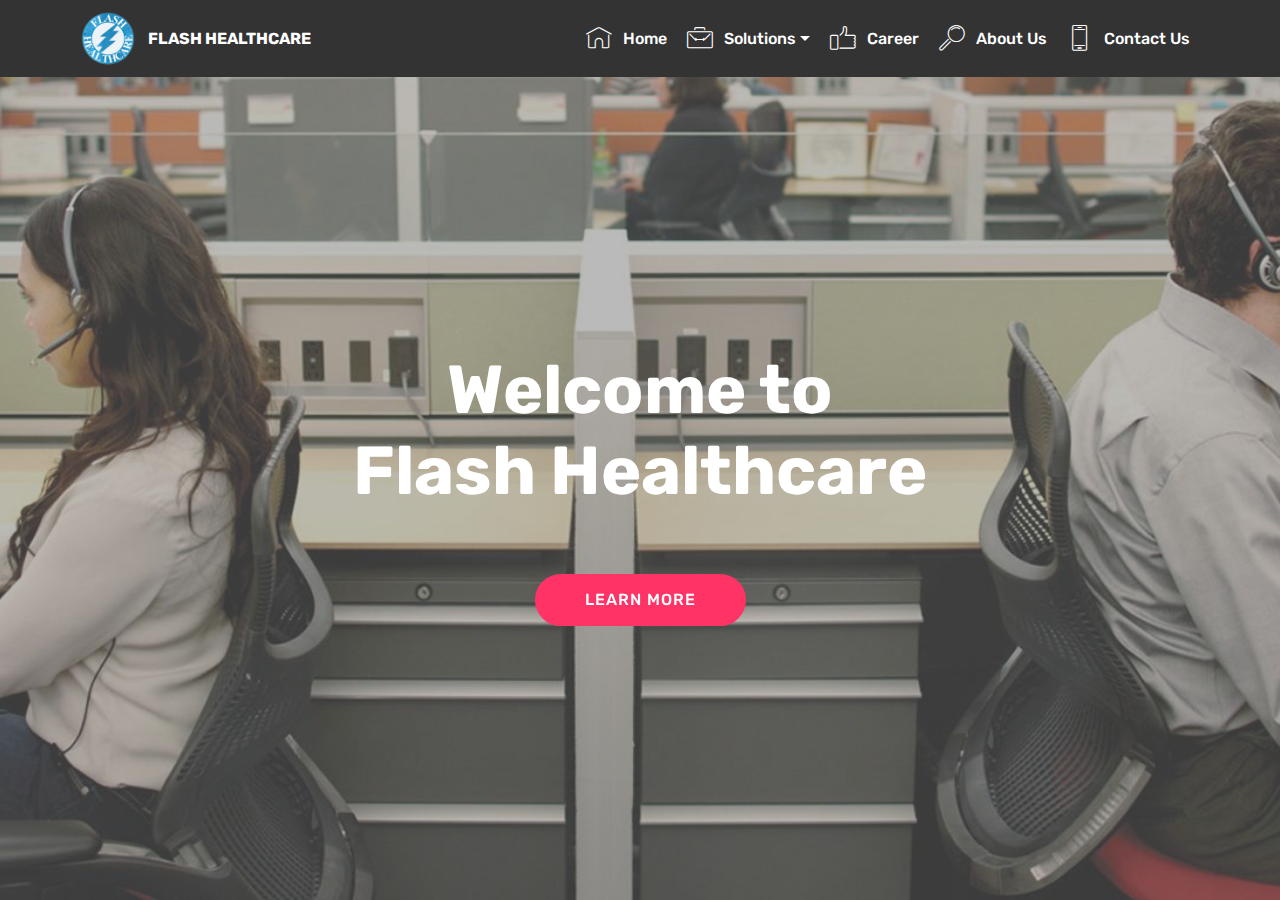
<file: index.html>
<!DOCTYPE html>
<html >
<head>
  <!-- Site made with Mobirise Website Builder v4.6.3, https://mobirise.com -->
  <meta charset="UTF-8">
  <meta http-equiv="X-UA-Compatible" content="IE=edge">
  <meta name="generator" content="Mobirise v4.6.3, mobirise.com">
  <meta name="viewport" content="width=device-width, initial-scale=1, minimum-scale=1">
  <link rel="shortcut icon" href="assets/images/flash-logo-128x140-1.png" type="image/x-icon">
  <meta name="description" content="">
  <title>Home</title>
  <link rel="stylesheet" href="assets/web/assets/mobirise-icons/mobirise-icons.css">
  <link rel="stylesheet" href="assets/tether/tether.min.css">
  <link rel="stylesheet" href="assets/bootstrap/css/bootstrap.min.css">
  <link rel="stylesheet" href="assets/bootstrap/css/bootstrap-grid.min.css">
  <link rel="stylesheet" href="assets/bootstrap/css/bootstrap-reboot.min.css">
  <link rel="stylesheet" href="assets/dropdown/css/style.css">
  <link rel="stylesheet" href="assets/theme/css/style.css">
  <link rel="stylesheet" href="assets/mobirise/css/mbr-additional.css" type="text/css">
  
  
  
</head>
<body>
  <section class="menu cid-qHVvCXxli7" once="menu" id="menu1-e">

    

    <nav class="navbar navbar-expand beta-menu navbar-dropdown align-items-center navbar-fixed-top navbar-toggleable-sm">
        <button class="navbar-toggler navbar-toggler-right" type="button" data-toggle="collapse" data-target="#navbarSupportedContent" aria-controls="navbarSupportedContent" aria-expanded="false" aria-label="Toggle navigation">
            <div class="hamburger">
                <span></span>
                <span></span>
                <span></span>
                <span></span>
            </div>
        </button>
        <div class="menu-logo">
            <div class="navbar-brand">
                <span class="navbar-logo">
                    <a href="index.html">
                         <img src="assets/images/flash-logo-1024x1120.png" alt="Flash Healthcare" title="Flash Healthcare" style="height: 3.8rem;">
                    </a>
                </span>
                <span class="navbar-caption-wrap"><a class="navbar-caption text-white display-4" href="index.html">FLASH HEALTHCARE</a></span>
            </div>
        </div>
        <div class="collapse navbar-collapse" id="navbarSupportedContent">
            <ul class="navbar-nav nav-dropdown nav-right" data-app-modern-menu="true"><li class="nav-item"><a class="nav-link link text-white display-4" href="index.html#header2-f" aria-expanded="false"><span class="mbri-home mbr-iconfont mbr-iconfont-btn"></span>Home</a></li><li class="nav-item dropdown open">
                    <a class="nav-link link text-white dropdown-toggle display-4" href="https://mobirise.com" data-toggle="dropdown-submenu" aria-expanded="true"><span class="mbri-briefcase mbr-iconfont mbr-iconfont-btn"></span>
                        
                        Solutions</a><div class="dropdown-menu"><a class="text-white dropdown-item display-4" href="DemographicsChargesEntry.html#content4-r">Demographics &amp; Charges entry</a><a class="text-white dropdown-item display-4" href="EligibilityVerification.html#content4-u" aria-expanded="false">Eligibility Verification</a><a class="text-white dropdown-item display-4" href="ClaimSubmissionDenials.html#content4-x" aria-expanded="false">Claim Submission &amp; Denials</a><a class="text-white dropdown-item display-4" href="PaymentPosting.html#content4-10" aria-expanded="false">Payment Posting</a><a class="text-white dropdown-item display-4" href="DenialAccountsReceivable.html#content4-16" aria-expanded="false">Denial &amp; Accounts Receivable</a></div>
                </li><li class="nav-item"><a class="nav-link link text-white display-4" href="Career.html#content1-m" aria-expanded="false"><span class="mbri-like mbr-iconfont mbr-iconfont-btn"></span>
                        Career</a></li><li class="nav-item">
                    <a class="nav-link link text-white display-4" href="AboutUs.html#content1-l">
                        <span class="mbri-search mbr-iconfont mbr-iconfont-btn"></span>
                        About Us
                    </a>
                </li><li class="nav-item"><a class="nav-link link text-white display-4" href="ContactUs.html#form1-i"><span class="mbri-mobile2 mbr-iconfont mbr-iconfont-btn"></span>
                        Contact Us
                    </a></li></ul>
            
        </div>
    </nav>
</section>

</section><section class="cid-qHVvCZtpJG mbr-fullscreen mbr-parallax-background" id="header2-f">

    

    <div class="mbr-overlay" style="opacity: 0.5; background-color: rgb(118, 118, 118);"></div>

    <div class="container align-center">
        <div class="row justify-content-md-center">
            <div class="mbr-white col-md-10">
                <h1 class="mbr-section-title mbr-bold pb-3 mbr-fonts-style display-1"><br>Welcome to <br>Flash Healthcare</h1>
                
                <p class="mbr-text pb-3 mbr-fonts-style display-7"></p>
                <div class="mbr-section-btn text-center"><a class="btn btn-md btn-secondary display-4" href="AboutUs.html#content1-l">LEARN MORE</a></div>
            </div>
        </div>
    </div>
    
</section>


  <script src="assets/web/assets/jquery/jquery.min.js"></script>
  <script src="assets/popper/popper.min.js"></script>
  <script src="assets/tether/tether.min.js"></script>
  <script src="assets/bootstrap/js/bootstrap.min.js"></script>
  <script src="assets/smoothscroll/smooth-scroll.js"></script>
  <script src="assets/dropdown/js/script.min.js"></script>
  <script src="assets/touchswipe/jquery.touch-swipe.min.js"></script>
  <script src="assets/parallax/jarallax.min.js"></script>
  <script src="assets/theme/js/script.js"></script>
  
  
</body>
</html>
</file>
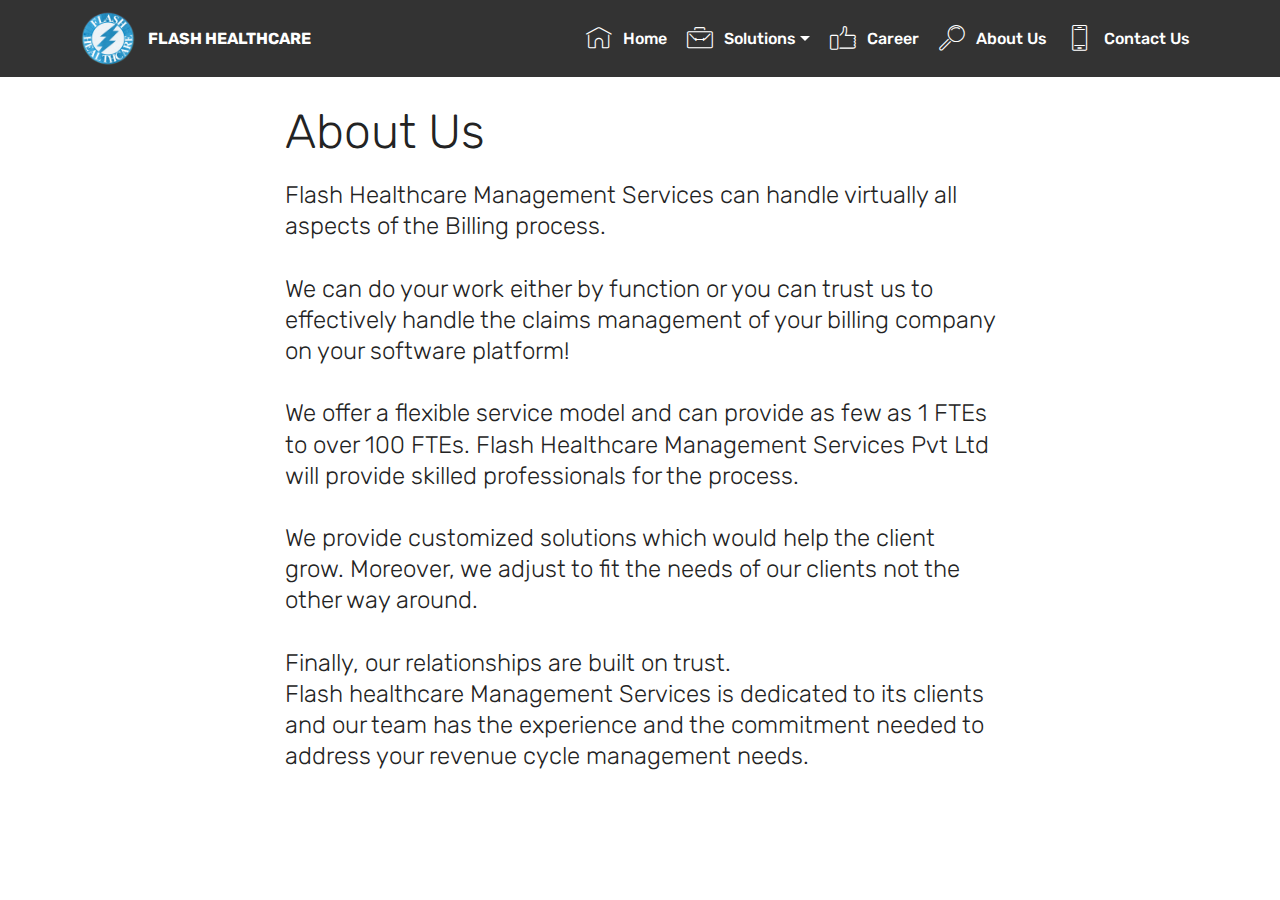
<file: AboutUs.html>
<!DOCTYPE html>
<html >
<head>
  <!-- Site made with Mobirise Website Builder v4.6.3, https://mobirise.com -->
  <meta charset="UTF-8">
  <meta http-equiv="X-UA-Compatible" content="IE=edge">
  <meta name="generator" content="Mobirise v4.6.3, mobirise.com">
  <meta name="viewport" content="width=device-width, initial-scale=1, minimum-scale=1">
  <link rel="shortcut icon" href="assets/images/flash-logo-128x140-1.png" type="image/x-icon">
  <meta name="description" content="AboutUs">
  <title>About Us</title>
  <link rel="stylesheet" href="assets/web/assets/mobirise-icons/mobirise-icons.css">
  <link rel="stylesheet" href="assets/tether/tether.min.css">
  <link rel="stylesheet" href="assets/bootstrap/css/bootstrap.min.css">
  <link rel="stylesheet" href="assets/bootstrap/css/bootstrap-grid.min.css">
  <link rel="stylesheet" href="assets/bootstrap/css/bootstrap-reboot.min.css">
  <link rel="stylesheet" href="assets/dropdown/css/style.css">
  <link rel="stylesheet" href="assets/theme/css/style.css">
  <link rel="stylesheet" href="assets/mobirise/css/mbr-additional.css" type="text/css">
  
  
  
</head>
<body>
  <section class="menu cid-qHWO8LZlH7" once="menu" id="menu1-17">

    

    <nav class="navbar navbar-expand beta-menu navbar-dropdown align-items-center navbar-fixed-top navbar-toggleable-sm">
        <button class="navbar-toggler navbar-toggler-right" type="button" data-toggle="collapse" data-target="#navbarSupportedContent" aria-controls="navbarSupportedContent" aria-expanded="false" aria-label="Toggle navigation">
            <div class="hamburger">
                <span></span>
                <span></span>
                <span></span>
                <span></span>
            </div>
        </button>
        <div class="menu-logo">
            <div class="navbar-brand">
                <span class="navbar-logo">
                    <a href="index.html">
                         <img src="assets/images/flash-logo-1024x1120.png" alt="Flash Healthcare" title="Flash Healthcare" style="height: 3.8rem;">
                    </a>
                </span>
                <span class="navbar-caption-wrap"><a class="navbar-caption text-white display-4" href="index.html">FLASH HEALTHCARE</a></span>
            </div>
        </div>
        <div class="collapse navbar-collapse" id="navbarSupportedContent">
            <ul class="navbar-nav nav-dropdown nav-right" data-app-modern-menu="true"><li class="nav-item"><a class="nav-link link text-white display-4" href="index.html#header2-f" aria-expanded="false"><span class="mbri-home mbr-iconfont mbr-iconfont-btn"></span>Home</a></li><li class="nav-item dropdown open">
                    <a class="nav-link link text-white dropdown-toggle display-4" href="https://mobirise.com" data-toggle="dropdown-submenu" aria-expanded="true"><span class="mbri-briefcase mbr-iconfont mbr-iconfont-btn"></span>
                        
                        Solutions</a><div class="dropdown-menu"><a class="text-white dropdown-item display-4" href="DemographicsChargesEntry.html#content4-r">Demographics &amp; Charges entry</a><a class="text-white dropdown-item display-4" href="EligibilityVerification.html#content4-u" aria-expanded="false">Eligibility Verification</a><a class="text-white dropdown-item display-4" href="ClaimSubmissionDenials.html#content4-x" aria-expanded="false">Claim Submission &amp; Denials</a><a class="text-white dropdown-item display-4" href="PaymentPosting.html#content4-10" aria-expanded="false">Payment Posting</a><a class="text-white dropdown-item display-4" href="DenialAccountsReceivable.html#content4-16" aria-expanded="false">Denial &amp; Accounts Receivable</a></div>
                </li><li class="nav-item"><a class="nav-link link text-white display-4" href="Career.html#content1-m" aria-expanded="false"><span class="mbri-like mbr-iconfont mbr-iconfont-btn"></span>
                        Career</a></li><li class="nav-item">
                    <a class="nav-link link text-white display-4" href="AboutUs.html#content1-l">
                        <span class="mbri-search mbr-iconfont mbr-iconfont-btn"></span>
                        About Us
                    </a>
                </li><li class="nav-item"><a class="nav-link link text-white display-4" href="ContactUs.html#form1-i"><span class="mbri-mobile2 mbr-iconfont mbr-iconfont-btn"></span>
                        Contact Us
                    </a></li></ul>
            
        </div>
    </nav>
</section>

<section class="engine"><a href="https://mobirise.ws/k">develop own website</a></section><section class="mbr-section content4 cid-qHWO8NNxX1" id="content4-18">

    

    <div class="container">
        <div class="media-container-row">
            <div class="title col-12 col-md-8">
                <h2 class="align-center pb-3 mbr-fonts-style display-2"><br>About Us</h2>
                <h3 class="mbr-section-subtitle align-center mbr-light mbr-fonts-style display-5">Flash Healthcare Management Services can handle virtually all aspects of the Billing process. <br><br>We can do your work either by function or you can trust us to effectively handle the claims management of your billing company on your software platform!<br><br>
<div>
</div><div>We offer a flexible service model and can provide as few as 1 FTEs to over 100 FTEs. Flash Healthcare Management Services Pvt Ltd will provide skilled professionals for the process.</div><br><div>
</div><div>
</div><div>We provide customized solutions which would help the client grow. Moreover, we adjust to fit the needs of our clients not the other way around. </div><br><div>Finally, our relationships are built on trust. 
</div><div>
</div><div>Flash healthcare Management Services is dedicated to its clients and our team has the experience and the commitment needed to address your revenue cycle management needs.
</div><div><br></div></h3>
                
            </div>
        </div>
    </div>
</section>


  <script src="assets/web/assets/jquery/jquery.min.js"></script>
  <script src="assets/popper/popper.min.js"></script>
  <script src="assets/tether/tether.min.js"></script>
  <script src="assets/bootstrap/js/bootstrap.min.js"></script>
  <script src="assets/smoothscroll/smooth-scroll.js"></script>
  <script src="assets/dropdown/js/script.min.js"></script>
  <script src="assets/touchswipe/jquery.touch-swipe.min.js"></script>
  <script src="assets/theme/js/script.js"></script>
  
  
</body>
</html>
</file>
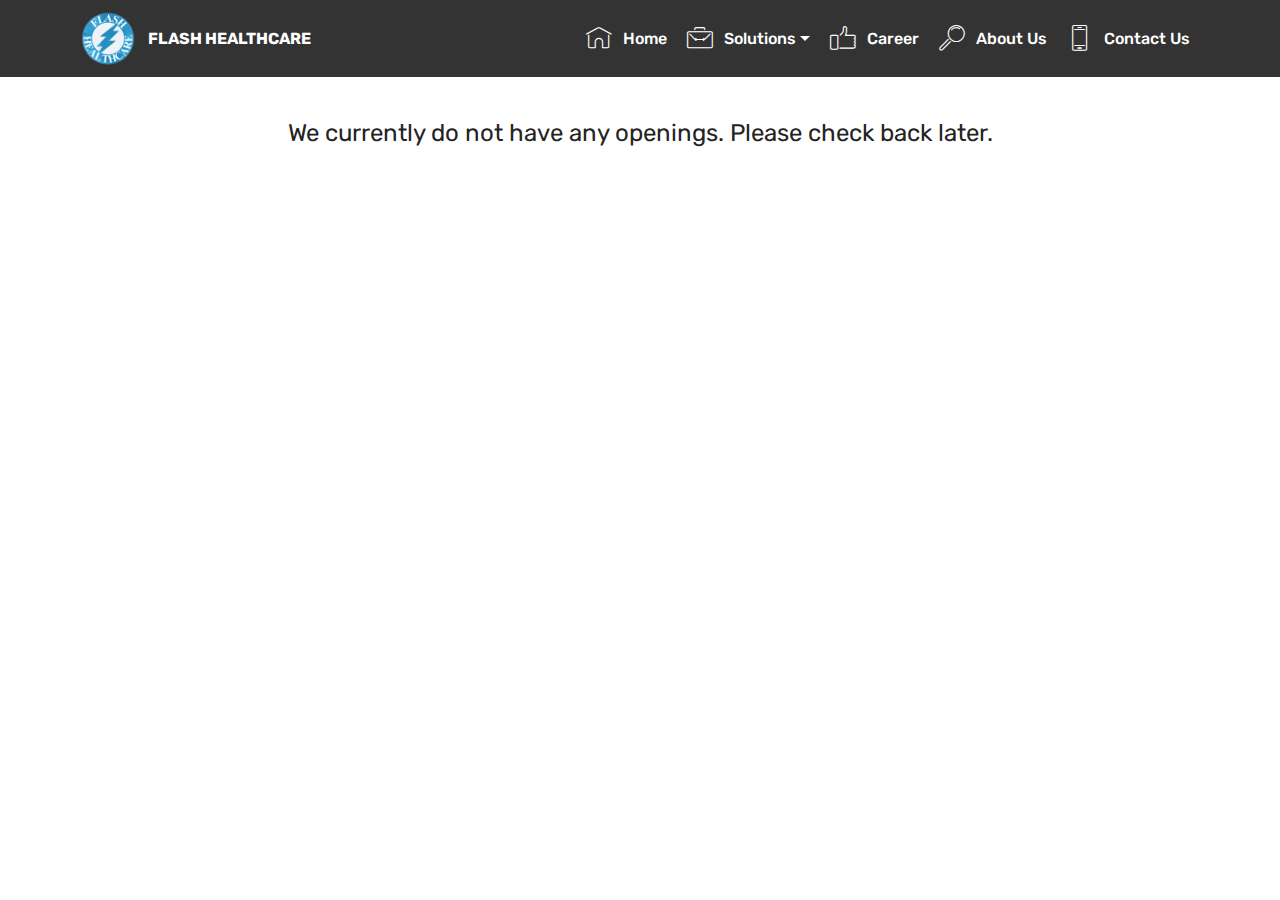
<file: Career.html>
<!DOCTYPE html>
<html >
<head>
  <!-- Site made with Mobirise Website Builder v4.6.3, https://mobirise.com -->
  <meta charset="UTF-8">
  <meta http-equiv="X-UA-Compatible" content="IE=edge">
  <meta name="generator" content="Mobirise v4.6.3, mobirise.com">
  <meta name="viewport" content="width=device-width, initial-scale=1, minimum-scale=1">
  <link rel="shortcut icon" href="assets/images/flash-logo-128x140-1.png" type="image/x-icon">
  <meta name="description" content="Career Opportunities">
  <title>Career</title>
  <link rel="stylesheet" href="assets/web/assets/mobirise-icons/mobirise-icons.css">
  <link rel="stylesheet" href="assets/tether/tether.min.css">
  <link rel="stylesheet" href="assets/bootstrap/css/bootstrap.min.css">
  <link rel="stylesheet" href="assets/bootstrap/css/bootstrap-grid.min.css">
  <link rel="stylesheet" href="assets/bootstrap/css/bootstrap-reboot.min.css">
  <link rel="stylesheet" href="assets/dropdown/css/style.css">
  <link rel="stylesheet" href="assets/theme/css/style.css">
  <link rel="stylesheet" href="assets/mobirise/css/mbr-additional.css" type="text/css">
  
  
  
</head>
<body>
  <section class="menu cid-qHVvCXxli7" once="menu" id="menu1-j">

    

    <nav class="navbar navbar-expand beta-menu navbar-dropdown align-items-center navbar-fixed-top navbar-toggleable-sm">
        <button class="navbar-toggler navbar-toggler-right" type="button" data-toggle="collapse" data-target="#navbarSupportedContent" aria-controls="navbarSupportedContent" aria-expanded="false" aria-label="Toggle navigation">
            <div class="hamburger">
                <span></span>
                <span></span>
                <span></span>
                <span></span>
            </div>
        </button>
        <div class="menu-logo">
            <div class="navbar-brand">
                <span class="navbar-logo">
                    <a href="index.html">
                         <img src="assets/images/flash-logo-1024x1120.png" alt="Flash Healthcare" title="Flash Healthcare" style="height: 3.8rem;">
                    </a>
                </span>
                <span class="navbar-caption-wrap"><a class="navbar-caption text-white display-4" href="index.html">FLASH HEALTHCARE</a></span>
            </div>
        </div>
        <div class="collapse navbar-collapse" id="navbarSupportedContent">
            <ul class="navbar-nav nav-dropdown nav-right" data-app-modern-menu="true"><li class="nav-item"><a class="nav-link link text-white display-4" href="index.html#header2-f" aria-expanded="false"><span class="mbri-home mbr-iconfont mbr-iconfont-btn"></span>Home</a></li><li class="nav-item dropdown open">
                    <a class="nav-link link text-white dropdown-toggle display-4" href="https://mobirise.com" data-toggle="dropdown-submenu" aria-expanded="true"><span class="mbri-briefcase mbr-iconfont mbr-iconfont-btn"></span>
                        
                        Solutions</a><div class="dropdown-menu"><a class="text-white dropdown-item display-4" href="DemographicsChargesEntry.html#content4-r">Demographics &amp; Charges entry</a><a class="text-white dropdown-item display-4" href="EligibilityVerification.html#content4-u" aria-expanded="false">Eligibility Verification</a><a class="text-white dropdown-item display-4" href="ClaimSubmissionDenials.html#content4-x" aria-expanded="false">Claim Submission &amp; Denials</a><a class="text-white dropdown-item display-4" href="PaymentPosting.html#content4-10" aria-expanded="false">Payment Posting</a><a class="text-white dropdown-item display-4" href="DenialAccountsReceivable.html#content4-16" aria-expanded="false">Denial &amp; Accounts Receivable</a></div>
                </li><li class="nav-item"><a class="nav-link link text-white display-4" href="Career.html#content1-m" aria-expanded="false"><span class="mbri-like mbr-iconfont mbr-iconfont-btn"></span>
                        Career</a></li><li class="nav-item">
                    <a class="nav-link link text-white display-4" href="AboutUs.html#content1-l">
                        <span class="mbri-search mbr-iconfont mbr-iconfont-btn"></span>
                        About Us
                    </a>
                </li><li class="nav-item"><a class="nav-link link text-white display-4" href="ContactUs.html#form1-i"><span class="mbri-mobile2 mbr-iconfont mbr-iconfont-btn"></span>
                        Contact Us
                    </a></li></ul>
            
        </div>
    </nav>
</section>

<section class="engine"><a href="https://mobirise.ws/g">create own website</a></section><section class="mbr-section article content1 cid-qHVF9D9RKM" id="content1-m">
    
     

    <div class="container">
        <div class="media-container-row">
            <div class="mbr-text col-12 col-md-8 mbr-fonts-style display-5"><p><br></p><p>We currently do not have any openings. Please check back later.</p></div>
        </div>
    </div>
</section>


  <script src="assets/web/assets/jquery/jquery.min.js"></script>
  <script src="assets/popper/popper.min.js"></script>
  <script src="assets/tether/tether.min.js"></script>
  <script src="assets/bootstrap/js/bootstrap.min.js"></script>
  <script src="assets/smoothscroll/smooth-scroll.js"></script>
  <script src="assets/dropdown/js/script.min.js"></script>
  <script src="assets/touchswipe/jquery.touch-swipe.min.js"></script>
  <script src="assets/theme/js/script.js"></script>
  
  
</body>
</html>
</file>
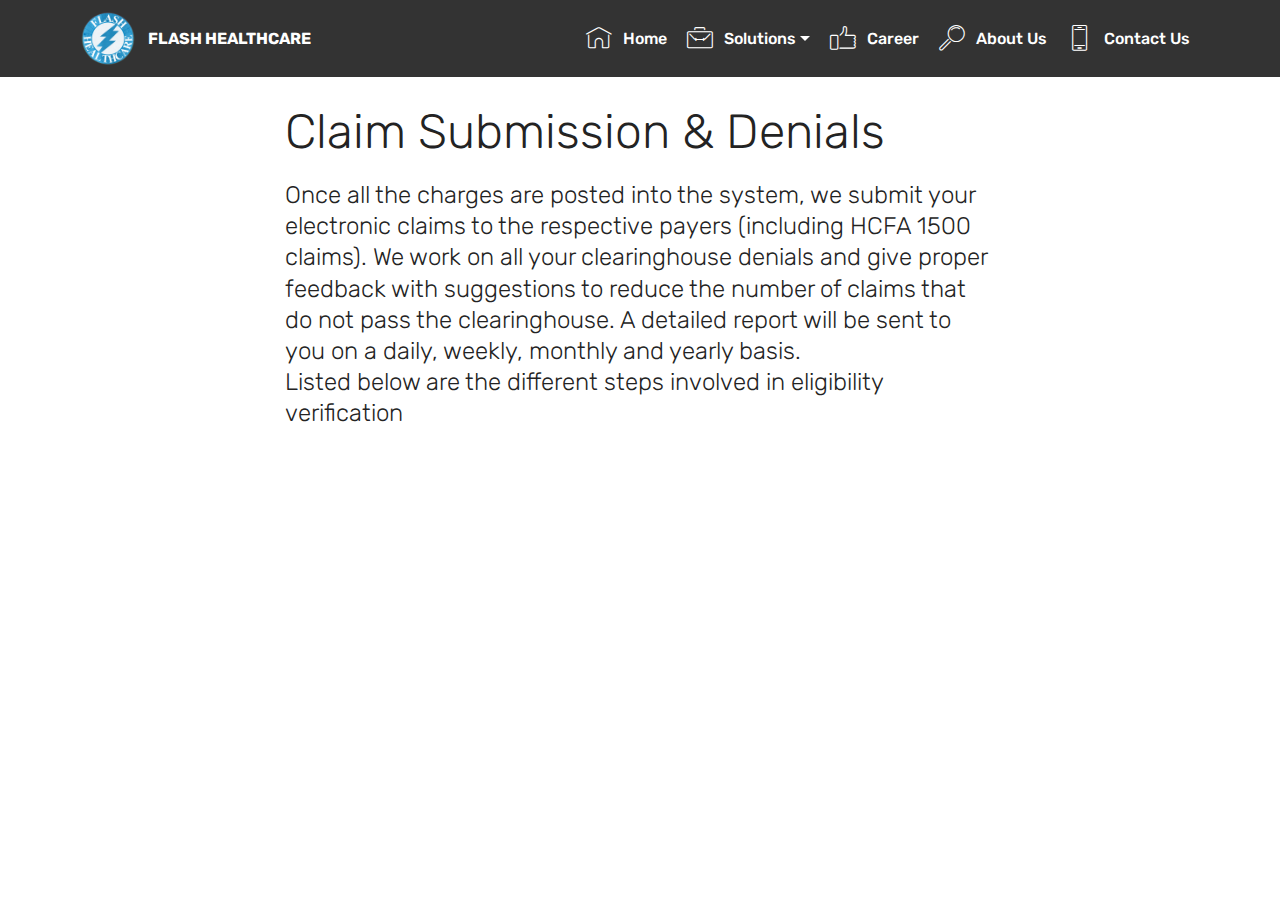
<file: ClaimSubmissionDenials.html>
<!DOCTYPE html>
<html >
<head>
  <!-- Site made with Mobirise Website Builder v4.6.3, https://mobirise.com -->
  <meta charset="UTF-8">
  <meta http-equiv="X-UA-Compatible" content="IE=edge">
  <meta name="generator" content="Mobirise v4.6.3, mobirise.com">
  <meta name="viewport" content="width=device-width, initial-scale=1, minimum-scale=1">
  <link rel="shortcut icon" href="assets/images/flash-logo-128x140-1.png" type="image/x-icon">
  <meta name="description" content="Claim Submission & Denials">
  <title>Claim Submission & Denials</title>
  <link rel="stylesheet" href="assets/web/assets/mobirise-icons/mobirise-icons.css">
  <link rel="stylesheet" href="assets/tether/tether.min.css">
  <link rel="stylesheet" href="assets/bootstrap/css/bootstrap.min.css">
  <link rel="stylesheet" href="assets/bootstrap/css/bootstrap-grid.min.css">
  <link rel="stylesheet" href="assets/bootstrap/css/bootstrap-reboot.min.css">
  <link rel="stylesheet" href="assets/dropdown/css/style.css">
  <link rel="stylesheet" href="assets/theme/css/style.css">
  <link rel="stylesheet" href="assets/mobirise/css/mbr-additional.css" type="text/css">
  
  
  
</head>
<body>
  <section class="menu cid-qHWEjEH1aU" once="menu" id="menu1-v">

    

    <nav class="navbar navbar-expand beta-menu navbar-dropdown align-items-center navbar-fixed-top navbar-toggleable-sm">
        <button class="navbar-toggler navbar-toggler-right" type="button" data-toggle="collapse" data-target="#navbarSupportedContent" aria-controls="navbarSupportedContent" aria-expanded="false" aria-label="Toggle navigation">
            <div class="hamburger">
                <span></span>
                <span></span>
                <span></span>
                <span></span>
            </div>
        </button>
        <div class="menu-logo">
            <div class="navbar-brand">
                <span class="navbar-logo">
                    <a href="index.html">
                         <img src="assets/images/flash-logo-1024x1120.png" alt="Flash Healthcare" title="Flash Healthcare" style="height: 3.8rem;">
                    </a>
                </span>
                <span class="navbar-caption-wrap"><a class="navbar-caption text-white display-4" href="index.html">FLASH HEALTHCARE</a></span>
            </div>
        </div>
        <div class="collapse navbar-collapse" id="navbarSupportedContent">
            <ul class="navbar-nav nav-dropdown nav-right" data-app-modern-menu="true"><li class="nav-item"><a class="nav-link link text-white display-4" href="index.html#header2-f" aria-expanded="false"><span class="mbri-home mbr-iconfont mbr-iconfont-btn"></span>Home</a></li><li class="nav-item dropdown open">
                    <a class="nav-link link text-white dropdown-toggle display-4" href="https://mobirise.com" data-toggle="dropdown-submenu" aria-expanded="true"><span class="mbri-briefcase mbr-iconfont mbr-iconfont-btn"></span>
                        
                        Solutions</a><div class="dropdown-menu"><a class="text-white dropdown-item display-4" href="DemographicsChargesEntry.html#content4-r">Demographics &amp; Charges entry</a><a class="text-white dropdown-item display-4" href="EligibilityVerification.html#content4-u" aria-expanded="false">Eligibility Verification</a><a class="text-white dropdown-item display-4" href="ClaimSubmissionDenials.html#content4-x" aria-expanded="false">Claim Submission &amp; Denials</a><a class="text-white dropdown-item display-4" href="PaymentPosting.html#content4-10" aria-expanded="false">Payment Posting</a><a class="text-white dropdown-item display-4" href="DenialAccountsReceivable.html#content4-16" aria-expanded="false">Denial &amp; Accounts Receivable</a></div>
                </li><li class="nav-item"><a class="nav-link link text-white display-4" href="Career.html#content1-m" aria-expanded="false"><span class="mbri-like mbr-iconfont mbr-iconfont-btn"></span>
                        Career</a></li><li class="nav-item">
                    <a class="nav-link link text-white display-4" href="AboutUs.html#content1-l">
                        <span class="mbri-search mbr-iconfont mbr-iconfont-btn"></span>
                        About Us
                    </a>
                </li><li class="nav-item"><a class="nav-link link text-white display-4" href="ContactUs.html#form1-i"><span class="mbri-mobile2 mbr-iconfont mbr-iconfont-btn"></span>
                        Contact Us
                    </a></li></ul>
            
        </div>
    </nav>
</section>

<section class="engine"><a href="https://mobirise.ws/e">best web creation software</a></section><section class="mbr-section content4 cid-qHWEjIyz2Q" id="content4-x">

    

    <div class="container">
        <div class="media-container-row">
            <div class="title col-12 col-md-8">
                <h2 class="align-center pb-3 mbr-fonts-style display-2"><br>Claim Submission &amp; Denials</h2>
                <h3 class="mbr-section-subtitle align-center mbr-light mbr-fonts-style display-5">Once all the charges are posted into the system, we submit your electronic claims to the respective payers (including HCFA 1500 claims). We work on all your clearinghouse denials and give proper feedback with suggestions to reduce the number of claims that do not pass the clearinghouse. A detailed report will be sent to you on a daily, weekly, monthly and yearly basis.<br>Listed below are the different steps involved in eligibility verification</h3>
                
            </div>
        </div>
    </div>
</section>


  <script src="assets/web/assets/jquery/jquery.min.js"></script>
  <script src="assets/popper/popper.min.js"></script>
  <script src="assets/tether/tether.min.js"></script>
  <script src="assets/bootstrap/js/bootstrap.min.js"></script>
  <script src="assets/smoothscroll/smooth-scroll.js"></script>
  <script src="assets/dropdown/js/script.min.js"></script>
  <script src="assets/touchswipe/jquery.touch-swipe.min.js"></script>
  <script src="assets/theme/js/script.js"></script>
  
  
</body>
</html>
</file>
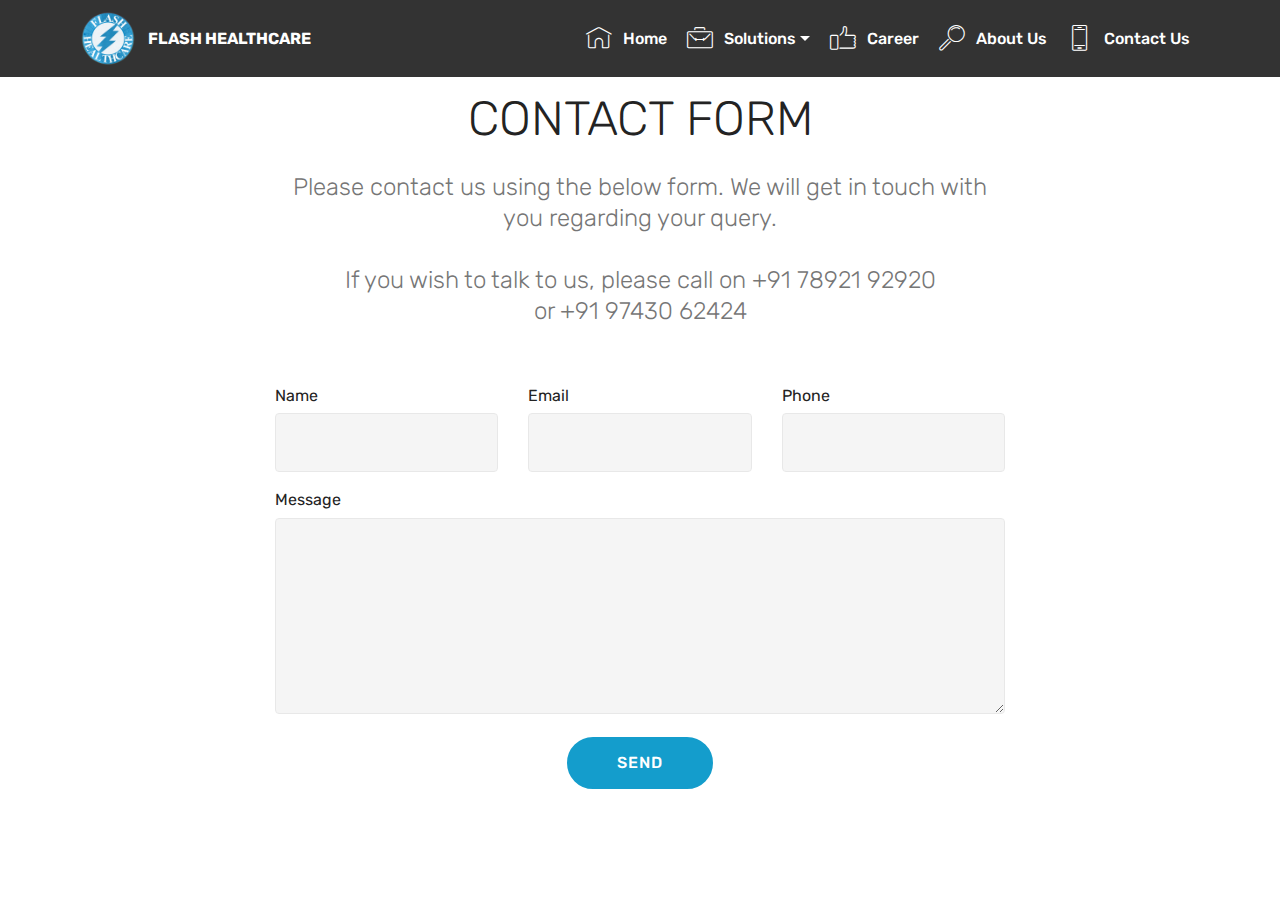
<file: ContactUs.html>
<!DOCTYPE html>
<html >
<head>
  <!-- Site made with Mobirise Website Builder v4.6.3, https://mobirise.com -->
  <meta charset="UTF-8">
  <meta http-equiv="X-UA-Compatible" content="IE=edge">
  <meta name="generator" content="Mobirise v4.6.3, mobirise.com">
  <meta name="viewport" content="width=device-width, initial-scale=1, minimum-scale=1">
  <link rel="shortcut icon" href="assets/images/flash-logo-128x140-1.png" type="image/x-icon">
  <meta name="description" content="Contact Page">
  <title>Contact Us</title>
  <link rel="stylesheet" href="assets/web/assets/mobirise-icons/mobirise-icons.css">
  <link rel="stylesheet" href="assets/tether/tether.min.css">
  <link rel="stylesheet" href="assets/bootstrap/css/bootstrap.min.css">
  <link rel="stylesheet" href="assets/bootstrap/css/bootstrap-grid.min.css">
  <link rel="stylesheet" href="assets/bootstrap/css/bootstrap-reboot.min.css">
  <link rel="stylesheet" href="assets/dropdown/css/style.css">
  <link rel="stylesheet" href="assets/theme/css/style.css">
  <link rel="stylesheet" href="assets/mobirise/css/mbr-additional.css" type="text/css">
  
  
  
</head>
<body>
  <section class="menu cid-qHVvCXxli7" once="menu" id="menu1-h">

    

    <nav class="navbar navbar-expand beta-menu navbar-dropdown align-items-center navbar-fixed-top navbar-toggleable-sm">
        <button class="navbar-toggler navbar-toggler-right" type="button" data-toggle="collapse" data-target="#navbarSupportedContent" aria-controls="navbarSupportedContent" aria-expanded="false" aria-label="Toggle navigation">
            <div class="hamburger">
                <span></span>
                <span></span>
                <span></span>
                <span></span>
            </div>
        </button>
        <div class="menu-logo">
            <div class="navbar-brand">
                <span class="navbar-logo">
                    <a href="index.html">
                         <img src="assets/images/flash-logo-1024x1120.png" alt="Flash Healthcare" title="Flash Healthcare" style="height: 3.8rem;">
                    </a>
                </span>
                <span class="navbar-caption-wrap"><a class="navbar-caption text-white display-4" href="index.html">FLASH HEALTHCARE</a></span>
            </div>
        </div>
        <div class="collapse navbar-collapse" id="navbarSupportedContent">
            <ul class="navbar-nav nav-dropdown nav-right" data-app-modern-menu="true"><li class="nav-item"><a class="nav-link link text-white display-4" href="index.html#header2-f" aria-expanded="false"><span class="mbri-home mbr-iconfont mbr-iconfont-btn"></span>Home</a></li><li class="nav-item dropdown open">
                    <a class="nav-link link text-white dropdown-toggle display-4" href="https://mobirise.com" data-toggle="dropdown-submenu" aria-expanded="true"><span class="mbri-briefcase mbr-iconfont mbr-iconfont-btn"></span>
                        
                        Solutions</a><div class="dropdown-menu"><a class="text-white dropdown-item display-4" href="DemographicsChargesEntry.html#content4-r">Demographics &amp; Charges entry</a><a class="text-white dropdown-item display-4" href="EligibilityVerification.html#content4-u" aria-expanded="false">Eligibility Verification</a><a class="text-white dropdown-item display-4" href="ClaimSubmissionDenials.html#content4-x" aria-expanded="false">Claim Submission &amp; Denials</a><a class="text-white dropdown-item display-4" href="PaymentPosting.html#content4-10" aria-expanded="false">Payment Posting</a><a class="text-white dropdown-item display-4" href="DenialAccountsReceivable.html#content4-16" aria-expanded="false">Denial &amp; Accounts Receivable</a></div>
                </li><li class="nav-item"><a class="nav-link link text-white display-4" href="Career.html#content1-m" aria-expanded="false"><span class="mbri-like mbr-iconfont mbr-iconfont-btn"></span>
                        Career</a></li><li class="nav-item">
                    <a class="nav-link link text-white display-4" href="AboutUs.html#content1-l">
                        <span class="mbri-search mbr-iconfont mbr-iconfont-btn"></span>
                        About Us
                    </a>
                </li><li class="nav-item"><a class="nav-link link text-white display-4" href="ContactUs.html#form1-i"><span class="mbri-mobile2 mbr-iconfont mbr-iconfont-btn"></span>
                        Contact Us
                    </a></li></ul>
            
        </div>
    </nav>
</section>

<section class="engine"><a href="https://mobirise.ws">Mobirise</a></section><section class="mbr-section form1 cid-qHVy9uTjYf" id="form1-i">

    

    
    <div class="container">
        <div class="row justify-content-center">
            <div class="title col-12 col-lg-8">
                <h2 class="mbr-section-title align-center pb-3 mbr-fonts-style display-2">
                    CONTACT FORM
                </h2>
                <h3 class="mbr-section-subtitle align-center mbr-light pb-3 mbr-fonts-style display-5">
                    Please contact us using the below form. We will get in touch with you regarding your query.<br><br>If you wish to talk to us, please call on +91 78921 92920 <br>or +91 97430 62424</h3>
            </div>
        </div>
    </div>
    <div class="container">
        <div class="row justify-content-center">
            <div class="media-container-column col-lg-8" data-form-type="formoid">
                    <div data-form-alert="" hidden="">
                        Thanks for filling out the form!
                    </div>
            
                    <form class="mbr-form" action="https://mobirise.com/" method="post" data-form-title="Mobirise Form"><input type="hidden" name="email" data-form-email="true" value="OKi+1McS13jvSxkaK8YPbHjTqxgg/oLrfZjrllf3J8120L4vpa4gL1msUnoh0PkKTZ4jjgov77bJlCHU1AGbGuAYDBZZNurGrmyRcUopTI4Y5cX0iKHDmwv71mdpU8cJ" data-form-field="Email">
                        <div class="row row-sm-offset">
                            <div class="col-md-4 multi-horizontal" data-for="name">
                                <div class="form-group">
                                    <label class="form-control-label mbr-fonts-style display-7" for="name-form1-i">Name</label>
                                    <input type="text" class="form-control" name="name" data-form-field="Name" required="" id="name-form1-i">
                                </div>
                            </div>
                            <div class="col-md-4 multi-horizontal" data-for="email">
                                <div class="form-group">
                                    <label class="form-control-label mbr-fonts-style display-7" for="email-form1-i">Email</label>
                                    <input type="email" class="form-control" name="email" data-form-field="Email" required="" id="email-form1-i">
                                </div>
                            </div>
                            <div class="col-md-4 multi-horizontal" data-for="phone">
                                <div class="form-group">
                                    <label class="form-control-label mbr-fonts-style display-7" for="phone-form1-i">Phone</label>
                                    <input type="tel" class="form-control" name="phone" data-form-field="Phone" id="phone-form1-i">
                                </div>
                            </div>
                        </div>
                        <div class="form-group" data-for="message">
                            <label class="form-control-label mbr-fonts-style display-7" for="message-form1-i">Message</label>
                            <textarea type="text" class="form-control" name="message" rows="7" data-form-field="Message" id="message-form1-i"></textarea>
                        </div>
            
                        <span class="input-group-btn"><button href="" type="submit" class="btn btn-primary btn-form display-4">SEND</button></span>
                    </form>
            </div>
        </div>
    </div>
</section>


  <script src="assets/web/assets/jquery/jquery.min.js"></script>
  <script src="assets/popper/popper.min.js"></script>
  <script src="assets/tether/tether.min.js"></script>
  <script src="assets/bootstrap/js/bootstrap.min.js"></script>
  <script src="assets/smoothscroll/smooth-scroll.js"></script>
  <script src="assets/dropdown/js/script.min.js"></script>
  <script src="assets/touchswipe/jquery.touch-swipe.min.js"></script>
  <script src="assets/theme/js/script.js"></script>
  <script src="assets/formoid/formoid.min.js"></script>
  
  
</body>
</html>
</file>
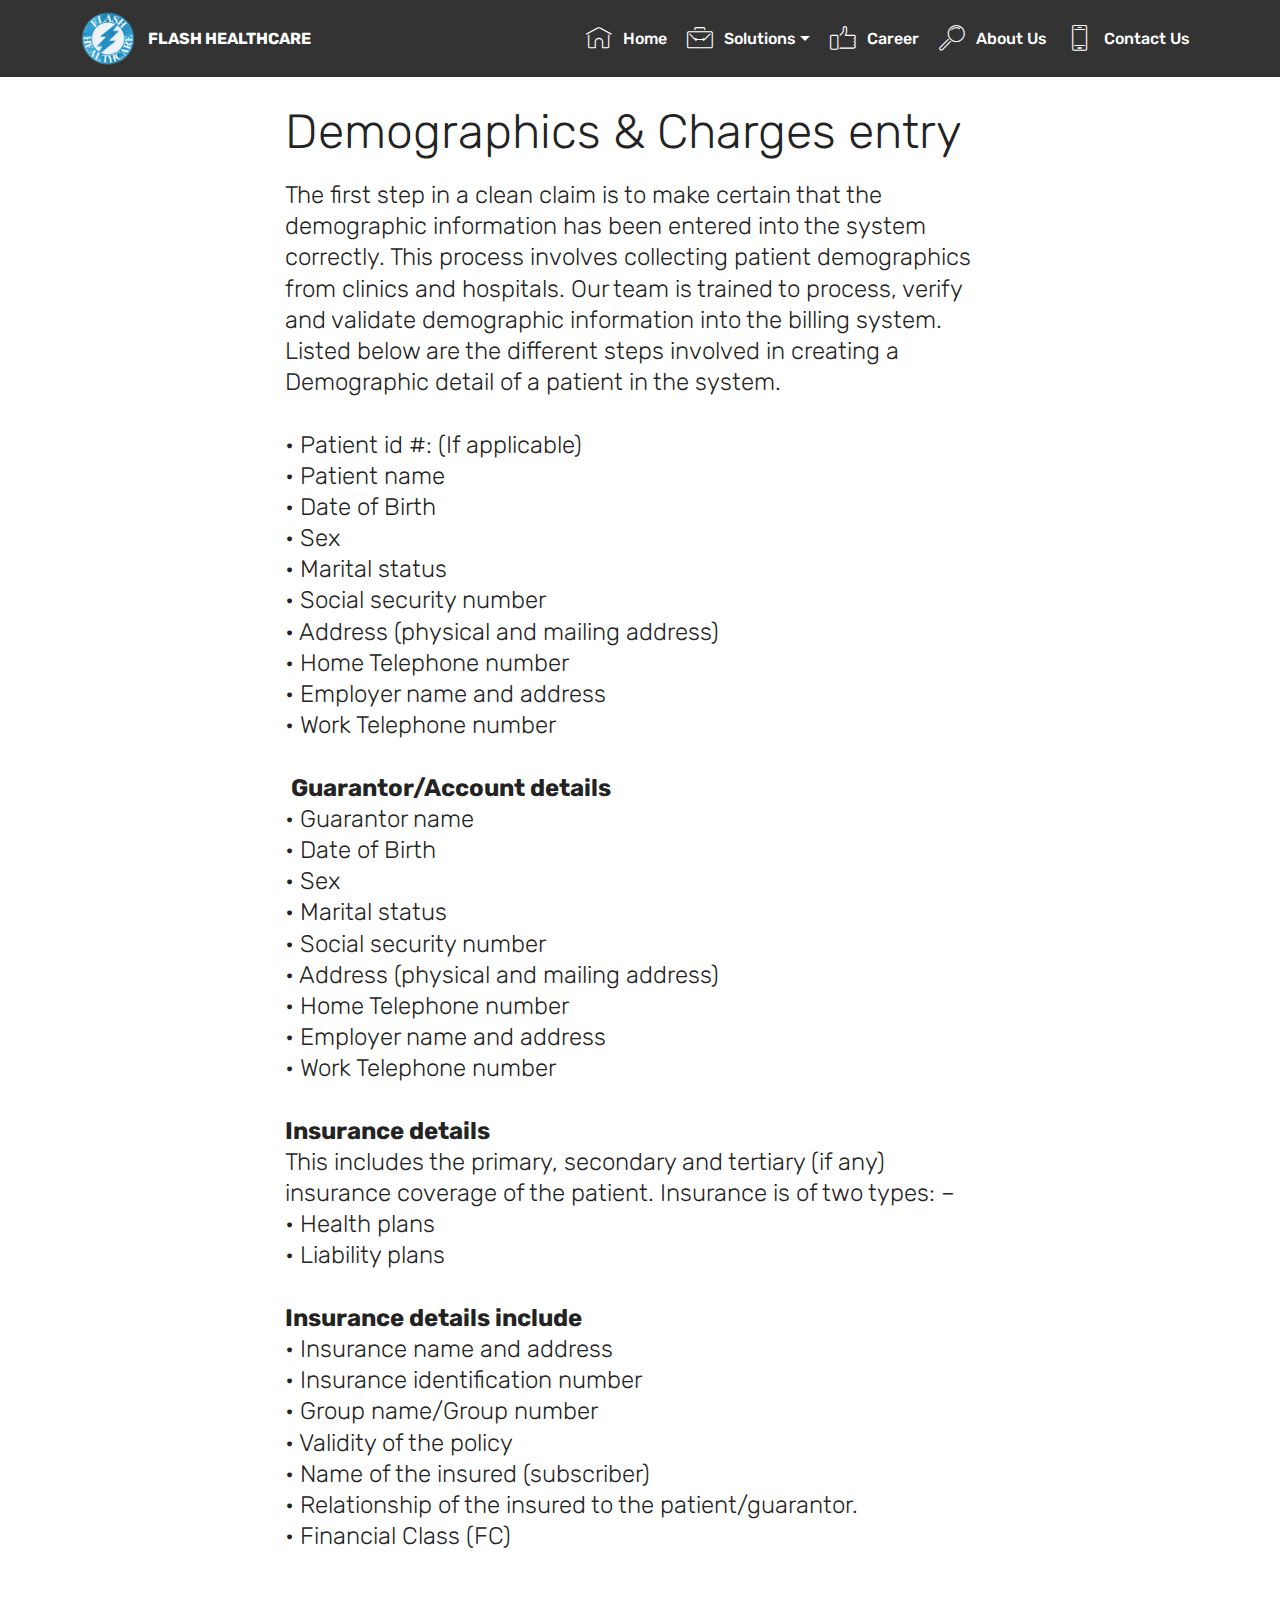
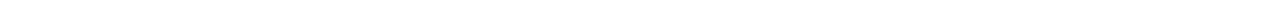
<file: DemographicsChargesEntry.html>
<!DOCTYPE html>
<html >
<head>
  <!-- Site made with Mobirise Website Builder v4.6.3, https://mobirise.com -->
  <meta charset="UTF-8">
  <meta http-equiv="X-UA-Compatible" content="IE=edge">
  <meta name="generator" content="Mobirise v4.6.3, mobirise.com">
  <meta name="viewport" content="width=device-width, initial-scale=1, minimum-scale=1">
  <link rel="shortcut icon" href="assets/images/flash-logo-128x140-1.png" type="image/x-icon">
  <meta name="description" content="Demographics & Charges entry">
  <title>Demographics & Charges entry</title>
  <link rel="stylesheet" href="assets/web/assets/mobirise-icons/mobirise-icons.css">
  <link rel="stylesheet" href="assets/tether/tether.min.css">
  <link rel="stylesheet" href="assets/bootstrap/css/bootstrap.min.css">
  <link rel="stylesheet" href="assets/bootstrap/css/bootstrap-grid.min.css">
  <link rel="stylesheet" href="assets/bootstrap/css/bootstrap-reboot.min.css">
  <link rel="stylesheet" href="assets/dropdown/css/style.css">
  <link rel="stylesheet" href="assets/theme/css/style.css">
  <link rel="stylesheet" href="assets/mobirise/css/mbr-additional.css" type="text/css">
  
  
  
</head>
<body>
  <section class="menu cid-qHWMozbLb5" once="menu" id="menu1-11">

    

    <nav class="navbar navbar-expand beta-menu navbar-dropdown align-items-center navbar-fixed-top navbar-toggleable-sm">
        <button class="navbar-toggler navbar-toggler-right" type="button" data-toggle="collapse" data-target="#navbarSupportedContent" aria-controls="navbarSupportedContent" aria-expanded="false" aria-label="Toggle navigation">
            <div class="hamburger">
                <span></span>
                <span></span>
                <span></span>
                <span></span>
            </div>
        </button>
        <div class="menu-logo">
            <div class="navbar-brand">
                <span class="navbar-logo">
                    <a href="index.html">
                         <img src="assets/images/flash-logo-1024x1120.png" alt="Flash Healthcare" title="Flash Healthcare" style="height: 3.8rem;">
                    </a>
                </span>
                <span class="navbar-caption-wrap"><a class="navbar-caption text-white display-4" href="index.html">FLASH HEALTHCARE</a></span>
            </div>
        </div>
        <div class="collapse navbar-collapse" id="navbarSupportedContent">
            <ul class="navbar-nav nav-dropdown nav-right" data-app-modern-menu="true"><li class="nav-item"><a class="nav-link link text-white display-4" href="index.html#header2-f" aria-expanded="false"><span class="mbri-home mbr-iconfont mbr-iconfont-btn"></span>Home</a></li><li class="nav-item dropdown open">
                    <a class="nav-link link text-white dropdown-toggle display-4" href="https://mobirise.com" data-toggle="dropdown-submenu" aria-expanded="true"><span class="mbri-briefcase mbr-iconfont mbr-iconfont-btn"></span>
                        
                        Solutions</a><div class="dropdown-menu"><a class="text-white dropdown-item display-4" href="DemographicsChargesEntry.html#content4-r">Demographics &amp; Charges entry</a><a class="text-white dropdown-item display-4" href="EligibilityVerification.html#content4-u" aria-expanded="false">Eligibility Verification</a><a class="text-white dropdown-item display-4" href="ClaimSubmissionDenials.html#content4-x" aria-expanded="false">Claim Submission &amp; Denials</a><a class="text-white dropdown-item display-4" href="PaymentPosting.html#content4-10" aria-expanded="false">Payment Posting</a><a class="text-white dropdown-item display-4" href="DenialAccountsReceivable.html#content4-16" aria-expanded="false">Denial &amp; Accounts Receivable</a></div>
                </li><li class="nav-item"><a class="nav-link link text-white display-4" href="Career.html#content1-m" aria-expanded="false"><span class="mbri-like mbr-iconfont mbr-iconfont-btn"></span>
                        Career</a></li><li class="nav-item">
                    <a class="nav-link link text-white display-4" href="AboutUs.html#content1-l">
                        <span class="mbri-search mbr-iconfont mbr-iconfont-btn"></span>
                        About Us
                    </a>
                </li><li class="nav-item"><a class="nav-link link text-white display-4" href="ContactUs.html#form1-i"><span class="mbri-mobile2 mbr-iconfont mbr-iconfont-btn"></span>
                        Contact Us
                    </a></li></ul>
            
        </div>
    </nav>
</section>

<section class="engine"><a href="https://mobirise.ws">Mobirise</a></section><section class="mbr-section content4 cid-qHWMoB8DTT" id="content4-12">

    

    <div class="container">
        <div class="media-container-row">
            <div class="title col-12 col-md-8">
                <h2 class="align-center pb-3 mbr-fonts-style display-2"><br>Demographics &amp; Charges entry</h2>
                <h3 class="mbr-section-subtitle align-center mbr-light mbr-fonts-style display-5"><div>
</div><div>The first step in a clean claim is to make certain that the demographic information has been entered into the system correctly. This process involves collecting patient demographics from clinics and hospitals. Our team is trained to process, verify and validate demographic information into the billing system. Listed below are the different steps involved in creating a Demographic detail of a patient in the system.</div><br><div>
</div><div>
</div><div>•	Patient id #: (If applicable)
</div><div>•	Patient name
</div><div>•	Date of Birth
</div><div>•	Sex
</div><div>•	Marital status
</div><div>•	Social security number
</div><div>•	Address (physical and mailing address)
</div><div>•	Home Telephone number
</div><div>•	Employer name and address
</div><div>•	Work Telephone number</div><br><div>
</div><div>
</div><div>&nbsp;<strong>Guarantor/Account details
</strong></div><div>•	Guarantor name
</div><div>•	Date of Birth
</div><div>•	Sex
</div><div>•	Marital status
</div><div>•	Social security number
</div><div>•	Address (physical and mailing address)
</div><div>•	Home Telephone number
</div><div>•	Employer name and address
</div><div>•	Work Telephone number</div><br><div>
</div><div>
</div><div><strong>Insurance details
</strong></div><div>This includes the primary, secondary and tertiary (if any) insurance coverage of the patient. Insurance is of two types: –
</div><div>•	Health plans
</div><div>•	Liability plans</div><br><div>
</div><div>
</div><div><strong>Insurance details include
</strong></div><div>•	Insurance name and address
</div><div>•	Insurance identification number
</div><div>•	Group name/Group number
</div><div>•	Validity of the policy
</div><div>•	Name of the insured (subscriber)
</div><div>•	Relationship of the insured to the patient/guarantor.
</div><div>•	Financial Class (FC)</div></h3>
                
            </div>
        </div>
    </div>
</section>


  <script src="assets/web/assets/jquery/jquery.min.js"></script>
  <script src="assets/popper/popper.min.js"></script>
  <script src="assets/tether/tether.min.js"></script>
  <script src="assets/bootstrap/js/bootstrap.min.js"></script>
  <script src="assets/smoothscroll/smooth-scroll.js"></script>
  <script src="assets/dropdown/js/script.min.js"></script>
  <script src="assets/touchswipe/jquery.touch-swipe.min.js"></script>
  <script src="assets/theme/js/script.js"></script>
  
  
</body>
</html>
</file>
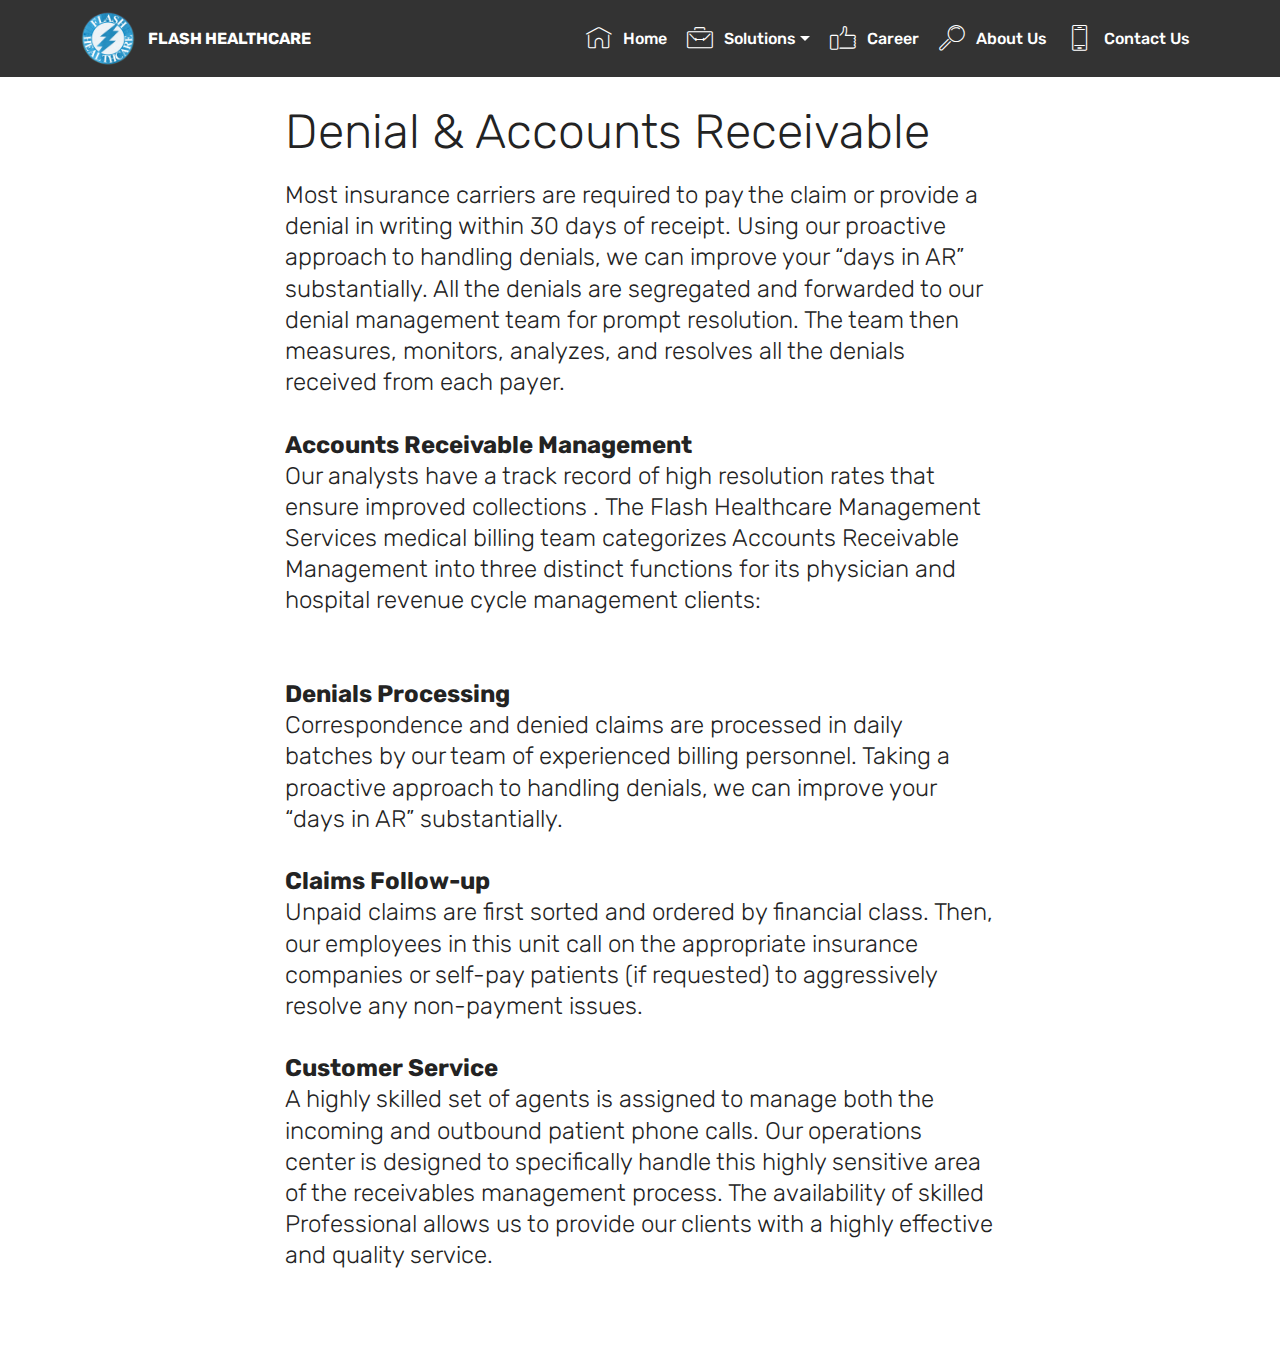
<file: DenialAccountsReceivable.html>
<!DOCTYPE html>
<html >
<head>
  <!-- Site made with Mobirise Website Builder v4.6.3, https://mobirise.com -->
  <meta charset="UTF-8">
  <meta http-equiv="X-UA-Compatible" content="IE=edge">
  <meta name="generator" content="Mobirise v4.6.3, mobirise.com">
  <meta name="viewport" content="width=device-width, initial-scale=1, minimum-scale=1">
  <link rel="shortcut icon" href="assets/images/flash-logo-128x140-1.png" type="image/x-icon">
  <meta name="description" content="Denial & Accounts Receivable">
  <title>Denial & Accounts Receivable</title>
  <link rel="stylesheet" href="assets/web/assets/mobirise-icons/mobirise-icons.css">
  <link rel="stylesheet" href="assets/tether/tether.min.css">
  <link rel="stylesheet" href="assets/bootstrap/css/bootstrap.min.css">
  <link rel="stylesheet" href="assets/bootstrap/css/bootstrap-grid.min.css">
  <link rel="stylesheet" href="assets/bootstrap/css/bootstrap-reboot.min.css">
  <link rel="stylesheet" href="assets/dropdown/css/style.css">
  <link rel="stylesheet" href="assets/theme/css/style.css">
  <link rel="stylesheet" href="assets/mobirise/css/mbr-additional.css" type="text/css">
  
  
  
</head>
<body>
  <section class="menu cid-qHWMTENSea" once="menu" id="menu1-15">

    

    <nav class="navbar navbar-expand beta-menu navbar-dropdown align-items-center navbar-fixed-top navbar-toggleable-sm">
        <button class="navbar-toggler navbar-toggler-right" type="button" data-toggle="collapse" data-target="#navbarSupportedContent" aria-controls="navbarSupportedContent" aria-expanded="false" aria-label="Toggle navigation">
            <div class="hamburger">
                <span></span>
                <span></span>
                <span></span>
                <span></span>
            </div>
        </button>
        <div class="menu-logo">
            <div class="navbar-brand">
                <span class="navbar-logo">
                    <a href="index.html">
                         <img src="assets/images/flash-logo-1024x1120.png" alt="Flash Healthcare" title="Flash Healthcare" style="height: 3.8rem;">
                    </a>
                </span>
                <span class="navbar-caption-wrap"><a class="navbar-caption text-white display-4" href="index.html">FLASH HEALTHCARE</a></span>
            </div>
        </div>
        <div class="collapse navbar-collapse" id="navbarSupportedContent">
            <ul class="navbar-nav nav-dropdown nav-right" data-app-modern-menu="true"><li class="nav-item"><a class="nav-link link text-white display-4" href="index.html#header2-f" aria-expanded="false"><span class="mbri-home mbr-iconfont mbr-iconfont-btn"></span>Home</a></li><li class="nav-item dropdown open">
                    <a class="nav-link link text-white dropdown-toggle display-4" href="https://mobirise.com" data-toggle="dropdown-submenu" aria-expanded="true"><span class="mbri-briefcase mbr-iconfont mbr-iconfont-btn"></span>
                        
                        Solutions</a><div class="dropdown-menu"><a class="text-white dropdown-item display-4" href="DemographicsChargesEntry.html#content4-r">Demographics &amp; Charges entry</a><a class="text-white dropdown-item display-4" href="EligibilityVerification.html#content4-u" aria-expanded="false">Eligibility Verification</a><a class="text-white dropdown-item display-4" href="ClaimSubmissionDenials.html#content4-x" aria-expanded="false">Claim Submission &amp; Denials</a><a class="text-white dropdown-item display-4" href="PaymentPosting.html#content4-10" aria-expanded="false">Payment Posting</a><a class="text-white dropdown-item display-4" href="DenialAccountsReceivable.html#content4-16" aria-expanded="false">Denial &amp; Accounts Receivable</a></div>
                </li><li class="nav-item"><a class="nav-link link text-white display-4" href="Career.html#content1-m" aria-expanded="false"><span class="mbri-like mbr-iconfont mbr-iconfont-btn"></span>
                        Career</a></li><li class="nav-item">
                    <a class="nav-link link text-white display-4" href="AboutUs.html#content1-l">
                        <span class="mbri-search mbr-iconfont mbr-iconfont-btn"></span>
                        About Us
                    </a>
                </li><li class="nav-item"><a class="nav-link link text-white display-4" href="ContactUs.html#form1-i"><span class="mbri-mobile2 mbr-iconfont mbr-iconfont-btn"></span>
                        Contact Us
                    </a></li></ul>
            
        </div>
    </nav>
</section>

<section class="engine"><a href="https://mobirise.ws/o">best mobile website builder</a></section><section class="mbr-section content4 cid-qHWMTGZw4E" id="content4-16">

    

    <div class="container">
        <div class="media-container-row">
            <div class="title col-12 col-md-8">
                <h2 class="align-center pb-3 mbr-fonts-style display-2"><br>Denial &amp; Accounts Receivable</h2>
                <h3 class="mbr-section-subtitle align-center mbr-light mbr-fonts-style display-5"><div>Most insurance carriers are required to pay the claim or provide a denial in writing within 30 days of receipt. Using our proactive approach to handling denials, we can improve your “days in AR” substantially. All the denials are segregated and forwarded to our denial management team for prompt resolution. The team then measures, monitors, analyzes, and resolves all the denials received from each payer.</div><br><div>
</div><div>
</div><div><strong>Accounts Receivable Management
</strong></div><div>Our analysts have a track record of high resolution rates that ensure improved collections
.&nbsp;<span style="font-size: 1.5rem;">The Flash Healthcare Management Services medical billing team categorizes Accounts Receivable Management into three distinct functions for its physician and hospital revenue cycle management clients:&nbsp;</span></div><br><div><span style="font-size: 1.5rem;"><br></span></div><div>
</div><div><strong>Denials Processing</strong>
</div><div>Correspondence and denied claims are processed in daily batches by our team of experienced billing personnel. Taking a proactive approach to handling denials, we can improve your “days in AR” substantially.</div><br><div>
</div><div>
</div><div><strong>Claims Follow-up
</strong></div><div>Unpaid claims are first sorted and ordered by financial class. Then, our employees in this unit call on the appropriate insurance companies or self-pay patients (if requested) to aggressively resolve any non-payment issues.</div><br><div>
</div><div>
</div><div><strong>Customer Service</strong>
</div><div>A highly skilled set of agents is assigned to manage both the incoming and outbound patient phone calls. Our operations center is designed to specifically handle this highly sensitive area of the receivables management process. The availability of skilled Professional allows us to provide our clients with a highly effective and quality service.
</div><div>
</div><div><br></div></h3>
                
            </div>
        </div>
    </div>
</section>


  <script src="assets/web/assets/jquery/jquery.min.js"></script>
  <script src="assets/popper/popper.min.js"></script>
  <script src="assets/tether/tether.min.js"></script>
  <script src="assets/bootstrap/js/bootstrap.min.js"></script>
  <script src="assets/smoothscroll/smooth-scroll.js"></script>
  <script src="assets/dropdown/js/script.min.js"></script>
  <script src="assets/touchswipe/jquery.touch-swipe.min.js"></script>
  <script src="assets/theme/js/script.js"></script>
  
  
</body>
</html>
</file>
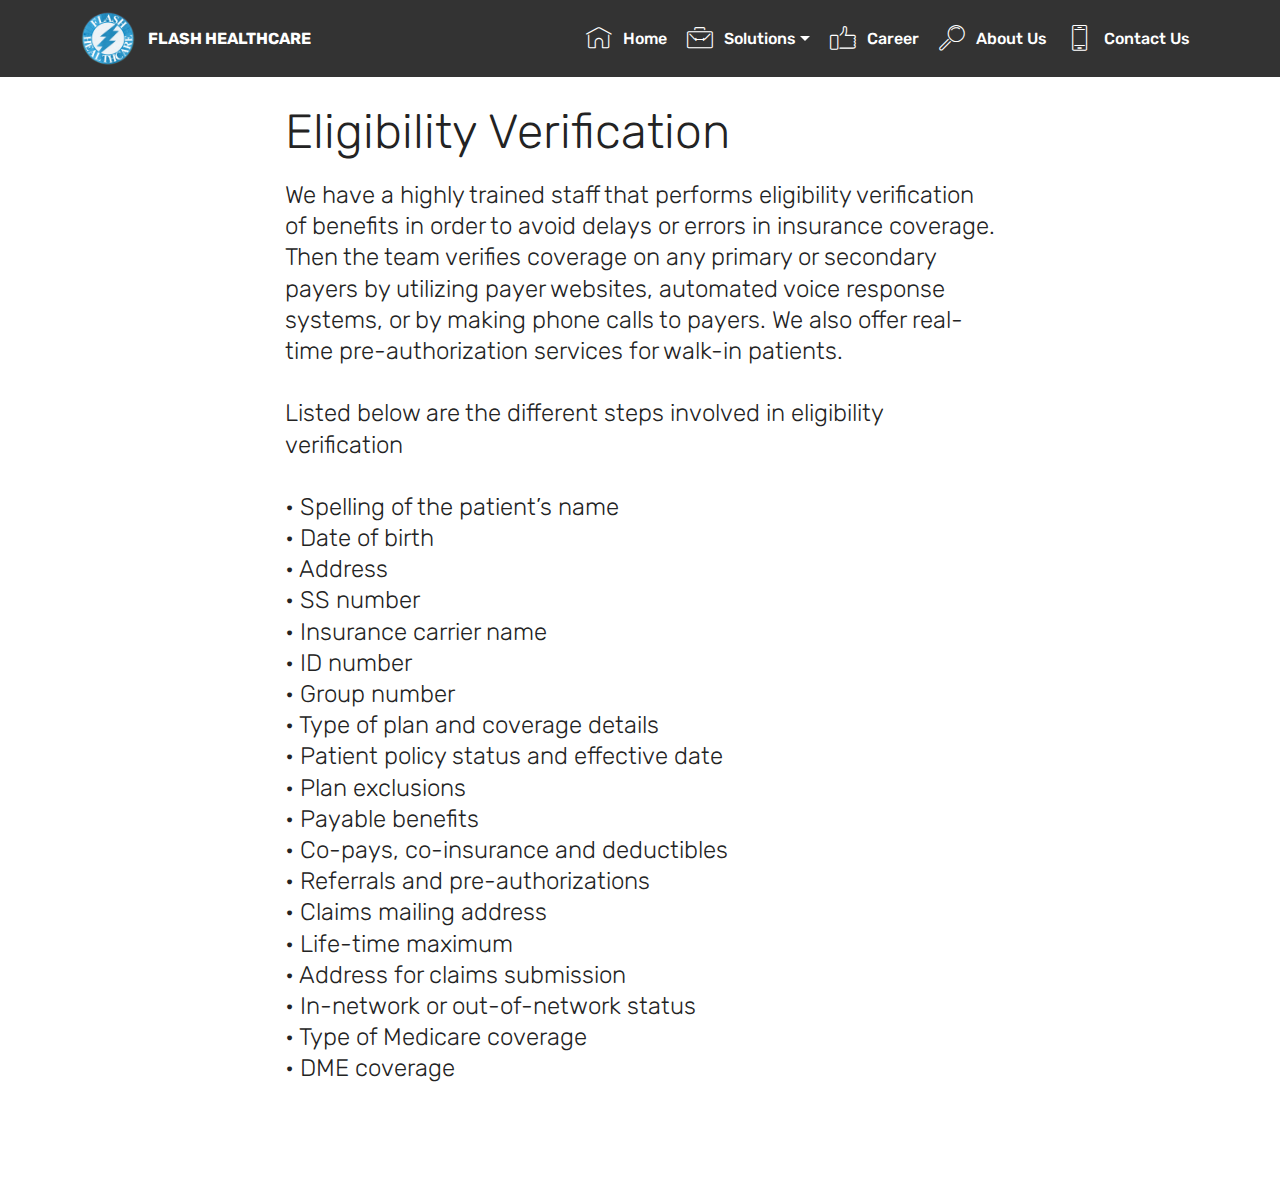
<file: EligibilityVerification.html>
<!DOCTYPE html>
<html >
<head>
  <!-- Site made with Mobirise Website Builder v4.6.3, https://mobirise.com -->
  <meta charset="UTF-8">
  <meta http-equiv="X-UA-Compatible" content="IE=edge">
  <meta name="generator" content="Mobirise v4.6.3, mobirise.com">
  <meta name="viewport" content="width=device-width, initial-scale=1, minimum-scale=1">
  <link rel="shortcut icon" href="assets/images/flash-logo-128x140-1.png" type="image/x-icon">
  <meta name="description" content="Eligibility Verification">
  <title>Eligibility Verification</title>
  <link rel="stylesheet" href="assets/web/assets/mobirise-icons/mobirise-icons.css">
  <link rel="stylesheet" href="assets/tether/tether.min.css">
  <link rel="stylesheet" href="assets/bootstrap/css/bootstrap.min.css">
  <link rel="stylesheet" href="assets/bootstrap/css/bootstrap-grid.min.css">
  <link rel="stylesheet" href="assets/bootstrap/css/bootstrap-reboot.min.css">
  <link rel="stylesheet" href="assets/dropdown/css/style.css">
  <link rel="stylesheet" href="assets/theme/css/style.css">
  <link rel="stylesheet" href="assets/mobirise/css/mbr-additional.css" type="text/css">
  
  
  
</head>
<body>
  <section class="menu cid-qHVvCXxli7" once="menu" id="menu1-s">

    

    <nav class="navbar navbar-expand beta-menu navbar-dropdown align-items-center navbar-fixed-top navbar-toggleable-sm">
        <button class="navbar-toggler navbar-toggler-right" type="button" data-toggle="collapse" data-target="#navbarSupportedContent" aria-controls="navbarSupportedContent" aria-expanded="false" aria-label="Toggle navigation">
            <div class="hamburger">
                <span></span>
                <span></span>
                <span></span>
                <span></span>
            </div>
        </button>
        <div class="menu-logo">
            <div class="navbar-brand">
                <span class="navbar-logo">
                    <a href="index.html">
                         <img src="assets/images/flash-logo-1024x1120.png" alt="Flash Healthcare" title="Flash Healthcare" style="height: 3.8rem;">
                    </a>
                </span>
                <span class="navbar-caption-wrap"><a class="navbar-caption text-white display-4" href="index.html">FLASH HEALTHCARE</a></span>
            </div>
        </div>
        <div class="collapse navbar-collapse" id="navbarSupportedContent">
            <ul class="navbar-nav nav-dropdown nav-right" data-app-modern-menu="true"><li class="nav-item"><a class="nav-link link text-white display-4" href="index.html#header2-f" aria-expanded="false"><span class="mbri-home mbr-iconfont mbr-iconfont-btn"></span>Home</a></li><li class="nav-item dropdown open">
                    <a class="nav-link link text-white dropdown-toggle display-4" href="https://mobirise.com" data-toggle="dropdown-submenu" aria-expanded="true"><span class="mbri-briefcase mbr-iconfont mbr-iconfont-btn"></span>
                        
                        Solutions</a><div class="dropdown-menu"><a class="text-white dropdown-item display-4" href="DemographicsChargesEntry.html#content4-r">Demographics &amp; Charges entry</a><a class="text-white dropdown-item display-4" href="EligibilityVerification.html#content4-u" aria-expanded="false">Eligibility Verification</a><a class="text-white dropdown-item display-4" href="ClaimSubmissionDenials.html#content4-x" aria-expanded="false">Claim Submission &amp; Denials</a><a class="text-white dropdown-item display-4" href="PaymentPosting.html#content4-10" aria-expanded="false">Payment Posting</a><a class="text-white dropdown-item display-4" href="DenialAccountsReceivable.html#content4-16" aria-expanded="false">Denial &amp; Accounts Receivable</a></div>
                </li><li class="nav-item"><a class="nav-link link text-white display-4" href="Career.html#content1-m" aria-expanded="false"><span class="mbri-like mbr-iconfont mbr-iconfont-btn"></span>
                        Career</a></li><li class="nav-item">
                    <a class="nav-link link text-white display-4" href="AboutUs.html#content1-l">
                        <span class="mbri-search mbr-iconfont mbr-iconfont-btn"></span>
                        About Us
                    </a>
                </li><li class="nav-item"><a class="nav-link link text-white display-4" href="ContactUs.html#form1-i"><span class="mbri-mobile2 mbr-iconfont mbr-iconfont-btn"></span>
                        Contact Us
                    </a></li></ul>
            
        </div>
    </nav>
</section>

<section class="engine"><a href="https://mobirise.ws/b">best free web site creator</a></section><section class="mbr-section content4 cid-qHWCNIHspm" id="content4-u">

    

    <div class="container">
        <div class="media-container-row">
            <div class="title col-12 col-md-8">
                <h2 class="align-center pb-3 mbr-fonts-style display-2"><br>Eligibility Verification</h2>
                <h3 class="mbr-section-subtitle align-center mbr-light mbr-fonts-style display-5">We have a highly trained staff that performs eligibility verification of benefits in order to avoid delays or errors in insurance coverage. Then the team verifies coverage on any primary or secondary payers by utilizing payer websites, automated voice response systems, or by making phone calls to payers. We also offer real-time pre-authorization services for walk-in patients.<br><br>Listed below are the different steps involved in eligibility verification<br><br><div>•	Spelling of the patient’s name
</div><div>•	Date of birth
</div><div>•	Address
</div><div>•	SS number
</div><div>•	Insurance carrier name
</div><div>•	ID number
</div><div>•	Group number
</div><div>•	Type of plan and coverage details
</div><div>•	Patient policy status and effective date
</div><div>•	Plan exclusions
</div><div>•	Payable benefits
</div><div>•	Co-pays, co-insurance and deductibles
</div><div>•	Referrals and pre-authorizations
</div><div>•	Claims mailing address
</div><div>•	Life-time maximum
</div><div>•	Address for claims submission
</div><div>•	In-network or out-of-network status
</div><div>•	Type of Medicare coverage
</div><div>•	DME coverage
</div><div><br></div></h3>
                
            </div>
        </div>
    </div>
</section>


  <script src="assets/web/assets/jquery/jquery.min.js"></script>
  <script src="assets/popper/popper.min.js"></script>
  <script src="assets/tether/tether.min.js"></script>
  <script src="assets/bootstrap/js/bootstrap.min.js"></script>
  <script src="assets/smoothscroll/smooth-scroll.js"></script>
  <script src="assets/dropdown/js/script.min.js"></script>
  <script src="assets/touchswipe/jquery.touch-swipe.min.js"></script>
  <script src="assets/theme/js/script.js"></script>
  
  
</body>
</html>
</file>
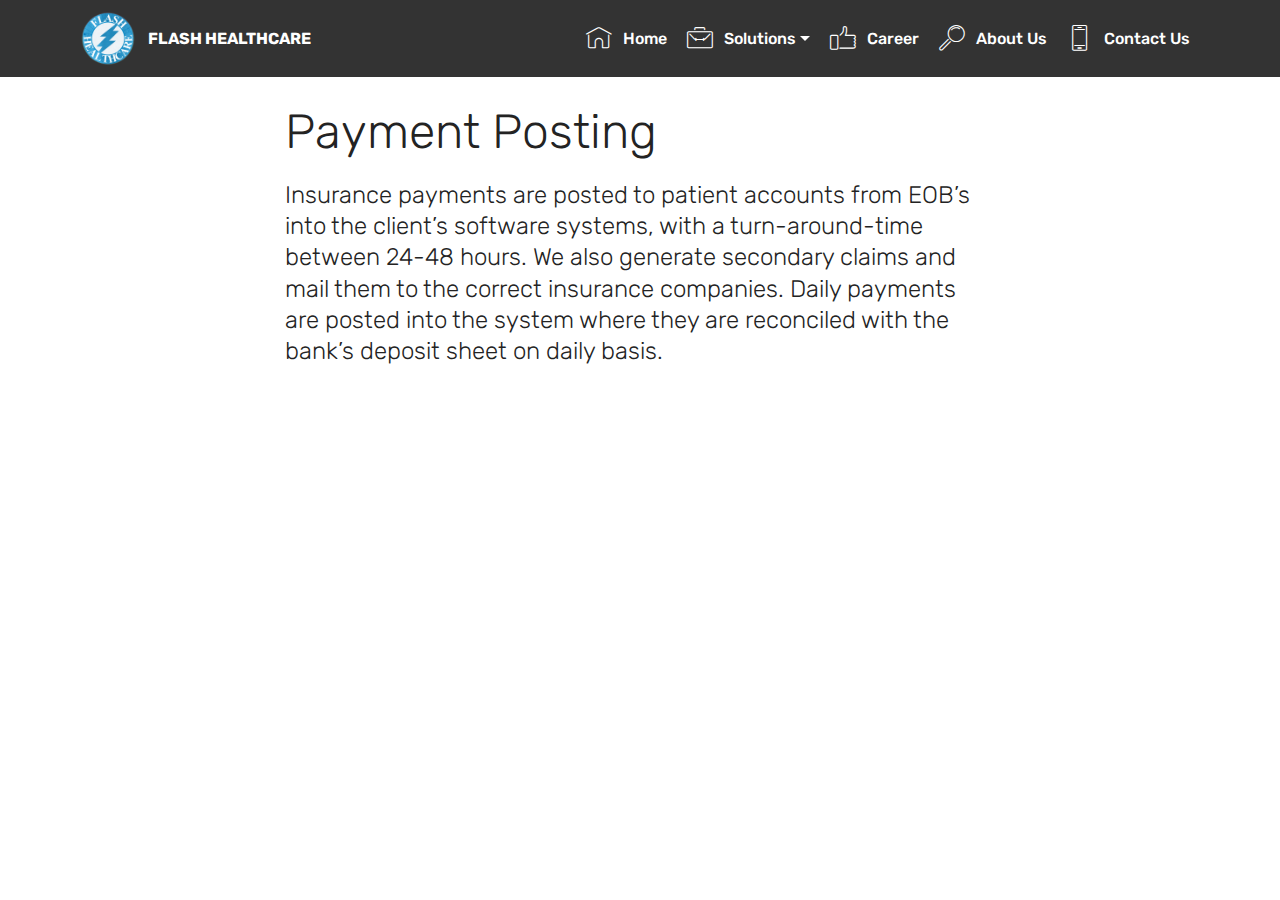
<file: PaymentPosting.html>
<!DOCTYPE html>
<html >
<head>
  <!-- Site made with Mobirise Website Builder v4.6.3, https://mobirise.com -->
  <meta charset="UTF-8">
  <meta http-equiv="X-UA-Compatible" content="IE=edge">
  <meta name="generator" content="Mobirise v4.6.3, mobirise.com">
  <meta name="viewport" content="width=device-width, initial-scale=1, minimum-scale=1">
  <link rel="shortcut icon" href="assets/images/flash-logo-128x140-1.png" type="image/x-icon">
  <meta name="description" content="Payment Posting">
  <title>Payment Posting</title>
  <link rel="stylesheet" href="assets/web/assets/mobirise-icons/mobirise-icons.css">
  <link rel="stylesheet" href="assets/tether/tether.min.css">
  <link rel="stylesheet" href="assets/bootstrap/css/bootstrap.min.css">
  <link rel="stylesheet" href="assets/bootstrap/css/bootstrap-grid.min.css">
  <link rel="stylesheet" href="assets/bootstrap/css/bootstrap-reboot.min.css">
  <link rel="stylesheet" href="assets/dropdown/css/style.css">
  <link rel="stylesheet" href="assets/theme/css/style.css">
  <link rel="stylesheet" href="assets/mobirise/css/mbr-additional.css" type="text/css">
  
  
  
</head>
<body>
  <section class="menu cid-qHWJFyRxZU" once="menu" id="menu1-z">

    

    <nav class="navbar navbar-expand beta-menu navbar-dropdown align-items-center navbar-fixed-top navbar-toggleable-sm">
        <button class="navbar-toggler navbar-toggler-right" type="button" data-toggle="collapse" data-target="#navbarSupportedContent" aria-controls="navbarSupportedContent" aria-expanded="false" aria-label="Toggle navigation">
            <div class="hamburger">
                <span></span>
                <span></span>
                <span></span>
                <span></span>
            </div>
        </button>
        <div class="menu-logo">
            <div class="navbar-brand">
                <span class="navbar-logo">
                    <a href="index.html">
                         <img src="assets/images/flash-logo-1024x1120.png" alt="Flash Healthcare" title="Flash Healthcare" style="height: 3.8rem;">
                    </a>
                </span>
                <span class="navbar-caption-wrap"><a class="navbar-caption text-white display-4" href="index.html">FLASH HEALTHCARE</a></span>
            </div>
        </div>
        <div class="collapse navbar-collapse" id="navbarSupportedContent">
            <ul class="navbar-nav nav-dropdown nav-right" data-app-modern-menu="true"><li class="nav-item"><a class="nav-link link text-white display-4" href="index.html#header2-f" aria-expanded="false"><span class="mbri-home mbr-iconfont mbr-iconfont-btn"></span>Home</a></li><li class="nav-item dropdown open">
                    <a class="nav-link link text-white dropdown-toggle display-4" href="https://mobirise.com" data-toggle="dropdown-submenu" aria-expanded="true"><span class="mbri-briefcase mbr-iconfont mbr-iconfont-btn"></span>
                        
                        Solutions</a><div class="dropdown-menu"><a class="text-white dropdown-item display-4" href="DemographicsChargesEntry.html#content4-r">Demographics &amp; Charges entry</a><a class="text-white dropdown-item display-4" href="EligibilityVerification.html#content4-u" aria-expanded="false">Eligibility Verification</a><a class="text-white dropdown-item display-4" href="ClaimSubmissionDenials.html#content4-x" aria-expanded="false">Claim Submission &amp; Denials</a><a class="text-white dropdown-item display-4" href="PaymentPosting.html#content4-10" aria-expanded="false">Payment Posting</a><a class="text-white dropdown-item display-4" href="DenialAccountsReceivable.html#content4-16" aria-expanded="false">Denial &amp; Accounts Receivable</a></div>
                </li><li class="nav-item"><a class="nav-link link text-white display-4" href="Career.html#content1-m" aria-expanded="false"><span class="mbri-like mbr-iconfont mbr-iconfont-btn"></span>
                        Career</a></li><li class="nav-item">
                    <a class="nav-link link text-white display-4" href="AboutUs.html#content1-l">
                        <span class="mbri-search mbr-iconfont mbr-iconfont-btn"></span>
                        About Us
                    </a>
                </li><li class="nav-item"><a class="nav-link link text-white display-4" href="ContactUs.html#form1-i"><span class="mbri-mobile2 mbr-iconfont mbr-iconfont-btn"></span>
                        Contact Us
                    </a></li></ul>
            
        </div>
    </nav>
</section>

<section class="engine"><a href="https://mobirise.ws/n">free website builder app</a></section><section class="mbr-section content4 cid-qHWJFBgTQ2" id="content4-10">

    

    <div class="container">
        <div class="media-container-row">
            <div class="title col-12 col-md-8">
                <h2 class="align-center pb-3 mbr-fonts-style display-2"><br>Payment Posting</h2>
                <h3 class="mbr-section-subtitle align-center mbr-light mbr-fonts-style display-5">Insurance payments are posted to patient accounts from EOB’s into the client’s software systems, with a turn-around-time between 24-48 hours. We also generate secondary claims and mail them to the correct insurance companies. Daily payments are posted into the system where they are reconciled with the bank’s deposit sheet on daily basis.</h3>
                
            </div>
        </div>
    </div>
</section>


  <script src="assets/web/assets/jquery/jquery.min.js"></script>
  <script src="assets/popper/popper.min.js"></script>
  <script src="assets/tether/tether.min.js"></script>
  <script src="assets/bootstrap/js/bootstrap.min.js"></script>
  <script src="assets/smoothscroll/smooth-scroll.js"></script>
  <script src="assets/dropdown/js/script.min.js"></script>
  <script src="assets/touchswipe/jquery.touch-swipe.min.js"></script>
  <script src="assets/theme/js/script.js"></script>
  
  
</body>
</html>
</file>
<file: assets/web/assets/mobirise-icons/mobirise-icons.css>
@font-face {
  font-family: 'MobiriseIcons';
  src:  url('mobirise-icons.eot?spat4u');
  src:  url('mobirise-icons.eot?spat4u#iefix') format('embedded-opentype'),
    url('mobirise-icons.ttf?spat4u') format('truetype'),
    url('mobirise-icons.woff?spat4u') format('woff'),
    url('mobirise-icons.svg?spat4u#MobiriseIcons') format('svg');
  font-weight: normal;
  font-style: normal;
}

[class^="mbri-"], [class*=" mbri-"] {
  /* use !important to prevent issues with browser extensions that change fonts */
  font-family: MobiriseIcons !important;
  speak: none;
  font-style: normal;
  font-weight: normal;
  font-variant: normal;
  text-transform: none;
  line-height: 1;

  /* Better Font Rendering =========== */
  -webkit-font-smoothing: antialiased;
  -moz-osx-font-smoothing: grayscale;
}

.mbri-add-submenu:before {
  content: "\e900";
}
.mbri-alert:before {
  content: "\e901";
}
.mbri-align-center:before {
  content: "\e902";
}
.mbri-align-justify:before {
  content: "\e903";
}
.mbri-align-left:before {
  content: "\e904";
}
.mbri-align-right:before {
  content: "\e905";
}
.mbri-android:before {
  content: "\e906";
}
.mbri-apple:before {
  content: "\e907";
}
.mbri-arrow-down:before {
  content: "\e908";
}
.mbri-arrow-next:before {
  content: "\e909";
}
.mbri-arrow-prev:before {
  content: "\e90a";
}
.mbri-arrow-up:before {
  content: "\e90b";
}
.mbri-bold:before {
  content: "\e90c";
}
.mbri-bookmark:before {
  content: "\e90d";
}
.mbri-bootstrap:before {
  content: "\e90e";
}
.mbri-briefcase:before {
  content: "\e90f";
}
.mbri-browse:before {
  content: "\e910";
}
.mbri-bulleted-list:before {
  content: "\e911";
}
.mbri-calendar:before {
  content: "\e912";
}
.mbri-camera:before {
  content: "\e913";
}
.mbri-cart-add:before {
  content: "\e914";
}
.mbri-cart-full:before {
  content: "\e915";
}
.mbri-cash:before {
  content: "\e916";
}
.mbri-change-style:before {
  content: "\e917";
}
.mbri-chat:before {
  content: "\e918";
}
.mbri-clock:before {
  content: "\e919";
}
.mbri-close:before {
  content: "\e91a";
}
.mbri-cloud:before {
  content: "\e91b";
}
.mbri-code:before {
  content: "\e91c";
}
.mbri-contact-form:before {
  content: "\e91d";
}
.mbri-credit-card:before {
  content: "\e91e";
}
.mbri-cursor-click:before {
  content: "\e91f";
}
.mbri-cust-feedback:before {
  content: "\e920";
}
.mbri-database:before {
  content: "\e921";
}
.mbri-delivery:before {
  content: "\e922";
}
.mbri-desktop:before {
  content: "\e923";
}
.mbri-devices:before {
  content: "\e924";
}
.mbri-down:before {
  content: "\e925";
}
.mbri-download:before {
  content: "\e989";
}
.mbri-drag-n-drop:before {
  content: "\e927";
}
.mbri-drag-n-drop2:before {
  content: "\e928";
}
.mbri-edit:before {
  content: "\e929";
}
.mbri-edit2:before {
  content: "\e92a";
}
.mbri-error:before {
  content: "\e92b";
}
.mbri-extension:before {
  content: "\e92c";
}
.mbri-features:before {
  content: "\e92d";
}
.mbri-file:before {
  content: "\e92e";
}
.mbri-flag:before {
  content: "\e92f";
}
.mbri-folder:before {
  content: "\e930";
}
.mbri-gift:before {
  content: "\e931";
}
.mbri-github:before {
  content: "\e932";
}
.mbri-globe:before {
  content: "\e933";
}
.mbri-globe-2:before {
  content: "\e934";
}
.mbri-growing-chart:before {
  content: "\e935";
}
.mbri-hearth:before {
  content: "\e936";
}
.mbri-help:before {
  content: "\e937";
}
.mbri-home:before {
  content: "\e938";
}
.mbri-hot-cup:before {
  content: "\e939";
}
.mbri-idea:before {
  content: "\e93a";
}
.mbri-image-gallery:before {
  content: "\e93b";
}
.mbri-image-slider:before {
  content: "\e93c";
}
.mbri-info:before {
  content: "\e93d";
}
.mbri-italic:before {
  content: "\e93e";
}
.mbri-key:before {
  content: "\e93f";
}
.mbri-laptop:before {
  content: "\e940";
}
.mbri-layers:before {
  content: "\e941";
}
.mbri-left-right:before {
  content: "\e942";
}
.mbri-left:before {
  content: "\e943";
}
.mbri-letter:before {
  content: "\e944";
}
.mbri-like:before {
  content: "\e945";
}
.mbri-link:before {
  content: "\e946";
}
.mbri-lock:before {
  content: "\e947";
}
.mbri-login:before {
  content: "\e948";
}
.mbri-logout:before {
  content: "\e949";
}
.mbri-magic-stick:before {
  content: "\e94a";
}
.mbri-map-pin:before {
  content: "\e94b";
}
.mbri-menu:before {
  content: "\e94c";
}
.mbri-mobile:before {
  content: "\e94d";
}
.mbri-mobile2:before {
  content: "\e94e";
}
.mbri-mobirise:before {
  content: "\e94f";
}
.mbri-more-horizontal:before {
  content: "\e950";
}
.mbri-more-vertical:before {
  content: "\e951";
}
.mbri-music:before {
  content: "\e952";
}
.mbri-new-file:before {
  content: "\e953";
}
.mbri-numbered-list:before {
  content: "\e954";
}
.mbri-opened-folder:before {
  content: "\e955";
}
.mbri-pages:before {
  content: "\e956";
}
.mbri-paper-plane:before {
  content: "\e957";
}
.mbri-paperclip:before {
  content: "\e958";
}
.mbri-photo:before {
  content: "\e959";
}
.mbri-photos:before {
  content: "\e95a";
}
.mbri-pin:before {
  content: "\e95b";
}
.mbri-play:before {
  content: "\e95c";
}
.mbri-plus:before {
  content: "\e95d";
}
.mbri-preview:before {
  content: "\e95e";
}
.mbri-print:before {
  content: "\e95f";
}
.mbri-protect:before {
  content: "\e960";
}
.mbri-question:before {
  content: "\e961";
}
.mbri-quote-left:before {
  content: "\e962";
}
.mbri-quote-right:before {
  content: "\e963";
}
.mbri-refresh:before {
  content: "\e964";
}
.mbri-responsive:before {
  content: "\e965";
}
.mbri-right:before {
  content: "\e966";
}
.mbri-rocket:before {
  content: "\e967";
}
.mbri-sad-face:before {
  content: "\e968";
}
.mbri-sale:before {
  content: "\e969";
}
.mbri-save:before {
  content: "\e96a";
}
.mbri-search:before {
  content: "\e96b";
}
.mbri-setting:before {
  content: "\e96c";
}
.mbri-setting2:before {
  content: "\e96d";
}
.mbri-setting3:before {
  content: "\e96e";
}
.mbri-share:before {
  content: "\e96f";
}
.mbri-shopping-bag:before {
  content: "\e970";
}
.mbri-shopping-basket:before {
  content: "\e971";
}
.mbri-shopping-cart:before {
  content: "\e972";
}
.mbri-sites:before {
  content: "\e973";
}
.mbri-smile-face:before {
  content: "\e974";
}
.mbri-speed:before {
  content: "\e975";
}
.mbri-star:before {
  content: "\e976";
}
.mbri-success:before {
  content: "\e977";
}
.mbri-sun:before {
  content: "\e978";
}
.mbri-sun2:before {
  content: "\e979";
}
.mbri-tablet:before {
  content: "\e97a";
}
.mbri-tablet-vertical:before {
  content: "\e97b";
}
.mbri-target:before {
  content: "\e97c";
}
.mbri-timer:before {
  content: "\e97d";
}
.mbri-to-ftp:before {
  content: "\e97e";
}
.mbri-to-local-drive:before {
  content: "\e97f";
}
.mbri-touch-swipe:before {
  content: "\e980";
}
.mbri-touch:before {
  content: "\e981";
}
.mbri-trash:before {
  content: "\e982";
}
.mbri-underline:before {
  content: "\e983";
}
.mbri-unlink:before {
  content: "\e984";
}
.mbri-unlock:before {
  content: "\e985";
}
.mbri-up-down:before {
  content: "\e986";
}
.mbri-up:before {
  content: "\e987";
}
.mbri-update:before {
  content: "\e988";
}
.mbri-upload:before {
 content: "\e926"; 
}
.mbri-user:before {
  content: "\e98a";
}
.mbri-user2:before {
  content: "\e98b";
}
.mbri-users:before {
  content: "\e98c";
}
.mbri-video:before {
  content: "\e98d";
}
.mbri-video-play:before {
  content: "\e98e";
}
.mbri-watch:before {
  content: "\e98f";
}
.mbri-website-theme:before {
  content: "\e990";
}
.mbri-wifi:before {
  content: "\e991";
}
.mbri-windows:before {
  content: "\e992";
}
.mbri-zoom-out:before {
  content: "\e993";
}
.mbri-redo:before {
  content: "\e994";
}
.mbri-undo:before {
  content: "\e995";
}
</file>
<file: assets/dropdown/css/style.css>
.navbar-dropdown {
  left: 0;
  padding: 0;
  position: absolute;
  right: 0;
  top: 0;
  transition: all 0.45s ease;
  z-index: 1030;
  background: #282828; }
  .navbar-dropdown .navbar-logo {
    margin-right: 0.8rem;
    transition: margin 0.3s ease-in-out;
    vertical-align: middle; }
    .navbar-dropdown .navbar-logo img {
      height: 3.125rem;
      transition: all 0.3s ease-in-out; }
    .navbar-dropdown .navbar-logo.mbr-iconfont {
      font-size: 3.125rem;
      line-height: 3.125rem; }
  .navbar-dropdown .navbar-caption {
    font-weight: 700;
    white-space: normal;
    vertical-align: -4px;
    line-height: 3.125rem !important; }
    .navbar-dropdown .navbar-caption, .navbar-dropdown .navbar-caption:hover {
      color: inherit;
      text-decoration: none; }
  .navbar-dropdown .mbr-iconfont + .navbar-caption {
    vertical-align: -1px; }
  .navbar-dropdown.navbar-fixed-top {
    position: fixed; }
  .navbar-dropdown .navbar-brand span {
    vertical-align: -4px; }
  .navbar-dropdown.bg-color.transparent {
    background: none; }
  .navbar-dropdown.navbar-short .navbar-brand {
    padding: 0.625rem 0; }
    .navbar-dropdown.navbar-short .navbar-brand span {
      vertical-align: -1px; }
  .navbar-dropdown.navbar-short .navbar-caption {
    line-height: 2.375rem !important;
    vertical-align: -2px; }
  .navbar-dropdown.navbar-short .navbar-logo {
    margin-right: 0.5rem; }
    .navbar-dropdown.navbar-short .navbar-logo img {
      height: 2.375rem; }
    .navbar-dropdown.navbar-short .navbar-logo.mbr-iconfont {
      font-size: 2.375rem;
      line-height: 2.375rem; }
  .navbar-dropdown.navbar-short .mbr-table-cell {
    height: 3.625rem; }
  .navbar-dropdown .navbar-close {
    left: 0.6875rem;
    position: fixed;
    top: 0.75rem;
    z-index: 1000; }
  .navbar-dropdown .hamburger-icon {
    content: "";
    display: inline-block;
    vertical-align: middle;
    width: 16px;
    -webkit-box-shadow: 0 -6px 0 1px #282828,0 0 0 1px #282828,0 6px 0 1px #282828;
    -moz-box-shadow: 0 -6px 0 1px #282828,0 0 0 1px #282828,0 6px 0 1px #282828;
    box-shadow: 0 -6px 0 1px #282828,0 0 0 1px #282828,0 6px 0 1px #282828; }

.dropdown-menu .dropdown-toggle[data-toggle="dropdown-submenu"]::after {
  border-bottom: 0.35em solid transparent;
  border-left: 0.35em solid;
  border-right: 0;
  border-top: 0.35em solid transparent;
  margin-left: 0.3rem; }

.dropdown-menu .dropdown-item:focus {
  outline: 0; }

.nav-dropdown {
  font-size: 0.75rem;
  font-weight: 500;
  height: auto !important; }
  .nav-dropdown .nav-btn {
    padding-left: 1rem; }
  .nav-dropdown .link {
    margin: .667em 1.667em;
    font-weight: 500;
    padding: 0;
    transition: color .2s ease-in-out; }
    .nav-dropdown .link.dropdown-toggle {
      margin-right: 2.583em; }
      .nav-dropdown .link.dropdown-toggle::after {
        margin-left: .25rem;
        border-top: 0.35em solid;
        border-right: 0.35em solid transparent;
        border-left: 0.35em solid transparent;
        border-bottom: 0; }
      .nav-dropdown .link.dropdown-toggle[aria-expanded="true"] {
        margin: 0;
        padding: 0.667em 3.263em  0.667em 1.667em; }
  .nav-dropdown .link::after,
  .nav-dropdown .dropdown-item::after {
    color: inherit; }
  .nav-dropdown .btn {
    font-size: 0.75rem;
    font-weight: 700;
    letter-spacing: 0;
    margin-bottom: 0;
    padding-left: 1.25rem;
    padding-right: 1.25rem; }
  .nav-dropdown .dropdown-menu {
    border-radius: 0;
    border: 0;
    left: 0;
    margin: 0;
    padding-bottom: 1.25rem;
    padding-top: 1.25rem;
    position: relative; }
  .nav-dropdown .dropdown-submenu {
    margin-left: 0.125rem;
    top: 0; }
  .nav-dropdown .dropdown-item {
    font-weight: 500;
    line-height: 2;
    padding: 0.3846em 4.615em 0.3846em 1.5385em;
    position: relative;
    transition: color .2s ease-in-out, background-color .2s ease-in-out; }
    .nav-dropdown .dropdown-item::after {
      margin-top: -0.3077em;
      position: absolute;
      right: 1.1538em;
      top: 50%; }
    .nav-dropdown .dropdown-item:focus, .nav-dropdown .dropdown-item:hover {
      background: none; }

@media (max-width: 767px) {
  .nav-dropdown.navbar-toggleable-sm {
    bottom: 0;
    display: none;
    left: 0;
    overflow-x: hidden;
    position: fixed;
    top: 0;
    transform: translateX(-100%);
    -ms-transform: translateX(-100%);
    -webkit-transform: translateX(-100%);
    width: 18.75rem;
    z-index: 999; } }
.nav-dropdown.navbar-toggleable-xl {
  bottom: 0;
  display: none;
  left: 0;
  overflow-x: hidden;
  position: fixed;
  top: 0;
  transform: translateX(-100%);
  -ms-transform: translateX(-100%);
  -webkit-transform: translateX(-100%);
  width: 18.75rem;
  z-index: 999; }

.nav-dropdown-sm {
  display: block !important;
  overflow-x: hidden;
  overflow: auto;
  padding-top: 3.875rem; }
  .nav-dropdown-sm::after {
    content: "";
    display: block;
    height: 3rem;
    width: 100%; }
  .nav-dropdown-sm.collapse.in ~ .navbar-close {
    display: block !important; }
  .nav-dropdown-sm.collapsing, .nav-dropdown-sm.collapse.in {
    transform: translateX(0);
    -ms-transform: translateX(0);
    -webkit-transform: translateX(0);
    transition: all 0.25s ease-out;
    -webkit-transition: all 0.25s ease-out;
    background: #282828; }
  .nav-dropdown-sm.collapsing[aria-expanded="false"] {
    transform: translateX(-100%);
    -ms-transform: translateX(-100%);
    -webkit-transform: translateX(-100%); }
  .nav-dropdown-sm .nav-item {
    display: block;
    margin-left: 0 !important;
    padding-left: 0; }
  .nav-dropdown-sm .link,
  .nav-dropdown-sm .dropdown-item {
    border-top: 1px dotted rgba(255, 255, 255, 0.1);
    font-size: 0.8125rem;
    line-height: 1.6;
    margin: 0 !important;
    padding: 0.875rem 2.4rem 0.875rem 1.5625rem !important;
    position: relative;
    white-space: normal; }
    .nav-dropdown-sm .link:focus, .nav-dropdown-sm .link:hover,
    .nav-dropdown-sm .dropdown-item:focus,
    .nav-dropdown-sm .dropdown-item:hover {
      background: rgba(0, 0, 0, 0.2) !important;
      color: #c0a375; }
  .nav-dropdown-sm .nav-btn {
    position: relative;
    padding: 1.5625rem 1.5625rem 0 1.5625rem; }
    .nav-dropdown-sm .nav-btn::before {
      border-top: 1px dotted rgba(255, 255, 255, 0.1);
      content: "";
      left: 0;
      position: absolute;
      top: 0;
      width: 100%; }
    .nav-dropdown-sm .nav-btn + .nav-btn {
      padding-top: 0.625rem; }
      .nav-dropdown-sm .nav-btn + .nav-btn::before {
        display: none; }
  .nav-dropdown-sm .btn {
    padding: 0.625rem 0; }
  .nav-dropdown-sm .dropdown-toggle[data-toggle="dropdown-submenu"]::after {
    margin-left: .25rem;
    border-top: 0.35em solid;
    border-right: 0.35em solid transparent;
    border-left: 0.35em solid transparent;
    border-bottom: 0; }
  .nav-dropdown-sm .dropdown-toggle[data-toggle="dropdown-submenu"][aria-expanded="true"]::after {
    border-top: 0;
    border-right: 0.35em solid transparent;
    border-left: 0.35em solid transparent;
    border-bottom: 0.35em solid; }
  .nav-dropdown-sm .dropdown-menu {
    margin: 0;
    padding: 0;
    position: relative;
    top: 0;
    left: 0;
    width: 100%;
    border: 0;
    float: none;
    border-radius: 0;
    background: none; }
  .nav-dropdown-sm .dropdown-submenu {
    left: 100%;
    margin-left: 0.125rem;
    margin-top: -1.25rem;
    top: 0; }

.navbar-toggleable-sm .nav-dropdown .dropdown-menu {
  position: absolute; }

.navbar-toggleable-sm .nav-dropdown .dropdown-submenu {
  left: 100%;
  margin-left: 0.125rem;
  margin-top: -1.25rem;
  top: 0; }

.navbar-toggleable-sm.opened .nav-dropdown .dropdown-menu {
  position: relative; }

.navbar-toggleable-sm.opened .nav-dropdown .dropdown-submenu {
  left: 0;
  margin-left: 00rem;
  margin-top: 0rem;
  top: 0; }

.is-builder .nav-dropdown.collapsing {
  transition: none !important; }

/*# sourceMappingURL=style.css.map */
</file>
<file: assets/theme/css/style.css>
/*!
 * Mobirise v4 theme (https://mobirise.com/)
 * Copyright 2017 Mobirise
 */
section {
  background-color: #eeeeee; }

section,
.container,
.container-fluid {
  position: relative;
  word-wrap: break-word; }

a.mbr-iconfont:hover {
  text-decoration: none; }

.article .lead p, .article .lead ul, .article .lead ol, .article .lead pre, .article .lead blockquote {
  margin-bottom: 0; }

a {
  font-style: normal;
  font-weight: 400;
  cursor: pointer; }
  a, a:hover {
    text-decoration: none; }

figure {
  margin-bottom: 0; }

body {
  color: #232323; }

h1, h2, h3, h4, h5, h6,
.h1, .h2, .h3, .h4, .h5, .h6,
.display-1, .display-2, .display-3, .display-4 {
  line-height: 1;
  word-break: break-word;
  word-wrap: break-word; }

b, strong {
  font-weight: bold; }

blockquote {
  padding: 10px 0 10px 20px;
  position: relative;
  border-left: 2px solid;
  border-color: #ff3366; }

input:-webkit-autofill, input:-webkit-autofill:hover, input:-webkit-autofill:focus, input:-webkit-autofill:active {
  transition-delay: 9999s;
  transition-property: background-color, color; }

textarea[type="hidden"] {
  display: none; }

body {
  position: relative; }

section {
  background-position: 50% 50%;
  background-repeat: no-repeat;
  background-size: cover; }
  section .mbr-background-video,
  section .mbr-background-video-preview {
    position: absolute;
    bottom: 0;
    left: 0;
    right: 0;
    top: 0; }

.hidden {
  visibility: hidden; }

.mbr-z-index20 {
  z-index: 20; }

/*! Base colors */
.mbr-white {
  color: #ffffff; }

.mbr-black {
  color: #000000; }

.mbr-bg-white {
  background-color: #ffffff; }

.mbr-bg-black {
  background-color: #000000; }

/*! Text-aligns */
.align-left {
  text-align: left; }

.align-center {
  text-align: center; }

.align-right {
  text-align: right; }

@media (max-width: 767px) {
  .align-left, .align-center, .align-right, .mbr-section-btn, .mbr-section-title {
    text-align: center; } }
/*! Font-weight  */
.mbr-light {
  font-weight: 300; }

.mbr-regular {
  font-weight: 400; }

.mbr-semibold {
  font-weight: 500; }

.mbr-bold {
  font-weight: 700; }

/*! Media  */
.media-size-item {
  -webkit-flex: 1 1 auto;
  -moz-flex: 1 1 auto;
  -ms-flex: 1 1 auto;
  -o-flex: 1 1 auto;
  flex: 1 1 auto; }

.media-content {
  -webkit-flex-basis: 100%;
  flex-basis: 100%; }

.media-container-row {
  display: -ms-flexbox;
  display: -webkit-flex;
  display: flex;
  -webkit-flex-direction: row;
  -ms-flex-direction: row;
  flex-direction: row;
  -webkit-flex-wrap: wrap;
  -ms-flex-wrap: wrap;
  flex-wrap: wrap;
  -webkit-justify-content: center;
  -ms-flex-pack: center;
  justify-content: center;
  -webkit-align-content: center;
  -ms-flex-line-pack: center;
  align-content: center;
  -webkit-align-items: start;
  -ms-flex-align: start;
  align-items: start; }
  .media-container-row .media-size-item {
    width: 400px; }

.media-container-column {
  display: -ms-flexbox;
  display: -webkit-flex;
  display: flex;
  -webkit-flex-direction: column;
  -ms-flex-direction: column;
  flex-direction: column;
  -webkit-flex-wrap: wrap;
  -ms-flex-wrap: wrap;
  flex-wrap: wrap;
  -webkit-justify-content: center;
  -ms-flex-pack: center;
  justify-content: center;
  -webkit-align-content: center;
  -ms-flex-line-pack: center;
  align-content: center;
  -webkit-align-items: stretch;
  -ms-flex-align: stretch;
  align-items: stretch; }
  .media-container-column > * {
    width: 100%; }

@media (min-width: 992px) {
  .media-container-row {
    -webkit-flex-wrap: nowrap;
    -ms-flex-wrap: nowrap;
    flex-wrap: nowrap; } }
figure {
  overflow: hidden; }

figure[mbr-media-size] {
  transition: width 0.1s; }

.mbr-figure img, .mbr-figure iframe {
  display: block;
  width: 100%; }

.card {
  background-color: transparent;
  border: none; }

.card-img {
  text-align: center;
  flex-shrink: 0; }

.media {
  max-width: 100%;
  margin: 0 auto; }

.mbr-figure {
  -ms-flex-item-align: center;
  -ms-grid-row-align: center;
  -webkit-align-self: center;
  align-self: center; }

.media-container > div {
  max-width: 100%; }

.mbr-figure img, .card-img img {
  width: 100%; }

@media (max-width: 991px) {
  .media-size-item {
    width: auto !important; }

  .media {
    width: auto; }

  .mbr-figure {
    width: 100% !important; } }
/*! Buttons */
.mbr-section-btn {
  margin-left: -.25rem;
  margin-right: -.25rem;
  font-size: 0; }

nav .mbr-section-btn {
  margin-left: 0rem;
  margin-right: 0rem; }

/*! Btn icon margin */
.btn .mbr-iconfont, .btn.btn-sm .mbr-iconfont {
  cursor: pointer;
  margin-right: 0.5rem; }

.btn.btn-md .mbr-iconfont, .btn.btn-md .mbr-iconfont {
  margin-right: 0.8rem; }

.mbr-regular {
  font-weight: 400; }

.mbr-semibold {
  font-weight: 500; }

.mbr-bold {
  font-weight: 700; }

[type="submit"] {
  -webkit-appearance: none; }

/*! Full-screen */
.mbr-fullscreen .mbr-overlay {
  min-height: 100vh; }

.mbr-fullscreen {
  display: flex;
  display: -webkit-flex;
  display: -moz-flex;
  display: -ms-flex;
  display: -o-flex;
  align-items: center;
  -webkit-align-items: center;
  min-height: 100vh;
  padding-top: 3rem;
  padding-bottom: 3rem; }

/*! Map */
.map {
  height: 25rem;
  position: relative; }
  .map iframe {
    width: 100%;
    height: 100%; }

/* Form */
.form-asterisk {
  font-family: initial;
  position: absolute;
  top: -2px;
  font-weight: normal; }

/*! Scroll to top arrow */
.mbr-arrow-up {
  bottom: 25px;
  right: 90px;
  position: fixed;
  text-align: right;
  z-index: 5000;
  color: #ffffff;
  font-size: 32px;
  transform: rotate(180deg);
  -webkit-transform: rotate(180deg); }

.mbr-arrow-up a {
  background: rgba(0, 0, 0, 0.2);
  border-radius: 3px;
  color: #fff;
  display: inline-block;
  height: 60px;
  width: 60px;
  outline-style: none !important;
  position: relative;
  text-decoration: none;
  transition: all .3s ease-in-out;
  cursor: pointer;
  text-align: center; }
  .mbr-arrow-up a:hover {
    background-color: rgba(0, 0, 0, 0.4); }
  .mbr-arrow-up a i {
    line-height: 60px; }

.mbr-arrow-up-icon {
  display: block;
  color: #fff; }

.mbr-arrow-up-icon::before {
  content: "\203a";
  display: inline-block;
  font-family: serif;
  font-size: 32px;
  line-height: 1;
  font-style: normal;
  position: relative;
  top: 6px;
  left: -4px;
  -webkit-transform: rotate(-90deg);
  transform: rotate(-90deg); }

/*! Arrow Down */
.mbr-arrow {
  position: absolute;
  bottom: 45px;
  left: 50%;
  width: 60px;
  height: 60px;
  cursor: pointer;
  background-color: rgba(80, 80, 80, 0.5);
  border-radius: 50%;
  -webkit-transform: translateX(-50%);
  transform: translateX(-50%); }
  .mbr-arrow > a {
    display: inline-block;
    text-decoration: none;
    outline-style: none;
    -webkit-animation: arrowdown 1.7s ease-in-out infinite;
    animation: arrowdown 1.7s ease-in-out infinite; }
    .mbr-arrow > a > i {
      position: absolute;
      top: -2px;
      left: 15px;
      font-size: 2rem; }

@keyframes arrowdown {
  0% {
    transform: translateY(0px);
    -webkit-transform: translateY(0px); }
  50% {
    transform: translateY(-5px);
    -webkit-transform: translateY(-5px); }
  100% {
    transform: translateY(0px);
    -webkit-transform: translateY(0px); } }
@-webkit-keyframes arrowdown {
  0% {
    transform: translateY(0px);
    -webkit-transform: translateY(0px); }
  50% {
    transform: translateY(-5px);
    -webkit-transform: translateY(-5px); }
  100% {
    transform: translateY(0px);
    -webkit-transform: translateY(0px); } }
@media (max-width: 500px) {
  .mbr-arrow-up {
    left: 50%;
    right: auto;
    transform: translateX(-50%) rotate(180deg);
    -webkit-transform: translateX(-50%) rotate(180deg); } }
/*Gradients animation*/
@keyframes gradient-animation {
  from {
    background-position: 0% 100%;
    animation-timing-function: ease-in-out; }
  to {
    background-position: 100% 0%;
    animation-timing-function: ease-in-out; } }
@-webkit-keyframes gradient-animation {
  from {
    background-position: 0% 100%;
    animation-timing-function: ease-in-out; }
  to {
    background-position: 100% 0%;
    animation-timing-function: ease-in-out; } }
.bg-gradient {
  background-size: 200% 200%;
  animation: gradient-animation 5s infinite alternate;
  -webkit-animation: gradient-animation 5s infinite alternate; }

.menu .navbar-brand {
  display: -webkit-flex; }
  .menu .navbar-brand span {
    display: flex;
    display: -webkit-flex; }
  .menu .navbar-brand .navbar-caption-wrap {
    display: -webkit-flex; }
  .menu .navbar-brand .navbar-logo img {
    display: -webkit-flex; }
@media (min-width: 768px) and (max-width: 991px) {
  .menu .navbar-toggleable-sm .navbar-nav {
    display: -webkit-box;
    display: -webkit-flex;
    display: -ms-flexbox; } }
@media (min-width: 992px) {
  .menu .navbar-nav.nav-dropdown {
    display: -webkit-flex; }
  .menu .navbar-toggleable-sm .navbar-collapse {
    display: -webkit-flex !important; } }

/*# sourceMappingURL=style.css.map */
.engine {
	position: absolute;
	text-indent: -2400px;
	text-align: center;
	padding: 0;
	top: 0;
	left: -2400px;
}
</file>
<file: assets/mobirise/css/mbr-additional.css>
@import url(https://fonts.googleapis.com/css?family=Rubik:300,300i,400,400i,500,500i,700,700i,900,900i);





body {
  font-style: normal;
  line-height: 1.5;
}
.mbr-section-title {
  font-style: normal;
  line-height: 1.2;
}
.mbr-section-subtitle {
  line-height: 1.3;
}
.mbr-text {
  font-style: normal;
  line-height: 1.6;
}
.display-1 {
  font-family: 'Rubik', sans-serif;
  font-size: 4.25rem;
}
.display-1 > .mbr-iconfont {
  font-size: 6.8rem;
}
.display-2 {
  font-family: 'Rubik', sans-serif;
  font-size: 3rem;
}
.display-2 > .mbr-iconfont {
  font-size: 4.8rem;
}
.display-4 {
  font-family: 'Rubik', sans-serif;
  font-size: 1rem;
}
.display-4 > .mbr-iconfont {
  font-size: 1.6rem;
}
.display-5 {
  font-family: 'Rubik', sans-serif;
  font-size: 1.5rem;
}
.display-5 > .mbr-iconfont {
  font-size: 2.4rem;
}
.display-7 {
  font-family: 'Rubik', sans-serif;
  font-size: 1rem;
}
.display-7 > .mbr-iconfont {
  font-size: 1.6rem;
}
/* ---- Fluid typography for mobile devices ---- */
/* 1.4 - font scale ratio ( bootstrap == 1.42857 ) */
/* 100vw - current viewport width */
/* (48 - 20)  48 == 48rem == 768px, 20 == 20rem == 320px(minimal supported viewport) */
/* 0.65 - min scale variable, may vary */
@media (max-width: 768px) {
  .display-1 {
    font-size: 3.4rem;
    font-size: calc( 2.1374999999999997rem + (4.25 - 2.1374999999999997) * ((100vw - 20rem) / (48 - 20)));
    line-height: calc( 1.4 * (2.1374999999999997rem + (4.25 - 2.1374999999999997) * ((100vw - 20rem) / (48 - 20))));
  }
  .display-2 {
    font-size: 2.4rem;
    font-size: calc( 1.7rem + (3 - 1.7) * ((100vw - 20rem) / (48 - 20)));
    line-height: calc( 1.4 * (1.7rem + (3 - 1.7) * ((100vw - 20rem) / (48 - 20))));
  }
  .display-4 {
    font-size: 0.8rem;
    font-size: calc( 1rem + (1 - 1) * ((100vw - 20rem) / (48 - 20)));
    line-height: calc( 1.4 * (1rem + (1 - 1) * ((100vw - 20rem) / (48 - 20))));
  }
  .display-5 {
    font-size: 1.2rem;
    font-size: calc( 1.175rem + (1.5 - 1.175) * ((100vw - 20rem) / (48 - 20)));
    line-height: calc( 1.4 * (1.175rem + (1.5 - 1.175) * ((100vw - 20rem) / (48 - 20))));
  }
}
/* Buttons */
.btn {
  font-weight: 500;
  border-width: 2px;
  font-style: normal;
  letter-spacing: 1px;
  margin: .4rem .8rem;
  white-space: normal;
  -webkit-transition: all 0.3s ease-in-out;
  -moz-transition: all 0.3s ease-in-out;
  transition: all 0.3s ease-in-out;
  padding: 1rem 3rem;
  border-radius: 3px;
  display: inline-flex;
  align-items: center;
  justify-content: center;
  word-break: break-word;
}
.btn-sm {
  font-weight: 500;
  letter-spacing: 1px;
  -webkit-transition: all 0.3s ease-in-out;
  -moz-transition: all 0.3s ease-in-out;
  transition: all 0.3s ease-in-out;
  padding: 0.6rem 1.5rem;
  border-radius: 3px;
}
.btn-md {
  font-weight: 500;
  letter-spacing: 1px;
  margin: .4rem .8rem !important;
  -webkit-transition: all 0.3s ease-in-out;
  -moz-transition: all 0.3s ease-in-out;
  transition: all 0.3s ease-in-out;
  padding: 1rem 3rem;
  border-radius: 3px;
}
.btn-lg {
  font-weight: 500;
  letter-spacing: 1px;
  margin: .4rem .8rem !important;
  -webkit-transition: all 0.3s ease-in-out;
  -moz-transition: all 0.3s ease-in-out;
  transition: all 0.3s ease-in-out;
  padding: 1.2rem 3.2rem;
  border-radius: 3px;
}
.bg-primary {
  background-color: #149dcc !important;
}
.bg-success {
  background-color: #f7ed4a !important;
}
.bg-info {
  background-color: #82786e !important;
}
.bg-warning {
  background-color: #879a9f !important;
}
.bg-danger {
  background-color: #b1a374 !important;
}
.btn-primary,
.btn-primary:active {
  background-color: #149dcc !important;
  border-color: #149dcc !important;
  color: #ffffff !important;
}
.btn-primary:hover,
.btn-primary:focus,
.btn-primary.focus,
.btn-primary.active {
  color: #ffffff !important;
  background-color: #0d6786 !important;
  border-color: #0d6786 !important;
}
.btn-primary.disabled,
.btn-primary:disabled {
  color: #ffffff !important;
  background-color: #0d6786 !important;
  border-color: #0d6786 !important;
}
.btn-secondary,
.btn-secondary:active {
  background-color: #ff3366 !important;
  border-color: #ff3366 !important;
  color: #ffffff !important;
}
.btn-secondary:hover,
.btn-secondary:focus,
.btn-secondary.focus,
.btn-secondary.active {
  color: #ffffff !important;
  background-color: #e50039 !important;
  border-color: #e50039 !important;
}
.btn-secondary.disabled,
.btn-secondary:disabled {
  color: #ffffff !important;
  background-color: #e50039 !important;
  border-color: #e50039 !important;
}
.btn-info,
.btn-info:active {
  background-color: #82786e !important;
  border-color: #82786e !important;
  color: #ffffff !important;
}
.btn-info:hover,
.btn-info:focus,
.btn-info.focus,
.btn-info.active {
  color: #ffffff !important;
  background-color: #59524b !important;
  border-color: #59524b !important;
}
.btn-info.disabled,
.btn-info:disabled {
  color: #ffffff !important;
  background-color: #59524b !important;
  border-color: #59524b !important;
}
.btn-success,
.btn-success:active {
  background-color: #f7ed4a !important;
  border-color: #f7ed4a !important;
  color: #3f3c03 !important;
}
.btn-success:hover,
.btn-success:focus,
.btn-success.focus,
.btn-success.active {
  color: #3f3c03 !important;
  background-color: #eadd0a !important;
  border-color: #eadd0a !important;
}
.btn-success.disabled,
.btn-success:disabled {
  color: #3f3c03 !important;
  background-color: #eadd0a !important;
  border-color: #eadd0a !important;
}
.btn-warning,
.btn-warning:active {
  background-color: #879a9f !important;
  border-color: #879a9f !important;
  color: #ffffff !important;
}
.btn-warning:hover,
.btn-warning:focus,
.btn-warning.focus,
.btn-warning.active {
  color: #ffffff !important;
  background-color: #617479 !important;
  border-color: #617479 !important;
}
.btn-warning.disabled,
.btn-warning:disabled {
  color: #ffffff !important;
  background-color: #617479 !important;
  border-color: #617479 !important;
}
.btn-danger,
.btn-danger:active {
  background-color: #b1a374 !important;
  border-color: #b1a374 !important;
  color: #ffffff !important;
}
.btn-danger:hover,
.btn-danger:focus,
.btn-danger.focus,
.btn-danger.active {
  color: #ffffff !important;
  background-color: #8b7d4e !important;
  border-color: #8b7d4e !important;
}
.btn-danger.disabled,
.btn-danger:disabled {
  color: #ffffff !important;
  background-color: #8b7d4e !important;
  border-color: #8b7d4e !important;
}
.btn-white {
  color: #333333 !important;
}
.btn-white,
.btn-white:active {
  background-color: #ffffff !important;
  border-color: #ffffff !important;
  color: #808080 !important;
}
.btn-white:hover,
.btn-white:focus,
.btn-white.focus,
.btn-white.active {
  color: #808080 !important;
  background-color: #d9d9d9 !important;
  border-color: #d9d9d9 !important;
}
.btn-white.disabled,
.btn-white:disabled {
  color: #808080 !important;
  background-color: #d9d9d9 !important;
  border-color: #d9d9d9 !important;
}
.btn-black,
.btn-black:active {
  background-color: #333333 !important;
  border-color: #333333 !important;
  color: #ffffff !important;
}
.btn-black:hover,
.btn-black:focus,
.btn-black.focus,
.btn-black.active {
  color: #ffffff !important;
  background-color: #0d0d0d !important;
  border-color: #0d0d0d !important;
}
.btn-black.disabled,
.btn-black:disabled {
  color: #ffffff !important;
  background-color: #0d0d0d !important;
  border-color: #0d0d0d !important;
}
.btn-primary-outline,
.btn-primary-outline:active {
  background: none;
  border-color: #0b566f;
  color: #0b566f;
}
.btn-primary-outline:hover,
.btn-primary-outline:focus,
.btn-primary-outline.focus,
.btn-primary-outline.active {
  color: #ffffff;
  background-color: #149dcc;
  border-color: #149dcc;
}
.btn-primary-outline.disabled,
.btn-primary-outline:disabled {
  color: #ffffff !important;
  background-color: #149dcc !important;
  border-color: #149dcc !important;
}
.btn-secondary-outline,
.btn-secondary-outline:active {
  background: none;
  border-color: #cc0033;
  color: #cc0033;
}
.btn-secondary-outline:hover,
.btn-secondary-outline:focus,
.btn-secondary-outline.focus,
.btn-secondary-outline.active {
  color: #ffffff;
  background-color: #ff3366;
  border-color: #ff3366;
}
.btn-secondary-outline.disabled,
.btn-secondary-outline:disabled {
  color: #ffffff !important;
  background-color: #ff3366 !important;
  border-color: #ff3366 !important;
}
.btn-info-outline,
.btn-info-outline:active {
  background: none;
  border-color: #4b453f;
  color: #4b453f;
}
.btn-info-outline:hover,
.btn-info-outline:focus,
.btn-info-outline.focus,
.btn-info-outline.active {
  color: #ffffff;
  background-color: #82786e;
  border-color: #82786e;
}
.btn-info-outline.disabled,
.btn-info-outline:disabled {
  color: #ffffff !important;
  background-color: #82786e !important;
  border-color: #82786e !important;
}
.btn-success-outline,
.btn-success-outline:active {
  background: none;
  border-color: #d2c609;
  color: #d2c609;
}
.btn-success-outline:hover,
.btn-success-outline:focus,
.btn-success-outline.focus,
.btn-success-outline.active {
  color: #3f3c03;
  background-color: #f7ed4a;
  border-color: #f7ed4a;
}
.btn-success-outline.disabled,
.btn-success-outline:disabled {
  color: #3f3c03 !important;
  background-color: #f7ed4a !important;
  border-color: #f7ed4a !important;
}
.btn-warning-outline,
.btn-warning-outline:active {
  background: none;
  border-color: #55666b;
  color: #55666b;
}
.btn-warning-outline:hover,
.btn-warning-outline:focus,
.btn-warning-outline.focus,
.btn-warning-outline.active {
  color: #ffffff;
  background-color: #879a9f;
  border-color: #879a9f;
}
.btn-warning-outline.disabled,
.btn-warning-outline:disabled {
  color: #ffffff !important;
  background-color: #879a9f !important;
  border-color: #879a9f !important;
}
.btn-danger-outline,
.btn-danger-outline:active {
  background: none;
  border-color: #7a6e45;
  color: #7a6e45;
}
.btn-danger-outline:hover,
.btn-danger-outline:focus,
.btn-danger-outline.focus,
.btn-danger-outline.active {
  color: #ffffff;
  background-color: #b1a374;
  border-color: #b1a374;
}
.btn-danger-outline.disabled,
.btn-danger-outline:disabled {
  color: #ffffff !important;
  background-color: #b1a374 !important;
  border-color: #b1a374 !important;
}
.btn-black-outline,
.btn-black-outline:active {
  background: none;
  border-color: #000000;
  color: #000000;
}
.btn-black-outline:hover,
.btn-black-outline:focus,
.btn-black-outline.focus,
.btn-black-outline.active {
  color: #ffffff;
  background-color: #333333;
  border-color: #333333;
}
.btn-black-outline.disabled,
.btn-black-outline:disabled {
  color: #ffffff !important;
  background-color: #333333 !important;
  border-color: #333333 !important;
}
.btn-white-outline,
.btn-white-outline:active,
.btn-white-outline.active {
  background: none;
  border-color: #ffffff;
  color: #ffffff;
}
.btn-white-outline:hover,
.btn-white-outline:focus,
.btn-white-outline.focus {
  color: #333333;
  background-color: #ffffff;
  border-color: #ffffff;
}
.text-primary {
  color: #149dcc !important;
}
.text-secondary {
  color: #ff3366 !important;
}
.text-success {
  color: #f7ed4a !important;
}
.text-info {
  color: #82786e !important;
}
.text-warning {
  color: #879a9f !important;
}
.text-danger {
  color: #b1a374 !important;
}
.text-white {
  color: #ffffff !important;
}
.text-black {
  color: #000000 !important;
}
a.text-primary:hover,
a.text-primary:focus {
  color: #0b566f !important;
}
a.text-secondary:hover,
a.text-secondary:focus {
  color: #cc0033 !important;
}
a.text-success:hover,
a.text-success:focus {
  color: #d2c609 !important;
}
a.text-info:hover,
a.text-info:focus {
  color: #4b453f !important;
}
a.text-warning:hover,
a.text-warning:focus {
  color: #55666b !important;
}
a.text-danger:hover,
a.text-danger:focus {
  color: #7a6e45 !important;
}
a.text-white:hover,
a.text-white:focus {
  color: #b3b3b3 !important;
}
a.text-black:hover,
a.text-black:focus {
  color: #4d4d4d !important;
}
.alert-success {
  background-color: #70c770;
}
.alert-info {
  background-color: #82786e;
}
.alert-warning {
  background-color: #879a9f;
}
.alert-danger {
  background-color: #b1a374;
}
.mbr-section-btn a.btn:not(.btn-form) {
  border-radius: 100px;
}
.mbr-section-btn a.btn:not(.btn-form):hover,
.mbr-section-btn a.btn:not(.btn-form):focus {
  box-shadow: none !important;
}
.mbr-section-btn a.btn:not(.btn-form):hover,
.mbr-section-btn a.btn:not(.btn-form):focus {
  box-shadow: 0 10px 40px 0 rgba(0, 0, 0, 0.2) !important;
  -webkit-box-shadow: 0 10px 40px 0 rgba(0, 0, 0, 0.2) !important;
}
.mbr-gallery-filter li a {
  border-radius: 100px !important;
}
.mbr-gallery-filter li.active .btn {
  background-color: #149dcc;
  border-color: #149dcc;
  color: #ffffff;
}
.mbr-gallery-filter li.active .btn:focus {
  box-shadow: none;
}
.nav-tabs .nav-link {
  border-radius: 100px !important;
}
.btn-form {
  border-radius: 0;
}
.btn-form:hover {
  cursor: pointer;
}
a,
a:hover {
  color: #149dcc;
}
.mbr-plan-header.bg-primary .mbr-plan-subtitle,
.mbr-plan-header.bg-primary .mbr-plan-price-desc {
  color: #b4e6f8;
}
.mbr-plan-header.bg-success .mbr-plan-subtitle,
.mbr-plan-header.bg-success .mbr-plan-price-desc {
  color: #ffffff;
}
.mbr-plan-header.bg-info .mbr-plan-subtitle,
.mbr-plan-header.bg-info .mbr-plan-price-desc {
  color: #beb8b2;
}
.mbr-plan-header.bg-warning .mbr-plan-subtitle,
.mbr-plan-header.bg-warning .mbr-plan-price-desc {
  color: #ced6d8;
}
.mbr-plan-header.bg-danger .mbr-plan-subtitle,
.mbr-plan-header.bg-danger .mbr-plan-price-desc {
  color: #dfd9c6;
}
/* Scroll to top button*/
.scrollToTop_wraper {
  opacity: 0 !important;
}
#scrollToTop a i:before {
  content: '';
  position: absolute;
  height: 40%;
  top: 25%;
  background: #fff;
  width: 2px;
  left: calc(50% - 1px);
}
#scrollToTop a i:after {
  content: '';
  position: absolute;
  display: block;
  border-top: 2px solid #fff;
  border-right: 2px solid #fff;
  width: 40%;
  height: 40%;
  left: 30%;
  bottom: 30%;
  transform: rotate(135deg);
}
/* Others*/
.note-check a[data-value=Rubik] {
  font-style: normal;
}
.mbr-arrow a {
  color: #ffffff;
}
@media (max-width: 767px) {
  .mbr-arrow {
    display: none;
  }
}
.form-control-label {
  position: relative;
  cursor: pointer;
  margin-bottom: .357em;
  padding: 0;
}
.alert {
  color: #ffffff;
  border-radius: 0;
  border: 0;
  font-size: .875rem;
  line-height: 1.5;
  margin-bottom: 1.875rem;
  padding: 1.25rem;
  position: relative;
}
.alert.alert-form::after {
  background-color: inherit;
  bottom: -7px;
  content: "";
  display: block;
  height: 14px;
  left: 50%;
  margin-left: -7px;
  position: absolute;
  transform: rotate(45deg);
  width: 14px;
}
.form-control {
  background-color: #f5f5f5;
  box-shadow: none;
  color: #565656;
  font-family: 'Rubik', sans-serif;
  font-size: 1rem;
  line-height: 1.43;
  min-height: 3.5em;
  padding: 1.07em .5em;
}
.form-control > .mbr-iconfont {
  font-size: 1.6rem;
}
.form-control,
.form-control:focus {
  border: 1px solid #e8e8e8;
}
.form-active .form-control:invalid {
  border-color: red;
}
.mbr-overlay {
  background-color: #000;
  bottom: 0;
  left: 0;
  opacity: .5;
  position: absolute;
  right: 0;
  top: 0;
  z-index: 0;
}
blockquote {
  font-style: italic;
  padding: 10px 0 10px 20px;
  font-size: 1.09rem;
  position: relative;
  border-color: #149dcc;
  border-width: 3px;
}
ul,
ol,
pre,
blockquote {
  margin-bottom: 2.3125rem;
}
pre {
  background: #f4f4f4;
  padding: 10px 24px;
  white-space: pre-wrap;
}
.inactive {
  -webkit-user-select: none;
  -moz-user-select: none;
  -ms-user-select: none;
  user-select: none;
  pointer-events: none;
  -webkit-user-drag: none;
  user-drag: none;
}
.mbr-section__comments .row {
  justify-content: center;
}
/* Forms */
.mbr-form .btn {
  margin: .4rem 0;
}
.mbr-form .input-group-btn a.btn {
  border-radius: 100px !important;
}
.mbr-form .input-group-btn a.btn:hover {
  box-shadow: 0 10px 40px 0 rgba(0, 0, 0, 0.2);
}
.mbr-form .input-group-btn button[type="submit"] {
  border-radius: 100px !important;
  padding: 1rem 3rem;
}
.mbr-form .input-group-btn button[type="submit"]:hover {
  box-shadow: 0 10px 40px 0 rgba(0, 0, 0, 0.2);
}
.form2 .form-control {
  border-top-left-radius: 100px;
  border-bottom-left-radius: 100px;
}
.form2 .input-group-btn a.btn {
  border-top-left-radius: 0 !important;
  border-bottom-left-radius: 0 !important;
}
.form2 .input-group-btn button[type="submit"] {
  border-top-left-radius: 0 !important;
  border-bottom-left-radius: 0 !important;
}
.form3 input[type="email"] {
  border-radius: 100px !important;
}
@media (max-width: 349px) {
  .form2 input[type="email"] {
    border-radius: 100px !important;
  }
  .form2 .input-group-btn a.btn {
    border-radius: 100px !important;
  }
  .form2 .input-group-btn button[type="submit"] {
    border-radius: 100px !important;
  }
}
@media (max-width: 767px) {
  .btn {
    font-size: .75rem !important;
  }
  .btn .mbr-iconfont {
    font-size: 1rem !important;
  }
}
/* Social block */
.btn-social {
  font-size: 20px;
  border-radius: 50%;
  padding: 0;
  width: 44px;
  height: 44px;
  line-height: 44px;
  text-align: center;
  position: relative;
  border: 2px solid #c0a375;
  border-color: #149dcc;
  color: #232323;
  cursor: pointer;
}
.btn-social i {
  top: 0;
  line-height: 44px;
  width: 44px;
}
.btn-social:hover {
  color: #fff;
  background: #149dcc;
}
.btn-social + .btn {
  margin-left: .1rem;
}
/* Footer */
.mbr-footer-content li::before,
.mbr-footer .mbr-contacts li::before {
  background: #149dcc;
}
.mbr-footer-content li a:hover,
.mbr-footer .mbr-contacts li a:hover {
  color: #149dcc;
}
.footer3 input[type="email"],
.footer4 input[type="email"] {
  border-radius: 100px !important;
}
.footer3 .input-group-btn a.btn,
.footer4 .input-group-btn a.btn {
  border-radius: 100px !important;
}
.footer3 .input-group-btn button[type="submit"],
.footer4 .input-group-btn button[type="submit"] {
  border-radius: 100px !important;
}
/* Headers*/
.header13 .form-inline input[type="email"],
.header14 .form-inline input[type="email"] {
  border-radius: 100px;
}
.header13 .form-inline input[type="text"],
.header14 .form-inline input[type="text"] {
  border-radius: 100px;
}
.header13 .form-inline input[type="tel"],
.header14 .form-inline input[type="tel"] {
  border-radius: 100px;
}
.header13 .form-inline a.btn,
.header14 .form-inline a.btn {
  border-radius: 100px;
}
.header13 .form-inline button,
.header14 .form-inline button {
  border-radius: 100px !important;
}
.offset-1 {
  margin-left: 8.33333%;
}
.offset-2 {
  margin-left: 16.66667%;
}
.offset-3 {
  margin-left: 25%;
}
.offset-4 {
  margin-left: 33.33333%;
}
.offset-5 {
  margin-left: 41.66667%;
}
.offset-6 {
  margin-left: 50%;
}
.offset-7 {
  margin-left: 58.33333%;
}
.offset-8 {
  margin-left: 66.66667%;
}
.offset-9 {
  margin-left: 75%;
}
.offset-10 {
  margin-left: 83.33333%;
}
.offset-11 {
  margin-left: 91.66667%;
}
@media (min-width: 576px) {
  .offset-sm-0 {
    margin-left: 0%;
  }
  .offset-sm-1 {
    margin-left: 8.33333%;
  }
  .offset-sm-2 {
    margin-left: 16.66667%;
  }
  .offset-sm-3 {
    margin-left: 25%;
  }
  .offset-sm-4 {
    margin-left: 33.33333%;
  }
  .offset-sm-5 {
    margin-left: 41.66667%;
  }
  .offset-sm-6 {
    margin-left: 50%;
  }
  .offset-sm-7 {
    margin-left: 58.33333%;
  }
  .offset-sm-8 {
    margin-left: 66.66667%;
  }
  .offset-sm-9 {
    margin-left: 75%;
  }
  .offset-sm-10 {
    margin-left: 83.33333%;
  }
  .offset-sm-11 {
    margin-left: 91.66667%;
  }
}
@media (min-width: 768px) {
  .offset-md-0 {
    margin-left: 0%;
  }
  .offset-md-1 {
    margin-left: 8.33333%;
  }
  .offset-md-2 {
    margin-left: 16.66667%;
  }
  .offset-md-3 {
    margin-left: 25%;
  }
  .offset-md-4 {
    margin-left: 33.33333%;
  }
  .offset-md-5 {
    margin-left: 41.66667%;
  }
  .offset-md-6 {
    margin-left: 50%;
  }
  .offset-md-7 {
    margin-left: 58.33333%;
  }
  .offset-md-8 {
    margin-left: 66.66667%;
  }
  .offset-md-9 {
    margin-left: 75%;
  }
  .offset-md-10 {
    margin-left: 83.33333%;
  }
  .offset-md-11 {
    margin-left: 91.66667%;
  }
}
@media (min-width: 992px) {
  .offset-lg-0 {
    margin-left: 0%;
  }
  .offset-lg-1 {
    margin-left: 8.33333%;
  }
  .offset-lg-2 {
    margin-left: 16.66667%;
  }
  .offset-lg-3 {
    margin-left: 25%;
  }
  .offset-lg-4 {
    margin-left: 33.33333%;
  }
  .offset-lg-5 {
    margin-left: 41.66667%;
  }
  .offset-lg-6 {
    margin-left: 50%;
  }
  .offset-lg-7 {
    margin-left: 58.33333%;
  }
  .offset-lg-8 {
    margin-left: 66.66667%;
  }
  .offset-lg-9 {
    margin-left: 75%;
  }
  .offset-lg-10 {
    margin-left: 83.33333%;
  }
  .offset-lg-11 {
    margin-left: 91.66667%;
  }
}
@media (min-width: 1200px) {
  .offset-xl-0 {
    margin-left: 0%;
  }
  .offset-xl-1 {
    margin-left: 8.33333%;
  }
  .offset-xl-2 {
    margin-left: 16.66667%;
  }
  .offset-xl-3 {
    margin-left: 25%;
  }
  .offset-xl-4 {
    margin-left: 33.33333%;
  }
  .offset-xl-5 {
    margin-left: 41.66667%;
  }
  .offset-xl-6 {
    margin-left: 50%;
  }
  .offset-xl-7 {
    margin-left: 58.33333%;
  }
  .offset-xl-8 {
    margin-left: 66.66667%;
  }
  .offset-xl-9 {
    margin-left: 75%;
  }
  .offset-xl-10 {
    margin-left: 83.33333%;
  }
  .offset-xl-11 {
    margin-left: 91.66667%;
  }
}
.navbar-toggler {
  -webkit-align-self: flex-start;
  -ms-flex-item-align: start;
  align-self: flex-start;
  padding: 0.25rem 0.75rem;
  font-size: 1.25rem;
  line-height: 1;
  background: transparent;
  border: 1px solid transparent;
  -webkit-border-radius: 0.25rem;
  border-radius: 0.25rem;
}
.navbar-toggler:focus,
.navbar-toggler:hover {
  text-decoration: none;
}
.navbar-toggler-icon {
  display: inline-block;
  width: 1.5em;
  height: 1.5em;
  vertical-align: middle;
  content: "";
  background: no-repeat center center;
  -webkit-background-size: 100% 100%;
  -o-background-size: 100% 100%;
  background-size: 100% 100%;
}
.navbar-toggler-left {
  position: absolute;
  left: 1rem;
}
.navbar-toggler-right {
  position: absolute;
  right: 1rem;
}
@media (max-width: 575px) {
  .navbar-toggleable .navbar-nav .dropdown-menu {
    position: static;
    float: none;
  }
  .navbar-toggleable > .container {
    padding-right: 0;
    padding-left: 0;
  }
}
@media (min-width: 576px) {
  .navbar-toggleable {
    -webkit-box-orient: horizontal;
    -webkit-box-direction: normal;
    -webkit-flex-direction: row;
    -ms-flex-direction: row;
    flex-direction: row;
    -webkit-flex-wrap: nowrap;
    -ms-flex-wrap: nowrap;
    flex-wrap: nowrap;
    -webkit-box-align: center;
    -webkit-align-items: center;
    -ms-flex-align: center;
    align-items: center;
  }
  .navbar-toggleable .navbar-nav {
    -webkit-box-orient: horizontal;
    -webkit-box-direction: normal;
    -webkit-flex-direction: row;
    -ms-flex-direction: row;
    flex-direction: row;
  }
  .navbar-toggleable .navbar-nav .nav-link {
    padding-right: .5rem;
    padding-left: .5rem;
  }
  .navbar-toggleable > .container {
    display: -webkit-box;
    display: -webkit-flex;
    display: -ms-flexbox;
    display: flex;
    -webkit-flex-wrap: nowrap;
    -ms-flex-wrap: nowrap;
    flex-wrap: nowrap;
    -webkit-box-align: center;
    -webkit-align-items: center;
    -ms-flex-align: center;
    align-items: center;
  }
  .navbar-toggleable .navbar-collapse {
    display: -webkit-box !important;
    display: -webkit-flex !important;
    display: -ms-flexbox !important;
    display: flex !important;
    width: 100%;
  }
  .navbar-toggleable .navbar-toggler {
    display: none;
  }
}
@media (max-width: 767px) {
  .navbar-toggleable-sm .navbar-nav .dropdown-menu {
    position: static;
    float: none;
  }
  .navbar-toggleable-sm > .container {
    padding-right: 0;
    padding-left: 0;
  }
}
@media (min-width: 768px) {
  .navbar-toggleable-sm {
    -webkit-box-orient: horizontal;
    -webkit-box-direction: normal;
    -webkit-flex-direction: row;
    -ms-flex-direction: row;
    flex-direction: row;
    -webkit-flex-wrap: nowrap;
    -ms-flex-wrap: nowrap;
    flex-wrap: nowrap;
    -webkit-box-align: center;
    -webkit-align-items: center;
    -ms-flex-align: center;
    align-items: center;
  }
  .navbar-toggleable-sm .navbar-nav {
    -webkit-box-orient: horizontal;
    -webkit-box-direction: normal;
    -webkit-flex-direction: row;
    -ms-flex-direction: row;
    flex-direction: row;
  }
  .navbar-toggleable-sm .navbar-nav .nav-link {
    padding-right: .5rem;
    padding-left: .5rem;
  }
  .navbar-toggleable-sm > .container {
    display: -webkit-box;
    display: -webkit-flex;
    display: -ms-flexbox;
    display: flex;
    -webkit-flex-wrap: nowrap;
    -ms-flex-wrap: nowrap;
    flex-wrap: nowrap;
    -webkit-box-align: center;
    -webkit-align-items: center;
    -ms-flex-align: center;
    align-items: center;
  }
  .navbar-toggleable-sm .navbar-collapse {
    display: -webkit-box !important;
    display: -webkit-flex !important;
    display: -ms-flexbox !important;
    display: flex !important;
    width: 100%;
  }
  .navbar-toggleable-sm .navbar-toggler {
    display: none;
  }
}
@media (max-width: 991px) {
  .navbar-toggleable-md .navbar-nav .dropdown-menu {
    position: static;
    float: none;
  }
  .navbar-toggleable-md > .container {
    padding-right: 0;
    padding-left: 0;
  }
}
@media (min-width: 992px) {
  .navbar-toggleable-md {
    -webkit-box-orient: horizontal;
    -webkit-box-direction: normal;
    -webkit-flex-direction: row;
    -ms-flex-direction: row;
    flex-direction: row;
    -webkit-flex-wrap: nowrap;
    -ms-flex-wrap: nowrap;
    flex-wrap: nowrap;
    -webkit-box-align: center;
    -webkit-align-items: center;
    -ms-flex-align: center;
    align-items: center;
  }
  .navbar-toggleable-md .navbar-nav {
    -webkit-box-orient: horizontal;
    -webkit-box-direction: normal;
    -webkit-flex-direction: row;
    -ms-flex-direction: row;
    flex-direction: row;
  }
  .navbar-toggleable-md .navbar-nav .nav-link {
    padding-right: .5rem;
    padding-left: .5rem;
  }
  .navbar-toggleable-md > .container {
    display: -webkit-box;
    display: -webkit-flex;
    display: -ms-flexbox;
    display: flex;
    -webkit-flex-wrap: nowrap;
    -ms-flex-wrap: nowrap;
    flex-wrap: nowrap;
    -webkit-box-align: center;
    -webkit-align-items: center;
    -ms-flex-align: center;
    align-items: center;
  }
  .navbar-toggleable-md .navbar-collapse {
    display: -webkit-box !important;
    display: -webkit-flex !important;
    display: -ms-flexbox !important;
    display: flex !important;
    width: 100%;
  }
  .navbar-toggleable-md .navbar-toggler {
    display: none;
  }
}
@media (max-width: 1199px) {
  .navbar-toggleable-lg .navbar-nav .dropdown-menu {
    position: static;
    float: none;
  }
  .navbar-toggleable-lg > .container {
    padding-right: 0;
    padding-left: 0;
  }
}
@media (min-width: 1200px) {
  .navbar-toggleable-lg {
    -webkit-box-orient: horizontal;
    -webkit-box-direction: normal;
    -webkit-flex-direction: row;
    -ms-flex-direction: row;
    flex-direction: row;
    -webkit-flex-wrap: nowrap;
    -ms-flex-wrap: nowrap;
    flex-wrap: nowrap;
    -webkit-box-align: center;
    -webkit-align-items: center;
    -ms-flex-align: center;
    align-items: center;
  }
  .navbar-toggleable-lg .navbar-nav {
    -webkit-box-orient: horizontal;
    -webkit-box-direction: normal;
    -webkit-flex-direction: row;
    -ms-flex-direction: row;
    flex-direction: row;
  }
  .navbar-toggleable-lg .navbar-nav .nav-link {
    padding-right: .5rem;
    padding-left: .5rem;
  }
  .navbar-toggleable-lg > .container {
    display: -webkit-box;
    display: -webkit-flex;
    display: -ms-flexbox;
    display: flex;
    -webkit-flex-wrap: nowrap;
    -ms-flex-wrap: nowrap;
    flex-wrap: nowrap;
    -webkit-box-align: center;
    -webkit-align-items: center;
    -ms-flex-align: center;
    align-items: center;
  }
  .navbar-toggleable-lg .navbar-collapse {
    display: -webkit-box !important;
    display: -webkit-flex !important;
    display: -ms-flexbox !important;
    display: flex !important;
    width: 100%;
  }
  .navbar-toggleable-lg .navbar-toggler {
    display: none;
  }
}
.navbar-toggleable-xl {
  -webkit-box-orient: horizontal;
  -webkit-box-direction: normal;
  -webkit-flex-direction: row;
  -ms-flex-direction: row;
  flex-direction: row;
  -webkit-flex-wrap: nowrap;
  -ms-flex-wrap: nowrap;
  flex-wrap: nowrap;
  -webkit-box-align: center;
  -webkit-align-items: center;
  -ms-flex-align: center;
  align-items: center;
}
.navbar-toggleable-xl .navbar-nav .dropdown-menu {
  position: static;
  float: none;
}
.navbar-toggleable-xl > .container {
  padding-right: 0;
  padding-left: 0;
}
.navbar-toggleable-xl .navbar-nav {
  -webkit-box-orient: horizontal;
  -webkit-box-direction: normal;
  -webkit-flex-direction: row;
  -ms-flex-direction: row;
  flex-direction: row;
}
.navbar-toggleable-xl .navbar-nav .nav-link {
  padding-right: .5rem;
  padding-left: .5rem;
}
.navbar-toggleable-xl > .container {
  display: -webkit-box;
  display: -webkit-flex;
  display: -ms-flexbox;
  display: flex;
  -webkit-flex-wrap: nowrap;
  -ms-flex-wrap: nowrap;
  flex-wrap: nowrap;
  -webkit-box-align: center;
  -webkit-align-items: center;
  -ms-flex-align: center;
  align-items: center;
}
.navbar-toggleable-xl .navbar-collapse {
  display: -webkit-box !important;
  display: -webkit-flex !important;
  display: -ms-flexbox !important;
  display: flex !important;
  width: 100%;
}
.navbar-toggleable-xl .navbar-toggler {
  display: none;
}
.card-img {
  width: auto;
}
.menu .navbar.collapsed:not(.beta-menu) {
  flex-direction: column;
}
.carousel-item.active,
.carousel-item-next,
.carousel-item-prev {
  display: -webkit-box;
  display: -webkit-flex;
  display: -ms-flexbox;
  display: flex;
}
.note-air-layout .dropup .dropdown-menu,
.note-air-layout .navbar-fixed-bottom .dropdown .dropdown-menu {
  bottom: initial !important;
}
html,
body {
  height: auto;
  min-height: 100vh;
}
.dropup .dropdown-toggle::after {
  display: none;
}
.cid-qHVvCXxli7 .navbar {
  padding: .5rem 0;
  background: #333333;
  transition: none;
  min-height: 77px;
}
.cid-qHVvCXxli7 .navbar-dropdown.bg-color.transparent.opened {
  background: #333333;
}
.cid-qHVvCXxli7 a {
  font-style: normal;
}
.cid-qHVvCXxli7 .nav-item span {
  padding-right: 0.4em;
  line-height: 0.5em;
  vertical-align: text-bottom;
  position: relative;
  text-decoration: none;
}
.cid-qHVvCXxli7 .nav-item a {
  display: flex;
  align-items: center;
  justify-content: center;
  padding: 0.7rem 0 !important;
  margin: 0rem .65rem !important;
}
.cid-qHVvCXxli7 .nav-item:focus,
.cid-qHVvCXxli7 .nav-link:focus {
  outline: none;
}
.cid-qHVvCXxli7 .btn {
  padding: 0.4rem 1.5rem;
  display: inline-flex;
  align-items: center;
}
.cid-qHVvCXxli7 .btn .mbr-iconfont {
  font-size: 1.6rem;
}
.cid-qHVvCXxli7 .menu-logo {
  margin-right: auto;
}
.cid-qHVvCXxli7 .menu-logo .navbar-brand {
  display: flex;
  margin-left: 5rem;
  padding: 0;
  transition: padding .2s;
  min-height: 3.8rem;
  align-items: center;
}
.cid-qHVvCXxli7 .menu-logo .navbar-brand .navbar-caption-wrap {
  display: -webkit-flex;
  -webkit-align-items: center;
  align-items: center;
  word-break: break-word;
  min-width: 7rem;
  margin: .3rem 0;
}
.cid-qHVvCXxli7 .menu-logo .navbar-brand .navbar-caption-wrap .navbar-caption {
  line-height: 1.2rem !important;
  padding-right: 2rem;
}
.cid-qHVvCXxli7 .menu-logo .navbar-brand .navbar-logo {
  font-size: 4rem;
  transition: font-size 0.25s;
}
.cid-qHVvCXxli7 .menu-logo .navbar-brand .navbar-logo img {
  display: flex;
}
.cid-qHVvCXxli7 .menu-logo .navbar-brand .navbar-logo .mbr-iconfont {
  transition: font-size 0.25s;
}
.cid-qHVvCXxli7 .navbar-toggleable-sm .navbar-collapse {
  justify-content: flex-end;
  -webkit-justify-content: flex-end;
  padding-right: 5rem;
  width: auto;
}
.cid-qHVvCXxli7 .navbar-toggleable-sm .navbar-collapse .navbar-nav {
  flex-wrap: wrap;
  -webkit-flex-wrap: wrap;
  padding-left: 0;
}
.cid-qHVvCXxli7 .navbar-toggleable-sm .navbar-collapse .navbar-nav .nav-item {
  -webkit-align-self: center;
  align-self: center;
}
.cid-qHVvCXxli7 .navbar-toggleable-sm .navbar-collapse .navbar-buttons {
  padding-left: 0;
  padding-bottom: 0;
}
.cid-qHVvCXxli7 .dropdown .dropdown-menu {
  background: #333333;
  display: none;
  position: absolute;
  min-width: 5rem;
  padding-top: 1.4rem;
  padding-bottom: 1.4rem;
  text-align: left;
}
.cid-qHVvCXxli7 .dropdown .dropdown-menu .dropdown-item {
  width: auto;
  padding: 0.235em 1.5385em 0.235em 1.5385em !important;
}
.cid-qHVvCXxli7 .dropdown .dropdown-menu .dropdown-item::after {
  right: 0.5rem;
}
.cid-qHVvCXxli7 .dropdown .dropdown-menu .dropdown-submenu {
  margin: 0;
}
.cid-qHVvCXxli7 .dropdown.open > .dropdown-menu {
  display: block;
}
.cid-qHVvCXxli7 .navbar-toggleable-sm.opened:after {
  position: absolute;
  width: 100vw;
  height: 100vh;
  content: '';
  background-color: rgba(0, 0, 0, 0.1);
  left: 0;
  bottom: 0;
  transform: translateY(100%);
  -webkit-transform: translateY(100%);
  z-index: 1000;
}
.cid-qHVvCXxli7 .navbar.navbar-short {
  min-height: 60px;
  transition: all .2s;
}
.cid-qHVvCXxli7 .navbar.navbar-short .navbar-toggler-right {
  top: 20px;
}
.cid-qHVvCXxli7 .navbar.navbar-short .navbar-logo a {
  font-size: 2.5rem !important;
  line-height: 2.5rem;
  transition: font-size 0.25s;
}
.cid-qHVvCXxli7 .navbar.navbar-short .navbar-logo a .mbr-iconfont {
  font-size: 2.5rem !important;
}
.cid-qHVvCXxli7 .navbar.navbar-short .navbar-logo a img {
  height: 3rem !important;
}
.cid-qHVvCXxli7 .navbar.navbar-short .navbar-brand {
  min-height: 3rem;
}
.cid-qHVvCXxli7 button.navbar-toggler {
  width: 31px;
  height: 18px;
  cursor: pointer;
  transition: all .2s;
  top: 1.5rem;
  right: 1rem;
}
.cid-qHVvCXxli7 button.navbar-toggler:focus {
  outline: none;
}
.cid-qHVvCXxli7 button.navbar-toggler .hamburger span {
  position: absolute;
  right: 0;
  width: 30px;
  height: 2px;
  border-right: 5px;
  background-color: #ffffff;
}
.cid-qHVvCXxli7 button.navbar-toggler .hamburger span:nth-child(1) {
  top: 0;
  transition: all .2s;
}
.cid-qHVvCXxli7 button.navbar-toggler .hamburger span:nth-child(2) {
  top: 8px;
  transition: all .15s;
}
.cid-qHVvCXxli7 button.navbar-toggler .hamburger span:nth-child(3) {
  top: 8px;
  transition: all .15s;
}
.cid-qHVvCXxli7 button.navbar-toggler .hamburger span:nth-child(4) {
  top: 16px;
  transition: all .2s;
}
.cid-qHVvCXxli7 nav.opened .hamburger span:nth-child(1) {
  top: 8px;
  width: 0;
  opacity: 0;
  right: 50%;
  transition: all .2s;
}
.cid-qHVvCXxli7 nav.opened .hamburger span:nth-child(2) {
  -webkit-transform: rotate(45deg);
  transform: rotate(45deg);
  transition: all .25s;
}
.cid-qHVvCXxli7 nav.opened .hamburger span:nth-child(3) {
  -webkit-transform: rotate(-45deg);
  transform: rotate(-45deg);
  transition: all .25s;
}
.cid-qHVvCXxli7 nav.opened .hamburger span:nth-child(4) {
  top: 8px;
  width: 0;
  opacity: 0;
  right: 50%;
  transition: all .2s;
}
.cid-qHVvCXxli7 .collapsed.navbar-expand {
  flex-direction: column;
}
.cid-qHVvCXxli7 .collapsed .btn {
  display: flex;
}
.cid-qHVvCXxli7 .collapsed .navbar-collapse {
  display: none !important;
  padding-right: 0 !important;
}
.cid-qHVvCXxli7 .collapsed .navbar-collapse.collapsing,
.cid-qHVvCXxli7 .collapsed .navbar-collapse.show {
  display: block !important;
}
.cid-qHVvCXxli7 .collapsed .navbar-collapse.collapsing .navbar-nav,
.cid-qHVvCXxli7 .collapsed .navbar-collapse.show .navbar-nav {
  display: block;
  text-align: center;
}
.cid-qHVvCXxli7 .collapsed .navbar-collapse.collapsing .navbar-nav .nav-item,
.cid-qHVvCXxli7 .collapsed .navbar-collapse.show .navbar-nav .nav-item {
  clear: both;
}
.cid-qHVvCXxli7 .collapsed .navbar-collapse.collapsing .navbar-nav .nav-item:last-child,
.cid-qHVvCXxli7 .collapsed .navbar-collapse.show .navbar-nav .nav-item:last-child {
  margin-bottom: 1rem;
}
.cid-qHVvCXxli7 .collapsed .navbar-collapse.collapsing .navbar-buttons,
.cid-qHVvCXxli7 .collapsed .navbar-collapse.show .navbar-buttons {
  text-align: center;
}
.cid-qHVvCXxli7 .collapsed .navbar-collapse.collapsing .navbar-buttons:last-child,
.cid-qHVvCXxli7 .collapsed .navbar-collapse.show .navbar-buttons:last-child {
  margin-bottom: 1rem;
}
.cid-qHVvCXxli7 .collapsed button.navbar-toggler {
  display: block;
}
.cid-qHVvCXxli7 .collapsed .navbar-brand {
  margin-left: 1rem !important;
}
.cid-qHVvCXxli7 .collapsed .navbar-toggleable-sm {
  flex-direction: column;
  -webkit-flex-direction: column;
}
.cid-qHVvCXxli7 .collapsed .dropdown .dropdown-menu {
  width: 100%;
  text-align: center;
  position: relative;
  opacity: 0;
  display: block;
  height: 0;
  visibility: hidden;
  padding: 0;
  transition-duration: .5s;
  transition-property: opacity,padding,height;
}
.cid-qHVvCXxli7 .collapsed .dropdown.open > .dropdown-menu {
  position: relative;
  opacity: 1;
  height: auto;
  padding: 1.4rem 0;
  visibility: visible;
}
.cid-qHVvCXxli7 .collapsed .dropdown .dropdown-submenu {
  left: 0;
  text-align: center;
  width: 100%;
}
.cid-qHVvCXxli7 .collapsed .dropdown .dropdown-toggle[data-toggle="dropdown-submenu"]::after {
  margin-top: 0;
  position: inherit;
  right: 0;
  top: 50%;
  display: inline-block;
  width: 0;
  height: 0;
  margin-left: .3em;
  vertical-align: middle;
  content: "";
  border-top: .30em solid;
  border-right: .30em solid transparent;
  border-left: .30em solid transparent;
}
@media (max-width: 991px) {
  .cid-qHVvCXxli7 .navbar-expand {
    flex-direction: column;
  }
  .cid-qHVvCXxli7 img {
    height: 3.8rem !important;
  }
  .cid-qHVvCXxli7 .btn {
    display: flex;
  }
  .cid-qHVvCXxli7 button.navbar-toggler {
    display: block;
  }
  .cid-qHVvCXxli7 .navbar-brand {
    margin-left: 1rem !important;
  }
  .cid-qHVvCXxli7 .navbar-toggleable-sm {
    flex-direction: column;
    -webkit-flex-direction: column;
  }
  .cid-qHVvCXxli7 .navbar-collapse {
    display: none !important;
    padding-right: 0 !important;
  }
  .cid-qHVvCXxli7 .navbar-collapse.collapsing,
  .cid-qHVvCXxli7 .navbar-collapse.show {
    display: block !important;
  }
  .cid-qHVvCXxli7 .navbar-collapse.collapsing .navbar-nav,
  .cid-qHVvCXxli7 .navbar-collapse.show .navbar-nav {
    display: block;
    text-align: center;
  }
  .cid-qHVvCXxli7 .navbar-collapse.collapsing .navbar-nav .nav-item,
  .cid-qHVvCXxli7 .navbar-collapse.show .navbar-nav .nav-item {
    clear: both;
  }
  .cid-qHVvCXxli7 .navbar-collapse.collapsing .navbar-nav .nav-item:last-child,
  .cid-qHVvCXxli7 .navbar-collapse.show .navbar-nav .nav-item:last-child {
    margin-bottom: 1rem;
  }
  .cid-qHVvCXxli7 .navbar-collapse.collapsing .navbar-buttons,
  .cid-qHVvCXxli7 .navbar-collapse.show .navbar-buttons {
    text-align: center;
  }
  .cid-qHVvCXxli7 .navbar-collapse.collapsing .navbar-buttons:last-child,
  .cid-qHVvCXxli7 .navbar-collapse.show .navbar-buttons:last-child {
    margin-bottom: 1rem;
  }
  .cid-qHVvCXxli7 .dropdown .dropdown-menu {
    width: 100%;
    text-align: center;
    position: relative;
    opacity: 0;
    display: block;
    height: 0;
    visibility: hidden;
    padding: 0;
    transition-duration: .5s;
    transition-property: opacity,padding,height;
  }
  .cid-qHVvCXxli7 .dropdown.open > .dropdown-menu {
    position: relative;
    opacity: 1;
    height: auto;
    padding: 1.4rem 0;
    visibility: visible;
  }
  .cid-qHVvCXxli7 .dropdown .dropdown-submenu {
    left: 0;
    text-align: center;
    width: 100%;
  }
  .cid-qHVvCXxli7 .dropdown .dropdown-toggle[data-toggle="dropdown-submenu"]::after {
    margin-top: 0;
    position: inherit;
    right: 0;
    top: 50%;
    display: inline-block;
    width: 0;
    height: 0;
    margin-left: .3em;
    vertical-align: middle;
    content: "";
    border-top: .30em solid;
    border-right: .30em solid transparent;
    border-left: .30em solid transparent;
  }
}
@media (min-width: 767px) {
  .cid-qHVvCXxli7 .menu-logo {
    flex-shrink: 0;
  }
}
.cid-qHVvCXxli7 .navbar-collapse {
  flex-basis: auto;
}
.cid-qHVvCXxli7 .nav-link:hover,
.cid-qHVvCXxli7 .dropdown-item:hover {
  color: #c1c1c1 !important;
}
.cid-qHVvCZtpJG {
  background-image: url("../../../assets/images/callcenter2-1920x768.jpg");
}
.cid-qHVvCZtpJG .mbr-text,
.cid-qHVvCZtpJG .mbr-section-btn {
  text-align: left;
  color: #ffffff;
}
.cid-qHVvCZtpJG H1 {
  text-align: center;
  color: #ffffff;
}
.cid-qHVvCXxli7 .navbar {
  padding: .5rem 0;
  background: #333333;
  transition: none;
  min-height: 77px;
}
.cid-qHVvCXxli7 .navbar-dropdown.bg-color.transparent.opened {
  background: #333333;
}
.cid-qHVvCXxli7 a {
  font-style: normal;
}
.cid-qHVvCXxli7 .nav-item span {
  padding-right: 0.4em;
  line-height: 0.5em;
  vertical-align: text-bottom;
  position: relative;
  text-decoration: none;
}
.cid-qHVvCXxli7 .nav-item a {
  display: flex;
  align-items: center;
  justify-content: center;
  padding: 0.7rem 0 !important;
  margin: 0rem .65rem !important;
}
.cid-qHVvCXxli7 .nav-item:focus,
.cid-qHVvCXxli7 .nav-link:focus {
  outline: none;
}
.cid-qHVvCXxli7 .btn {
  padding: 0.4rem 1.5rem;
  display: inline-flex;
  align-items: center;
}
.cid-qHVvCXxli7 .btn .mbr-iconfont {
  font-size: 1.6rem;
}
.cid-qHVvCXxli7 .menu-logo {
  margin-right: auto;
}
.cid-qHVvCXxli7 .menu-logo .navbar-brand {
  display: flex;
  margin-left: 5rem;
  padding: 0;
  transition: padding .2s;
  min-height: 3.8rem;
  align-items: center;
}
.cid-qHVvCXxli7 .menu-logo .navbar-brand .navbar-caption-wrap {
  display: -webkit-flex;
  -webkit-align-items: center;
  align-items: center;
  word-break: break-word;
  min-width: 7rem;
  margin: .3rem 0;
}
.cid-qHVvCXxli7 .menu-logo .navbar-brand .navbar-caption-wrap .navbar-caption {
  line-height: 1.2rem !important;
  padding-right: 2rem;
}
.cid-qHVvCXxli7 .menu-logo .navbar-brand .navbar-logo {
  font-size: 4rem;
  transition: font-size 0.25s;
}
.cid-qHVvCXxli7 .menu-logo .navbar-brand .navbar-logo img {
  display: flex;
}
.cid-qHVvCXxli7 .menu-logo .navbar-brand .navbar-logo .mbr-iconfont {
  transition: font-size 0.25s;
}
.cid-qHVvCXxli7 .navbar-toggleable-sm .navbar-collapse {
  justify-content: flex-end;
  -webkit-justify-content: flex-end;
  padding-right: 5rem;
  width: auto;
}
.cid-qHVvCXxli7 .navbar-toggleable-sm .navbar-collapse .navbar-nav {
  flex-wrap: wrap;
  -webkit-flex-wrap: wrap;
  padding-left: 0;
}
.cid-qHVvCXxli7 .navbar-toggleable-sm .navbar-collapse .navbar-nav .nav-item {
  -webkit-align-self: center;
  align-self: center;
}
.cid-qHVvCXxli7 .navbar-toggleable-sm .navbar-collapse .navbar-buttons {
  padding-left: 0;
  padding-bottom: 0;
}
.cid-qHVvCXxli7 .dropdown .dropdown-menu {
  background: #333333;
  display: none;
  position: absolute;
  min-width: 5rem;
  padding-top: 1.4rem;
  padding-bottom: 1.4rem;
  text-align: left;
}
.cid-qHVvCXxli7 .dropdown .dropdown-menu .dropdown-item {
  width: auto;
  padding: 0.235em 1.5385em 0.235em 1.5385em !important;
}
.cid-qHVvCXxli7 .dropdown .dropdown-menu .dropdown-item::after {
  right: 0.5rem;
}
.cid-qHVvCXxli7 .dropdown .dropdown-menu .dropdown-submenu {
  margin: 0;
}
.cid-qHVvCXxli7 .dropdown.open > .dropdown-menu {
  display: block;
}
.cid-qHVvCXxli7 .navbar-toggleable-sm.opened:after {
  position: absolute;
  width: 100vw;
  height: 100vh;
  content: '';
  background-color: rgba(0, 0, 0, 0.1);
  left: 0;
  bottom: 0;
  transform: translateY(100%);
  -webkit-transform: translateY(100%);
  z-index: 1000;
}
.cid-qHVvCXxli7 .navbar.navbar-short {
  min-height: 60px;
  transition: all .2s;
}
.cid-qHVvCXxli7 .navbar.navbar-short .navbar-toggler-right {
  top: 20px;
}
.cid-qHVvCXxli7 .navbar.navbar-short .navbar-logo a {
  font-size: 2.5rem !important;
  line-height: 2.5rem;
  transition: font-size 0.25s;
}
.cid-qHVvCXxli7 .navbar.navbar-short .navbar-logo a .mbr-iconfont {
  font-size: 2.5rem !important;
}
.cid-qHVvCXxli7 .navbar.navbar-short .navbar-logo a img {
  height: 3rem !important;
}
.cid-qHVvCXxli7 .navbar.navbar-short .navbar-brand {
  min-height: 3rem;
}
.cid-qHVvCXxli7 button.navbar-toggler {
  width: 31px;
  height: 18px;
  cursor: pointer;
  transition: all .2s;
  top: 1.5rem;
  right: 1rem;
}
.cid-qHVvCXxli7 button.navbar-toggler:focus {
  outline: none;
}
.cid-qHVvCXxli7 button.navbar-toggler .hamburger span {
  position: absolute;
  right: 0;
  width: 30px;
  height: 2px;
  border-right: 5px;
  background-color: #ffffff;
}
.cid-qHVvCXxli7 button.navbar-toggler .hamburger span:nth-child(1) {
  top: 0;
  transition: all .2s;
}
.cid-qHVvCXxli7 button.navbar-toggler .hamburger span:nth-child(2) {
  top: 8px;
  transition: all .15s;
}
.cid-qHVvCXxli7 button.navbar-toggler .hamburger span:nth-child(3) {
  top: 8px;
  transition: all .15s;
}
.cid-qHVvCXxli7 button.navbar-toggler .hamburger span:nth-child(4) {
  top: 16px;
  transition: all .2s;
}
.cid-qHVvCXxli7 nav.opened .hamburger span:nth-child(1) {
  top: 8px;
  width: 0;
  opacity: 0;
  right: 50%;
  transition: all .2s;
}
.cid-qHVvCXxli7 nav.opened .hamburger span:nth-child(2) {
  -webkit-transform: rotate(45deg);
  transform: rotate(45deg);
  transition: all .25s;
}
.cid-qHVvCXxli7 nav.opened .hamburger span:nth-child(3) {
  -webkit-transform: rotate(-45deg);
  transform: rotate(-45deg);
  transition: all .25s;
}
.cid-qHVvCXxli7 nav.opened .hamburger span:nth-child(4) {
  top: 8px;
  width: 0;
  opacity: 0;
  right: 50%;
  transition: all .2s;
}
.cid-qHVvCXxli7 .collapsed.navbar-expand {
  flex-direction: column;
}
.cid-qHVvCXxli7 .collapsed .btn {
  display: flex;
}
.cid-qHVvCXxli7 .collapsed .navbar-collapse {
  display: none !important;
  padding-right: 0 !important;
}
.cid-qHVvCXxli7 .collapsed .navbar-collapse.collapsing,
.cid-qHVvCXxli7 .collapsed .navbar-collapse.show {
  display: block !important;
}
.cid-qHVvCXxli7 .collapsed .navbar-collapse.collapsing .navbar-nav,
.cid-qHVvCXxli7 .collapsed .navbar-collapse.show .navbar-nav {
  display: block;
  text-align: center;
}
.cid-qHVvCXxli7 .collapsed .navbar-collapse.collapsing .navbar-nav .nav-item,
.cid-qHVvCXxli7 .collapsed .navbar-collapse.show .navbar-nav .nav-item {
  clear: both;
}
.cid-qHVvCXxli7 .collapsed .navbar-collapse.collapsing .navbar-nav .nav-item:last-child,
.cid-qHVvCXxli7 .collapsed .navbar-collapse.show .navbar-nav .nav-item:last-child {
  margin-bottom: 1rem;
}
.cid-qHVvCXxli7 .collapsed .navbar-collapse.collapsing .navbar-buttons,
.cid-qHVvCXxli7 .collapsed .navbar-collapse.show .navbar-buttons {
  text-align: center;
}
.cid-qHVvCXxli7 .collapsed .navbar-collapse.collapsing .navbar-buttons:last-child,
.cid-qHVvCXxli7 .collapsed .navbar-collapse.show .navbar-buttons:last-child {
  margin-bottom: 1rem;
}
.cid-qHVvCXxli7 .collapsed button.navbar-toggler {
  display: block;
}
.cid-qHVvCXxli7 .collapsed .navbar-brand {
  margin-left: 1rem !important;
}
.cid-qHVvCXxli7 .collapsed .navbar-toggleable-sm {
  flex-direction: column;
  -webkit-flex-direction: column;
}
.cid-qHVvCXxli7 .collapsed .dropdown .dropdown-menu {
  width: 100%;
  text-align: center;
  position: relative;
  opacity: 0;
  display: block;
  height: 0;
  visibility: hidden;
  padding: 0;
  transition-duration: .5s;
  transition-property: opacity,padding,height;
}
.cid-qHVvCXxli7 .collapsed .dropdown.open > .dropdown-menu {
  position: relative;
  opacity: 1;
  height: auto;
  padding: 1.4rem 0;
  visibility: visible;
}
.cid-qHVvCXxli7 .collapsed .dropdown .dropdown-submenu {
  left: 0;
  text-align: center;
  width: 100%;
}
.cid-qHVvCXxli7 .collapsed .dropdown .dropdown-toggle[data-toggle="dropdown-submenu"]::after {
  margin-top: 0;
  position: inherit;
  right: 0;
  top: 50%;
  display: inline-block;
  width: 0;
  height: 0;
  margin-left: .3em;
  vertical-align: middle;
  content: "";
  border-top: .30em solid;
  border-right: .30em solid transparent;
  border-left: .30em solid transparent;
}
@media (max-width: 991px) {
  .cid-qHVvCXxli7 .navbar-expand {
    flex-direction: column;
  }
  .cid-qHVvCXxli7 img {
    height: 3.8rem !important;
  }
  .cid-qHVvCXxli7 .btn {
    display: flex;
  }
  .cid-qHVvCXxli7 button.navbar-toggler {
    display: block;
  }
  .cid-qHVvCXxli7 .navbar-brand {
    margin-left: 1rem !important;
  }
  .cid-qHVvCXxli7 .navbar-toggleable-sm {
    flex-direction: column;
    -webkit-flex-direction: column;
  }
  .cid-qHVvCXxli7 .navbar-collapse {
    display: none !important;
    padding-right: 0 !important;
  }
  .cid-qHVvCXxli7 .navbar-collapse.collapsing,
  .cid-qHVvCXxli7 .navbar-collapse.show {
    display: block !important;
  }
  .cid-qHVvCXxli7 .navbar-collapse.collapsing .navbar-nav,
  .cid-qHVvCXxli7 .navbar-collapse.show .navbar-nav {
    display: block;
    text-align: center;
  }
  .cid-qHVvCXxli7 .navbar-collapse.collapsing .navbar-nav .nav-item,
  .cid-qHVvCXxli7 .navbar-collapse.show .navbar-nav .nav-item {
    clear: both;
  }
  .cid-qHVvCXxli7 .navbar-collapse.collapsing .navbar-nav .nav-item:last-child,
  .cid-qHVvCXxli7 .navbar-collapse.show .navbar-nav .nav-item:last-child {
    margin-bottom: 1rem;
  }
  .cid-qHVvCXxli7 .navbar-collapse.collapsing .navbar-buttons,
  .cid-qHVvCXxli7 .navbar-collapse.show .navbar-buttons {
    text-align: center;
  }
  .cid-qHVvCXxli7 .navbar-collapse.collapsing .navbar-buttons:last-child,
  .cid-qHVvCXxli7 .navbar-collapse.show .navbar-buttons:last-child {
    margin-bottom: 1rem;
  }
  .cid-qHVvCXxli7 .dropdown .dropdown-menu {
    width: 100%;
    text-align: center;
    position: relative;
    opacity: 0;
    display: block;
    height: 0;
    visibility: hidden;
    padding: 0;
    transition-duration: .5s;
    transition-property: opacity,padding,height;
  }
  .cid-qHVvCXxli7 .dropdown.open > .dropdown-menu {
    position: relative;
    opacity: 1;
    height: auto;
    padding: 1.4rem 0;
    visibility: visible;
  }
  .cid-qHVvCXxli7 .dropdown .dropdown-submenu {
    left: 0;
    text-align: center;
    width: 100%;
  }
  .cid-qHVvCXxli7 .dropdown .dropdown-toggle[data-toggle="dropdown-submenu"]::after {
    margin-top: 0;
    position: inherit;
    right: 0;
    top: 50%;
    display: inline-block;
    width: 0;
    height: 0;
    margin-left: .3em;
    vertical-align: middle;
    content: "";
    border-top: .30em solid;
    border-right: .30em solid transparent;
    border-left: .30em solid transparent;
  }
}
@media (min-width: 767px) {
  .cid-qHVvCXxli7 .menu-logo {
    flex-shrink: 0;
  }
}
.cid-qHVvCXxli7 .navbar-collapse {
  flex-basis: auto;
}
.cid-qHVvCXxli7 .nav-link:hover,
.cid-qHVvCXxli7 .dropdown-item:hover {
  color: #c1c1c1 !important;
}
.cid-qHVy9uTjYf {
  padding-top: 90px;
  padding-bottom: 90px;
  background-color: #ffffff;
}
.cid-qHVy9uTjYf .title {
  margin-bottom: 2rem;
}
.cid-qHVy9uTjYf .mbr-section-subtitle {
  color: #767676;
  text-align: center;
}
.cid-qHVy9uTjYf a:not([href]):not([tabindex]) {
  color: #fff;
  border-radius: 3px;
}
.cid-qHVy9uTjYf a.btn-white:not([href]):not([tabindex]) {
  color: #333;
}
.cid-qHVy9uTjYf .multi-horizontal {
  flex-grow: 1;
  -webkit-flex-grow: 1;
  max-width: 100%;
}
.cid-qHVy9uTjYf .input-group-btn {
  display: block;
  text-align: center;
}
.cid-qHVvCXxli7 .navbar {
  padding: .5rem 0;
  background: #333333;
  transition: none;
  min-height: 77px;
}
.cid-qHVvCXxli7 .navbar-dropdown.bg-color.transparent.opened {
  background: #333333;
}
.cid-qHVvCXxli7 a {
  font-style: normal;
}
.cid-qHVvCXxli7 .nav-item span {
  padding-right: 0.4em;
  line-height: 0.5em;
  vertical-align: text-bottom;
  position: relative;
  text-decoration: none;
}
.cid-qHVvCXxli7 .nav-item a {
  display: flex;
  align-items: center;
  justify-content: center;
  padding: 0.7rem 0 !important;
  margin: 0rem .65rem !important;
}
.cid-qHVvCXxli7 .nav-item:focus,
.cid-qHVvCXxli7 .nav-link:focus {
  outline: none;
}
.cid-qHVvCXxli7 .btn {
  padding: 0.4rem 1.5rem;
  display: inline-flex;
  align-items: center;
}
.cid-qHVvCXxli7 .btn .mbr-iconfont {
  font-size: 1.6rem;
}
.cid-qHVvCXxli7 .menu-logo {
  margin-right: auto;
}
.cid-qHVvCXxli7 .menu-logo .navbar-brand {
  display: flex;
  margin-left: 5rem;
  padding: 0;
  transition: padding .2s;
  min-height: 3.8rem;
  align-items: center;
}
.cid-qHVvCXxli7 .menu-logo .navbar-brand .navbar-caption-wrap {
  display: -webkit-flex;
  -webkit-align-items: center;
  align-items: center;
  word-break: break-word;
  min-width: 7rem;
  margin: .3rem 0;
}
.cid-qHVvCXxli7 .menu-logo .navbar-brand .navbar-caption-wrap .navbar-caption {
  line-height: 1.2rem !important;
  padding-right: 2rem;
}
.cid-qHVvCXxli7 .menu-logo .navbar-brand .navbar-logo {
  font-size: 4rem;
  transition: font-size 0.25s;
}
.cid-qHVvCXxli7 .menu-logo .navbar-brand .navbar-logo img {
  display: flex;
}
.cid-qHVvCXxli7 .menu-logo .navbar-brand .navbar-logo .mbr-iconfont {
  transition: font-size 0.25s;
}
.cid-qHVvCXxli7 .navbar-toggleable-sm .navbar-collapse {
  justify-content: flex-end;
  -webkit-justify-content: flex-end;
  padding-right: 5rem;
  width: auto;
}
.cid-qHVvCXxli7 .navbar-toggleable-sm .navbar-collapse .navbar-nav {
  flex-wrap: wrap;
  -webkit-flex-wrap: wrap;
  padding-left: 0;
}
.cid-qHVvCXxli7 .navbar-toggleable-sm .navbar-collapse .navbar-nav .nav-item {
  -webkit-align-self: center;
  align-self: center;
}
.cid-qHVvCXxli7 .navbar-toggleable-sm .navbar-collapse .navbar-buttons {
  padding-left: 0;
  padding-bottom: 0;
}
.cid-qHVvCXxli7 .dropdown .dropdown-menu {
  background: #333333;
  display: none;
  position: absolute;
  min-width: 5rem;
  padding-top: 1.4rem;
  padding-bottom: 1.4rem;
  text-align: left;
}
.cid-qHVvCXxli7 .dropdown .dropdown-menu .dropdown-item {
  width: auto;
  padding: 0.235em 1.5385em 0.235em 1.5385em !important;
}
.cid-qHVvCXxli7 .dropdown .dropdown-menu .dropdown-item::after {
  right: 0.5rem;
}
.cid-qHVvCXxli7 .dropdown .dropdown-menu .dropdown-submenu {
  margin: 0;
}
.cid-qHVvCXxli7 .dropdown.open > .dropdown-menu {
  display: block;
}
.cid-qHVvCXxli7 .navbar-toggleable-sm.opened:after {
  position: absolute;
  width: 100vw;
  height: 100vh;
  content: '';
  background-color: rgba(0, 0, 0, 0.1);
  left: 0;
  bottom: 0;
  transform: translateY(100%);
  -webkit-transform: translateY(100%);
  z-index: 1000;
}
.cid-qHVvCXxli7 .navbar.navbar-short {
  min-height: 60px;
  transition: all .2s;
}
.cid-qHVvCXxli7 .navbar.navbar-short .navbar-toggler-right {
  top: 20px;
}
.cid-qHVvCXxli7 .navbar.navbar-short .navbar-logo a {
  font-size: 2.5rem !important;
  line-height: 2.5rem;
  transition: font-size 0.25s;
}
.cid-qHVvCXxli7 .navbar.navbar-short .navbar-logo a .mbr-iconfont {
  font-size: 2.5rem !important;
}
.cid-qHVvCXxli7 .navbar.navbar-short .navbar-logo a img {
  height: 3rem !important;
}
.cid-qHVvCXxli7 .navbar.navbar-short .navbar-brand {
  min-height: 3rem;
}
.cid-qHVvCXxli7 button.navbar-toggler {
  width: 31px;
  height: 18px;
  cursor: pointer;
  transition: all .2s;
  top: 1.5rem;
  right: 1rem;
}
.cid-qHVvCXxli7 button.navbar-toggler:focus {
  outline: none;
}
.cid-qHVvCXxli7 button.navbar-toggler .hamburger span {
  position: absolute;
  right: 0;
  width: 30px;
  height: 2px;
  border-right: 5px;
  background-color: #ffffff;
}
.cid-qHVvCXxli7 button.navbar-toggler .hamburger span:nth-child(1) {
  top: 0;
  transition: all .2s;
}
.cid-qHVvCXxli7 button.navbar-toggler .hamburger span:nth-child(2) {
  top: 8px;
  transition: all .15s;
}
.cid-qHVvCXxli7 button.navbar-toggler .hamburger span:nth-child(3) {
  top: 8px;
  transition: all .15s;
}
.cid-qHVvCXxli7 button.navbar-toggler .hamburger span:nth-child(4) {
  top: 16px;
  transition: all .2s;
}
.cid-qHVvCXxli7 nav.opened .hamburger span:nth-child(1) {
  top: 8px;
  width: 0;
  opacity: 0;
  right: 50%;
  transition: all .2s;
}
.cid-qHVvCXxli7 nav.opened .hamburger span:nth-child(2) {
  -webkit-transform: rotate(45deg);
  transform: rotate(45deg);
  transition: all .25s;
}
.cid-qHVvCXxli7 nav.opened .hamburger span:nth-child(3) {
  -webkit-transform: rotate(-45deg);
  transform: rotate(-45deg);
  transition: all .25s;
}
.cid-qHVvCXxli7 nav.opened .hamburger span:nth-child(4) {
  top: 8px;
  width: 0;
  opacity: 0;
  right: 50%;
  transition: all .2s;
}
.cid-qHVvCXxli7 .collapsed.navbar-expand {
  flex-direction: column;
}
.cid-qHVvCXxli7 .collapsed .btn {
  display: flex;
}
.cid-qHVvCXxli7 .collapsed .navbar-collapse {
  display: none !important;
  padding-right: 0 !important;
}
.cid-qHVvCXxli7 .collapsed .navbar-collapse.collapsing,
.cid-qHVvCXxli7 .collapsed .navbar-collapse.show {
  display: block !important;
}
.cid-qHVvCXxli7 .collapsed .navbar-collapse.collapsing .navbar-nav,
.cid-qHVvCXxli7 .collapsed .navbar-collapse.show .navbar-nav {
  display: block;
  text-align: center;
}
.cid-qHVvCXxli7 .collapsed .navbar-collapse.collapsing .navbar-nav .nav-item,
.cid-qHVvCXxli7 .collapsed .navbar-collapse.show .navbar-nav .nav-item {
  clear: both;
}
.cid-qHVvCXxli7 .collapsed .navbar-collapse.collapsing .navbar-nav .nav-item:last-child,
.cid-qHVvCXxli7 .collapsed .navbar-collapse.show .navbar-nav .nav-item:last-child {
  margin-bottom: 1rem;
}
.cid-qHVvCXxli7 .collapsed .navbar-collapse.collapsing .navbar-buttons,
.cid-qHVvCXxli7 .collapsed .navbar-collapse.show .navbar-buttons {
  text-align: center;
}
.cid-qHVvCXxli7 .collapsed .navbar-collapse.collapsing .navbar-buttons:last-child,
.cid-qHVvCXxli7 .collapsed .navbar-collapse.show .navbar-buttons:last-child {
  margin-bottom: 1rem;
}
.cid-qHVvCXxli7 .collapsed button.navbar-toggler {
  display: block;
}
.cid-qHVvCXxli7 .collapsed .navbar-brand {
  margin-left: 1rem !important;
}
.cid-qHVvCXxli7 .collapsed .navbar-toggleable-sm {
  flex-direction: column;
  -webkit-flex-direction: column;
}
.cid-qHVvCXxli7 .collapsed .dropdown .dropdown-menu {
  width: 100%;
  text-align: center;
  position: relative;
  opacity: 0;
  display: block;
  height: 0;
  visibility: hidden;
  padding: 0;
  transition-duration: .5s;
  transition-property: opacity,padding,height;
}
.cid-qHVvCXxli7 .collapsed .dropdown.open > .dropdown-menu {
  position: relative;
  opacity: 1;
  height: auto;
  padding: 1.4rem 0;
  visibility: visible;
}
.cid-qHVvCXxli7 .collapsed .dropdown .dropdown-submenu {
  left: 0;
  text-align: center;
  width: 100%;
}
.cid-qHVvCXxli7 .collapsed .dropdown .dropdown-toggle[data-toggle="dropdown-submenu"]::after {
  margin-top: 0;
  position: inherit;
  right: 0;
  top: 50%;
  display: inline-block;
  width: 0;
  height: 0;
  margin-left: .3em;
  vertical-align: middle;
  content: "";
  border-top: .30em solid;
  border-right: .30em solid transparent;
  border-left: .30em solid transparent;
}
@media (max-width: 991px) {
  .cid-qHVvCXxli7 .navbar-expand {
    flex-direction: column;
  }
  .cid-qHVvCXxli7 img {
    height: 3.8rem !important;
  }
  .cid-qHVvCXxli7 .btn {
    display: flex;
  }
  .cid-qHVvCXxli7 button.navbar-toggler {
    display: block;
  }
  .cid-qHVvCXxli7 .navbar-brand {
    margin-left: 1rem !important;
  }
  .cid-qHVvCXxli7 .navbar-toggleable-sm {
    flex-direction: column;
    -webkit-flex-direction: column;
  }
  .cid-qHVvCXxli7 .navbar-collapse {
    display: none !important;
    padding-right: 0 !important;
  }
  .cid-qHVvCXxli7 .navbar-collapse.collapsing,
  .cid-qHVvCXxli7 .navbar-collapse.show {
    display: block !important;
  }
  .cid-qHVvCXxli7 .navbar-collapse.collapsing .navbar-nav,
  .cid-qHVvCXxli7 .navbar-collapse.show .navbar-nav {
    display: block;
    text-align: center;
  }
  .cid-qHVvCXxli7 .navbar-collapse.collapsing .navbar-nav .nav-item,
  .cid-qHVvCXxli7 .navbar-collapse.show .navbar-nav .nav-item {
    clear: both;
  }
  .cid-qHVvCXxli7 .navbar-collapse.collapsing .navbar-nav .nav-item:last-child,
  .cid-qHVvCXxli7 .navbar-collapse.show .navbar-nav .nav-item:last-child {
    margin-bottom: 1rem;
  }
  .cid-qHVvCXxli7 .navbar-collapse.collapsing .navbar-buttons,
  .cid-qHVvCXxli7 .navbar-collapse.show .navbar-buttons {
    text-align: center;
  }
  .cid-qHVvCXxli7 .navbar-collapse.collapsing .navbar-buttons:last-child,
  .cid-qHVvCXxli7 .navbar-collapse.show .navbar-buttons:last-child {
    margin-bottom: 1rem;
  }
  .cid-qHVvCXxli7 .dropdown .dropdown-menu {
    width: 100%;
    text-align: center;
    position: relative;
    opacity: 0;
    display: block;
    height: 0;
    visibility: hidden;
    padding: 0;
    transition-duration: .5s;
    transition-property: opacity,padding,height;
  }
  .cid-qHVvCXxli7 .dropdown.open > .dropdown-menu {
    position: relative;
    opacity: 1;
    height: auto;
    padding: 1.4rem 0;
    visibility: visible;
  }
  .cid-qHVvCXxli7 .dropdown .dropdown-submenu {
    left: 0;
    text-align: center;
    width: 100%;
  }
  .cid-qHVvCXxli7 .dropdown .dropdown-toggle[data-toggle="dropdown-submenu"]::after {
    margin-top: 0;
    position: inherit;
    right: 0;
    top: 50%;
    display: inline-block;
    width: 0;
    height: 0;
    margin-left: .3em;
    vertical-align: middle;
    content: "";
    border-top: .30em solid;
    border-right: .30em solid transparent;
    border-left: .30em solid transparent;
  }
}
@media (min-width: 767px) {
  .cid-qHVvCXxli7 .menu-logo {
    flex-shrink: 0;
  }
}
.cid-qHVvCXxli7 .navbar-collapse {
  flex-basis: auto;
}
.cid-qHVvCXxli7 .nav-link:hover,
.cid-qHVvCXxli7 .dropdown-item:hover {
  color: #c1c1c1 !important;
}
.cid-qHVF9D9RKM {
  padding-top: 60px;
  padding-bottom: 60px;
  background-color: #ffffff;
}
.cid-qHVF9D9RKM .mbr-text,
.cid-qHVF9D9RKM blockquote {
  color: #767676;
}
.cid-qHVF9D9RKM .mbr-text P {
  text-align: center;
  color: #232323;
}
.cid-qHVvCXxli7 .navbar {
  padding: .5rem 0;
  background: #333333;
  transition: none;
  min-height: 77px;
}
.cid-qHVvCXxli7 .navbar-dropdown.bg-color.transparent.opened {
  background: #333333;
}
.cid-qHVvCXxli7 a {
  font-style: normal;
}
.cid-qHVvCXxli7 .nav-item span {
  padding-right: 0.4em;
  line-height: 0.5em;
  vertical-align: text-bottom;
  position: relative;
  text-decoration: none;
}
.cid-qHVvCXxli7 .nav-item a {
  display: flex;
  align-items: center;
  justify-content: center;
  padding: 0.7rem 0 !important;
  margin: 0rem .65rem !important;
}
.cid-qHVvCXxli7 .nav-item:focus,
.cid-qHVvCXxli7 .nav-link:focus {
  outline: none;
}
.cid-qHVvCXxli7 .btn {
  padding: 0.4rem 1.5rem;
  display: inline-flex;
  align-items: center;
}
.cid-qHVvCXxli7 .btn .mbr-iconfont {
  font-size: 1.6rem;
}
.cid-qHVvCXxli7 .menu-logo {
  margin-right: auto;
}
.cid-qHVvCXxli7 .menu-logo .navbar-brand {
  display: flex;
  margin-left: 5rem;
  padding: 0;
  transition: padding .2s;
  min-height: 3.8rem;
  align-items: center;
}
.cid-qHVvCXxli7 .menu-logo .navbar-brand .navbar-caption-wrap {
  display: -webkit-flex;
  -webkit-align-items: center;
  align-items: center;
  word-break: break-word;
  min-width: 7rem;
  margin: .3rem 0;
}
.cid-qHVvCXxli7 .menu-logo .navbar-brand .navbar-caption-wrap .navbar-caption {
  line-height: 1.2rem !important;
  padding-right: 2rem;
}
.cid-qHVvCXxli7 .menu-logo .navbar-brand .navbar-logo {
  font-size: 4rem;
  transition: font-size 0.25s;
}
.cid-qHVvCXxli7 .menu-logo .navbar-brand .navbar-logo img {
  display: flex;
}
.cid-qHVvCXxli7 .menu-logo .navbar-brand .navbar-logo .mbr-iconfont {
  transition: font-size 0.25s;
}
.cid-qHVvCXxli7 .navbar-toggleable-sm .navbar-collapse {
  justify-content: flex-end;
  -webkit-justify-content: flex-end;
  padding-right: 5rem;
  width: auto;
}
.cid-qHVvCXxli7 .navbar-toggleable-sm .navbar-collapse .navbar-nav {
  flex-wrap: wrap;
  -webkit-flex-wrap: wrap;
  padding-left: 0;
}
.cid-qHVvCXxli7 .navbar-toggleable-sm .navbar-collapse .navbar-nav .nav-item {
  -webkit-align-self: center;
  align-self: center;
}
.cid-qHVvCXxli7 .navbar-toggleable-sm .navbar-collapse .navbar-buttons {
  padding-left: 0;
  padding-bottom: 0;
}
.cid-qHVvCXxli7 .dropdown .dropdown-menu {
  background: #333333;
  display: none;
  position: absolute;
  min-width: 5rem;
  padding-top: 1.4rem;
  padding-bottom: 1.4rem;
  text-align: left;
}
.cid-qHVvCXxli7 .dropdown .dropdown-menu .dropdown-item {
  width: auto;
  padding: 0.235em 1.5385em 0.235em 1.5385em !important;
}
.cid-qHVvCXxli7 .dropdown .dropdown-menu .dropdown-item::after {
  right: 0.5rem;
}
.cid-qHVvCXxli7 .dropdown .dropdown-menu .dropdown-submenu {
  margin: 0;
}
.cid-qHVvCXxli7 .dropdown.open > .dropdown-menu {
  display: block;
}
.cid-qHVvCXxli7 .navbar-toggleable-sm.opened:after {
  position: absolute;
  width: 100vw;
  height: 100vh;
  content: '';
  background-color: rgba(0, 0, 0, 0.1);
  left: 0;
  bottom: 0;
  transform: translateY(100%);
  -webkit-transform: translateY(100%);
  z-index: 1000;
}
.cid-qHVvCXxli7 .navbar.navbar-short {
  min-height: 60px;
  transition: all .2s;
}
.cid-qHVvCXxli7 .navbar.navbar-short .navbar-toggler-right {
  top: 20px;
}
.cid-qHVvCXxli7 .navbar.navbar-short .navbar-logo a {
  font-size: 2.5rem !important;
  line-height: 2.5rem;
  transition: font-size 0.25s;
}
.cid-qHVvCXxli7 .navbar.navbar-short .navbar-logo a .mbr-iconfont {
  font-size: 2.5rem !important;
}
.cid-qHVvCXxli7 .navbar.navbar-short .navbar-logo a img {
  height: 3rem !important;
}
.cid-qHVvCXxli7 .navbar.navbar-short .navbar-brand {
  min-height: 3rem;
}
.cid-qHVvCXxli7 button.navbar-toggler {
  width: 31px;
  height: 18px;
  cursor: pointer;
  transition: all .2s;
  top: 1.5rem;
  right: 1rem;
}
.cid-qHVvCXxli7 button.navbar-toggler:focus {
  outline: none;
}
.cid-qHVvCXxli7 button.navbar-toggler .hamburger span {
  position: absolute;
  right: 0;
  width: 30px;
  height: 2px;
  border-right: 5px;
  background-color: #ffffff;
}
.cid-qHVvCXxli7 button.navbar-toggler .hamburger span:nth-child(1) {
  top: 0;
  transition: all .2s;
}
.cid-qHVvCXxli7 button.navbar-toggler .hamburger span:nth-child(2) {
  top: 8px;
  transition: all .15s;
}
.cid-qHVvCXxli7 button.navbar-toggler .hamburger span:nth-child(3) {
  top: 8px;
  transition: all .15s;
}
.cid-qHVvCXxli7 button.navbar-toggler .hamburger span:nth-child(4) {
  top: 16px;
  transition: all .2s;
}
.cid-qHVvCXxli7 nav.opened .hamburger span:nth-child(1) {
  top: 8px;
  width: 0;
  opacity: 0;
  right: 50%;
  transition: all .2s;
}
.cid-qHVvCXxli7 nav.opened .hamburger span:nth-child(2) {
  -webkit-transform: rotate(45deg);
  transform: rotate(45deg);
  transition: all .25s;
}
.cid-qHVvCXxli7 nav.opened .hamburger span:nth-child(3) {
  -webkit-transform: rotate(-45deg);
  transform: rotate(-45deg);
  transition: all .25s;
}
.cid-qHVvCXxli7 nav.opened .hamburger span:nth-child(4) {
  top: 8px;
  width: 0;
  opacity: 0;
  right: 50%;
  transition: all .2s;
}
.cid-qHVvCXxli7 .collapsed.navbar-expand {
  flex-direction: column;
}
.cid-qHVvCXxli7 .collapsed .btn {
  display: flex;
}
.cid-qHVvCXxli7 .collapsed .navbar-collapse {
  display: none !important;
  padding-right: 0 !important;
}
.cid-qHVvCXxli7 .collapsed .navbar-collapse.collapsing,
.cid-qHVvCXxli7 .collapsed .navbar-collapse.show {
  display: block !important;
}
.cid-qHVvCXxli7 .collapsed .navbar-collapse.collapsing .navbar-nav,
.cid-qHVvCXxli7 .collapsed .navbar-collapse.show .navbar-nav {
  display: block;
  text-align: center;
}
.cid-qHVvCXxli7 .collapsed .navbar-collapse.collapsing .navbar-nav .nav-item,
.cid-qHVvCXxli7 .collapsed .navbar-collapse.show .navbar-nav .nav-item {
  clear: both;
}
.cid-qHVvCXxli7 .collapsed .navbar-collapse.collapsing .navbar-nav .nav-item:last-child,
.cid-qHVvCXxli7 .collapsed .navbar-collapse.show .navbar-nav .nav-item:last-child {
  margin-bottom: 1rem;
}
.cid-qHVvCXxli7 .collapsed .navbar-collapse.collapsing .navbar-buttons,
.cid-qHVvCXxli7 .collapsed .navbar-collapse.show .navbar-buttons {
  text-align: center;
}
.cid-qHVvCXxli7 .collapsed .navbar-collapse.collapsing .navbar-buttons:last-child,
.cid-qHVvCXxli7 .collapsed .navbar-collapse.show .navbar-buttons:last-child {
  margin-bottom: 1rem;
}
.cid-qHVvCXxli7 .collapsed button.navbar-toggler {
  display: block;
}
.cid-qHVvCXxli7 .collapsed .navbar-brand {
  margin-left: 1rem !important;
}
.cid-qHVvCXxli7 .collapsed .navbar-toggleable-sm {
  flex-direction: column;
  -webkit-flex-direction: column;
}
.cid-qHVvCXxli7 .collapsed .dropdown .dropdown-menu {
  width: 100%;
  text-align: center;
  position: relative;
  opacity: 0;
  display: block;
  height: 0;
  visibility: hidden;
  padding: 0;
  transition-duration: .5s;
  transition-property: opacity,padding,height;
}
.cid-qHVvCXxli7 .collapsed .dropdown.open > .dropdown-menu {
  position: relative;
  opacity: 1;
  height: auto;
  padding: 1.4rem 0;
  visibility: visible;
}
.cid-qHVvCXxli7 .collapsed .dropdown .dropdown-submenu {
  left: 0;
  text-align: center;
  width: 100%;
}
.cid-qHVvCXxli7 .collapsed .dropdown .dropdown-toggle[data-toggle="dropdown-submenu"]::after {
  margin-top: 0;
  position: inherit;
  right: 0;
  top: 50%;
  display: inline-block;
  width: 0;
  height: 0;
  margin-left: .3em;
  vertical-align: middle;
  content: "";
  border-top: .30em solid;
  border-right: .30em solid transparent;
  border-left: .30em solid transparent;
}
@media (max-width: 991px) {
  .cid-qHVvCXxli7 .navbar-expand {
    flex-direction: column;
  }
  .cid-qHVvCXxli7 img {
    height: 3.8rem !important;
  }
  .cid-qHVvCXxli7 .btn {
    display: flex;
  }
  .cid-qHVvCXxli7 button.navbar-toggler {
    display: block;
  }
  .cid-qHVvCXxli7 .navbar-brand {
    margin-left: 1rem !important;
  }
  .cid-qHVvCXxli7 .navbar-toggleable-sm {
    flex-direction: column;
    -webkit-flex-direction: column;
  }
  .cid-qHVvCXxli7 .navbar-collapse {
    display: none !important;
    padding-right: 0 !important;
  }
  .cid-qHVvCXxli7 .navbar-collapse.collapsing,
  .cid-qHVvCXxli7 .navbar-collapse.show {
    display: block !important;
  }
  .cid-qHVvCXxli7 .navbar-collapse.collapsing .navbar-nav,
  .cid-qHVvCXxli7 .navbar-collapse.show .navbar-nav {
    display: block;
    text-align: center;
  }
  .cid-qHVvCXxli7 .navbar-collapse.collapsing .navbar-nav .nav-item,
  .cid-qHVvCXxli7 .navbar-collapse.show .navbar-nav .nav-item {
    clear: both;
  }
  .cid-qHVvCXxli7 .navbar-collapse.collapsing .navbar-nav .nav-item:last-child,
  .cid-qHVvCXxli7 .navbar-collapse.show .navbar-nav .nav-item:last-child {
    margin-bottom: 1rem;
  }
  .cid-qHVvCXxli7 .navbar-collapse.collapsing .navbar-buttons,
  .cid-qHVvCXxli7 .navbar-collapse.show .navbar-buttons {
    text-align: center;
  }
  .cid-qHVvCXxli7 .navbar-collapse.collapsing .navbar-buttons:last-child,
  .cid-qHVvCXxli7 .navbar-collapse.show .navbar-buttons:last-child {
    margin-bottom: 1rem;
  }
  .cid-qHVvCXxli7 .dropdown .dropdown-menu {
    width: 100%;
    text-align: center;
    position: relative;
    opacity: 0;
    display: block;
    height: 0;
    visibility: hidden;
    padding: 0;
    transition-duration: .5s;
    transition-property: opacity,padding,height;
  }
  .cid-qHVvCXxli7 .dropdown.open > .dropdown-menu {
    position: relative;
    opacity: 1;
    height: auto;
    padding: 1.4rem 0;
    visibility: visible;
  }
  .cid-qHVvCXxli7 .dropdown .dropdown-submenu {
    left: 0;
    text-align: center;
    width: 100%;
  }
  .cid-qHVvCXxli7 .dropdown .dropdown-toggle[data-toggle="dropdown-submenu"]::after {
    margin-top: 0;
    position: inherit;
    right: 0;
    top: 50%;
    display: inline-block;
    width: 0;
    height: 0;
    margin-left: .3em;
    vertical-align: middle;
    content: "";
    border-top: .30em solid;
    border-right: .30em solid transparent;
    border-left: .30em solid transparent;
  }
}
@media (min-width: 767px) {
  .cid-qHVvCXxli7 .menu-logo {
    flex-shrink: 0;
  }
}
.cid-qHVvCXxli7 .navbar-collapse {
  flex-basis: auto;
}
.cid-qHVvCXxli7 .nav-link:hover,
.cid-qHVvCXxli7 .dropdown-item:hover {
  color: #c1c1c1 !important;
}
.cid-qHWCNIHspm {
  padding-top: 60px;
  padding-bottom: 60px;
  background-color: #ffffff;
}
.cid-qHWCNIHspm .mbr-section-subtitle {
  color: #232323;
  text-align: left;
}
.cid-qHWCNIHspm H2 {
  text-align: left;
}
.cid-qHWEjEH1aU .navbar {
  padding: .5rem 0;
  background: #333333;
  transition: none;
  min-height: 77px;
}
.cid-qHWEjEH1aU .navbar-dropdown.bg-color.transparent.opened {
  background: #333333;
}
.cid-qHWEjEH1aU a {
  font-style: normal;
}
.cid-qHWEjEH1aU .nav-item span {
  padding-right: 0.4em;
  line-height: 0.5em;
  vertical-align: text-bottom;
  position: relative;
  text-decoration: none;
}
.cid-qHWEjEH1aU .nav-item a {
  display: flex;
  align-items: center;
  justify-content: center;
  padding: 0.7rem 0 !important;
  margin: 0rem .65rem !important;
}
.cid-qHWEjEH1aU .nav-item:focus,
.cid-qHWEjEH1aU .nav-link:focus {
  outline: none;
}
.cid-qHWEjEH1aU .btn {
  padding: 0.4rem 1.5rem;
  display: inline-flex;
  align-items: center;
}
.cid-qHWEjEH1aU .btn .mbr-iconfont {
  font-size: 1.6rem;
}
.cid-qHWEjEH1aU .menu-logo {
  margin-right: auto;
}
.cid-qHWEjEH1aU .menu-logo .navbar-brand {
  display: flex;
  margin-left: 5rem;
  padding: 0;
  transition: padding .2s;
  min-height: 3.8rem;
  align-items: center;
}
.cid-qHWEjEH1aU .menu-logo .navbar-brand .navbar-caption-wrap {
  display: -webkit-flex;
  -webkit-align-items: center;
  align-items: center;
  word-break: break-word;
  min-width: 7rem;
  margin: .3rem 0;
}
.cid-qHWEjEH1aU .menu-logo .navbar-brand .navbar-caption-wrap .navbar-caption {
  line-height: 1.2rem !important;
  padding-right: 2rem;
}
.cid-qHWEjEH1aU .menu-logo .navbar-brand .navbar-logo {
  font-size: 4rem;
  transition: font-size 0.25s;
}
.cid-qHWEjEH1aU .menu-logo .navbar-brand .navbar-logo img {
  display: flex;
}
.cid-qHWEjEH1aU .menu-logo .navbar-brand .navbar-logo .mbr-iconfont {
  transition: font-size 0.25s;
}
.cid-qHWEjEH1aU .navbar-toggleable-sm .navbar-collapse {
  justify-content: flex-end;
  -webkit-justify-content: flex-end;
  padding-right: 5rem;
  width: auto;
}
.cid-qHWEjEH1aU .navbar-toggleable-sm .navbar-collapse .navbar-nav {
  flex-wrap: wrap;
  -webkit-flex-wrap: wrap;
  padding-left: 0;
}
.cid-qHWEjEH1aU .navbar-toggleable-sm .navbar-collapse .navbar-nav .nav-item {
  -webkit-align-self: center;
  align-self: center;
}
.cid-qHWEjEH1aU .navbar-toggleable-sm .navbar-collapse .navbar-buttons {
  padding-left: 0;
  padding-bottom: 0;
}
.cid-qHWEjEH1aU .dropdown .dropdown-menu {
  background: #333333;
  display: none;
  position: absolute;
  min-width: 5rem;
  padding-top: 1.4rem;
  padding-bottom: 1.4rem;
  text-align: left;
}
.cid-qHWEjEH1aU .dropdown .dropdown-menu .dropdown-item {
  width: auto;
  padding: 0.235em 1.5385em 0.235em 1.5385em !important;
}
.cid-qHWEjEH1aU .dropdown .dropdown-menu .dropdown-item::after {
  right: 0.5rem;
}
.cid-qHWEjEH1aU .dropdown .dropdown-menu .dropdown-submenu {
  margin: 0;
}
.cid-qHWEjEH1aU .dropdown.open > .dropdown-menu {
  display: block;
}
.cid-qHWEjEH1aU .navbar-toggleable-sm.opened:after {
  position: absolute;
  width: 100vw;
  height: 100vh;
  content: '';
  background-color: rgba(0, 0, 0, 0.1);
  left: 0;
  bottom: 0;
  transform: translateY(100%);
  -webkit-transform: translateY(100%);
  z-index: 1000;
}
.cid-qHWEjEH1aU .navbar.navbar-short {
  min-height: 60px;
  transition: all .2s;
}
.cid-qHWEjEH1aU .navbar.navbar-short .navbar-toggler-right {
  top: 20px;
}
.cid-qHWEjEH1aU .navbar.navbar-short .navbar-logo a {
  font-size: 2.5rem !important;
  line-height: 2.5rem;
  transition: font-size 0.25s;
}
.cid-qHWEjEH1aU .navbar.navbar-short .navbar-logo a .mbr-iconfont {
  font-size: 2.5rem !important;
}
.cid-qHWEjEH1aU .navbar.navbar-short .navbar-logo a img {
  height: 3rem !important;
}
.cid-qHWEjEH1aU .navbar.navbar-short .navbar-brand {
  min-height: 3rem;
}
.cid-qHWEjEH1aU button.navbar-toggler {
  width: 31px;
  height: 18px;
  cursor: pointer;
  transition: all .2s;
  top: 1.5rem;
  right: 1rem;
}
.cid-qHWEjEH1aU button.navbar-toggler:focus {
  outline: none;
}
.cid-qHWEjEH1aU button.navbar-toggler .hamburger span {
  position: absolute;
  right: 0;
  width: 30px;
  height: 2px;
  border-right: 5px;
  background-color: #ffffff;
}
.cid-qHWEjEH1aU button.navbar-toggler .hamburger span:nth-child(1) {
  top: 0;
  transition: all .2s;
}
.cid-qHWEjEH1aU button.navbar-toggler .hamburger span:nth-child(2) {
  top: 8px;
  transition: all .15s;
}
.cid-qHWEjEH1aU button.navbar-toggler .hamburger span:nth-child(3) {
  top: 8px;
  transition: all .15s;
}
.cid-qHWEjEH1aU button.navbar-toggler .hamburger span:nth-child(4) {
  top: 16px;
  transition: all .2s;
}
.cid-qHWEjEH1aU nav.opened .hamburger span:nth-child(1) {
  top: 8px;
  width: 0;
  opacity: 0;
  right: 50%;
  transition: all .2s;
}
.cid-qHWEjEH1aU nav.opened .hamburger span:nth-child(2) {
  -webkit-transform: rotate(45deg);
  transform: rotate(45deg);
  transition: all .25s;
}
.cid-qHWEjEH1aU nav.opened .hamburger span:nth-child(3) {
  -webkit-transform: rotate(-45deg);
  transform: rotate(-45deg);
  transition: all .25s;
}
.cid-qHWEjEH1aU nav.opened .hamburger span:nth-child(4) {
  top: 8px;
  width: 0;
  opacity: 0;
  right: 50%;
  transition: all .2s;
}
.cid-qHWEjEH1aU .collapsed.navbar-expand {
  flex-direction: column;
}
.cid-qHWEjEH1aU .collapsed .btn {
  display: flex;
}
.cid-qHWEjEH1aU .collapsed .navbar-collapse {
  display: none !important;
  padding-right: 0 !important;
}
.cid-qHWEjEH1aU .collapsed .navbar-collapse.collapsing,
.cid-qHWEjEH1aU .collapsed .navbar-collapse.show {
  display: block !important;
}
.cid-qHWEjEH1aU .collapsed .navbar-collapse.collapsing .navbar-nav,
.cid-qHWEjEH1aU .collapsed .navbar-collapse.show .navbar-nav {
  display: block;
  text-align: center;
}
.cid-qHWEjEH1aU .collapsed .navbar-collapse.collapsing .navbar-nav .nav-item,
.cid-qHWEjEH1aU .collapsed .navbar-collapse.show .navbar-nav .nav-item {
  clear: both;
}
.cid-qHWEjEH1aU .collapsed .navbar-collapse.collapsing .navbar-nav .nav-item:last-child,
.cid-qHWEjEH1aU .collapsed .navbar-collapse.show .navbar-nav .nav-item:last-child {
  margin-bottom: 1rem;
}
.cid-qHWEjEH1aU .collapsed .navbar-collapse.collapsing .navbar-buttons,
.cid-qHWEjEH1aU .collapsed .navbar-collapse.show .navbar-buttons {
  text-align: center;
}
.cid-qHWEjEH1aU .collapsed .navbar-collapse.collapsing .navbar-buttons:last-child,
.cid-qHWEjEH1aU .collapsed .navbar-collapse.show .navbar-buttons:last-child {
  margin-bottom: 1rem;
}
.cid-qHWEjEH1aU .collapsed button.navbar-toggler {
  display: block;
}
.cid-qHWEjEH1aU .collapsed .navbar-brand {
  margin-left: 1rem !important;
}
.cid-qHWEjEH1aU .collapsed .navbar-toggleable-sm {
  flex-direction: column;
  -webkit-flex-direction: column;
}
.cid-qHWEjEH1aU .collapsed .dropdown .dropdown-menu {
  width: 100%;
  text-align: center;
  position: relative;
  opacity: 0;
  display: block;
  height: 0;
  visibility: hidden;
  padding: 0;
  transition-duration: .5s;
  transition-property: opacity,padding,height;
}
.cid-qHWEjEH1aU .collapsed .dropdown.open > .dropdown-menu {
  position: relative;
  opacity: 1;
  height: auto;
  padding: 1.4rem 0;
  visibility: visible;
}
.cid-qHWEjEH1aU .collapsed .dropdown .dropdown-submenu {
  left: 0;
  text-align: center;
  width: 100%;
}
.cid-qHWEjEH1aU .collapsed .dropdown .dropdown-toggle[data-toggle="dropdown-submenu"]::after {
  margin-top: 0;
  position: inherit;
  right: 0;
  top: 50%;
  display: inline-block;
  width: 0;
  height: 0;
  margin-left: .3em;
  vertical-align: middle;
  content: "";
  border-top: .30em solid;
  border-right: .30em solid transparent;
  border-left: .30em solid transparent;
}
@media (max-width: 991px) {
  .cid-qHWEjEH1aU .navbar-expand {
    flex-direction: column;
  }
  .cid-qHWEjEH1aU img {
    height: 3.8rem !important;
  }
  .cid-qHWEjEH1aU .btn {
    display: flex;
  }
  .cid-qHWEjEH1aU button.navbar-toggler {
    display: block;
  }
  .cid-qHWEjEH1aU .navbar-brand {
    margin-left: 1rem !important;
  }
  .cid-qHWEjEH1aU .navbar-toggleable-sm {
    flex-direction: column;
    -webkit-flex-direction: column;
  }
  .cid-qHWEjEH1aU .navbar-collapse {
    display: none !important;
    padding-right: 0 !important;
  }
  .cid-qHWEjEH1aU .navbar-collapse.collapsing,
  .cid-qHWEjEH1aU .navbar-collapse.show {
    display: block !important;
  }
  .cid-qHWEjEH1aU .navbar-collapse.collapsing .navbar-nav,
  .cid-qHWEjEH1aU .navbar-collapse.show .navbar-nav {
    display: block;
    text-align: center;
  }
  .cid-qHWEjEH1aU .navbar-collapse.collapsing .navbar-nav .nav-item,
  .cid-qHWEjEH1aU .navbar-collapse.show .navbar-nav .nav-item {
    clear: both;
  }
  .cid-qHWEjEH1aU .navbar-collapse.collapsing .navbar-nav .nav-item:last-child,
  .cid-qHWEjEH1aU .navbar-collapse.show .navbar-nav .nav-item:last-child {
    margin-bottom: 1rem;
  }
  .cid-qHWEjEH1aU .navbar-collapse.collapsing .navbar-buttons,
  .cid-qHWEjEH1aU .navbar-collapse.show .navbar-buttons {
    text-align: center;
  }
  .cid-qHWEjEH1aU .navbar-collapse.collapsing .navbar-buttons:last-child,
  .cid-qHWEjEH1aU .navbar-collapse.show .navbar-buttons:last-child {
    margin-bottom: 1rem;
  }
  .cid-qHWEjEH1aU .dropdown .dropdown-menu {
    width: 100%;
    text-align: center;
    position: relative;
    opacity: 0;
    display: block;
    height: 0;
    visibility: hidden;
    padding: 0;
    transition-duration: .5s;
    transition-property: opacity,padding,height;
  }
  .cid-qHWEjEH1aU .dropdown.open > .dropdown-menu {
    position: relative;
    opacity: 1;
    height: auto;
    padding: 1.4rem 0;
    visibility: visible;
  }
  .cid-qHWEjEH1aU .dropdown .dropdown-submenu {
    left: 0;
    text-align: center;
    width: 100%;
  }
  .cid-qHWEjEH1aU .dropdown .dropdown-toggle[data-toggle="dropdown-submenu"]::after {
    margin-top: 0;
    position: inherit;
    right: 0;
    top: 50%;
    display: inline-block;
    width: 0;
    height: 0;
    margin-left: .3em;
    vertical-align: middle;
    content: "";
    border-top: .30em solid;
    border-right: .30em solid transparent;
    border-left: .30em solid transparent;
  }
}
@media (min-width: 767px) {
  .cid-qHWEjEH1aU .menu-logo {
    flex-shrink: 0;
  }
}
.cid-qHWEjEH1aU .navbar-collapse {
  flex-basis: auto;
}
.cid-qHWEjEH1aU .nav-link:hover,
.cid-qHWEjEH1aU .dropdown-item:hover {
  color: #c1c1c1 !important;
}
.cid-qHWEjIyz2Q {
  padding-top: 60px;
  padding-bottom: 60px;
  background-color: #ffffff;
}
.cid-qHWEjIyz2Q .mbr-section-subtitle {
  color: #232323;
  text-align: left;
}
.cid-qHWEjIyz2Q H2 {
  text-align: left;
}
.cid-qHWJFyRxZU .navbar {
  padding: .5rem 0;
  background: #333333;
  transition: none;
  min-height: 77px;
}
.cid-qHWJFyRxZU .navbar-dropdown.bg-color.transparent.opened {
  background: #333333;
}
.cid-qHWJFyRxZU a {
  font-style: normal;
}
.cid-qHWJFyRxZU .nav-item span {
  padding-right: 0.4em;
  line-height: 0.5em;
  vertical-align: text-bottom;
  position: relative;
  text-decoration: none;
}
.cid-qHWJFyRxZU .nav-item a {
  display: flex;
  align-items: center;
  justify-content: center;
  padding: 0.7rem 0 !important;
  margin: 0rem .65rem !important;
}
.cid-qHWJFyRxZU .nav-item:focus,
.cid-qHWJFyRxZU .nav-link:focus {
  outline: none;
}
.cid-qHWJFyRxZU .btn {
  padding: 0.4rem 1.5rem;
  display: inline-flex;
  align-items: center;
}
.cid-qHWJFyRxZU .btn .mbr-iconfont {
  font-size: 1.6rem;
}
.cid-qHWJFyRxZU .menu-logo {
  margin-right: auto;
}
.cid-qHWJFyRxZU .menu-logo .navbar-brand {
  display: flex;
  margin-left: 5rem;
  padding: 0;
  transition: padding .2s;
  min-height: 3.8rem;
  align-items: center;
}
.cid-qHWJFyRxZU .menu-logo .navbar-brand .navbar-caption-wrap {
  display: -webkit-flex;
  -webkit-align-items: center;
  align-items: center;
  word-break: break-word;
  min-width: 7rem;
  margin: .3rem 0;
}
.cid-qHWJFyRxZU .menu-logo .navbar-brand .navbar-caption-wrap .navbar-caption {
  line-height: 1.2rem !important;
  padding-right: 2rem;
}
.cid-qHWJFyRxZU .menu-logo .navbar-brand .navbar-logo {
  font-size: 4rem;
  transition: font-size 0.25s;
}
.cid-qHWJFyRxZU .menu-logo .navbar-brand .navbar-logo img {
  display: flex;
}
.cid-qHWJFyRxZU .menu-logo .navbar-brand .navbar-logo .mbr-iconfont {
  transition: font-size 0.25s;
}
.cid-qHWJFyRxZU .navbar-toggleable-sm .navbar-collapse {
  justify-content: flex-end;
  -webkit-justify-content: flex-end;
  padding-right: 5rem;
  width: auto;
}
.cid-qHWJFyRxZU .navbar-toggleable-sm .navbar-collapse .navbar-nav {
  flex-wrap: wrap;
  -webkit-flex-wrap: wrap;
  padding-left: 0;
}
.cid-qHWJFyRxZU .navbar-toggleable-sm .navbar-collapse .navbar-nav .nav-item {
  -webkit-align-self: center;
  align-self: center;
}
.cid-qHWJFyRxZU .navbar-toggleable-sm .navbar-collapse .navbar-buttons {
  padding-left: 0;
  padding-bottom: 0;
}
.cid-qHWJFyRxZU .dropdown .dropdown-menu {
  background: #333333;
  display: none;
  position: absolute;
  min-width: 5rem;
  padding-top: 1.4rem;
  padding-bottom: 1.4rem;
  text-align: left;
}
.cid-qHWJFyRxZU .dropdown .dropdown-menu .dropdown-item {
  width: auto;
  padding: 0.235em 1.5385em 0.235em 1.5385em !important;
}
.cid-qHWJFyRxZU .dropdown .dropdown-menu .dropdown-item::after {
  right: 0.5rem;
}
.cid-qHWJFyRxZU .dropdown .dropdown-menu .dropdown-submenu {
  margin: 0;
}
.cid-qHWJFyRxZU .dropdown.open > .dropdown-menu {
  display: block;
}
.cid-qHWJFyRxZU .navbar-toggleable-sm.opened:after {
  position: absolute;
  width: 100vw;
  height: 100vh;
  content: '';
  background-color: rgba(0, 0, 0, 0.1);
  left: 0;
  bottom: 0;
  transform: translateY(100%);
  -webkit-transform: translateY(100%);
  z-index: 1000;
}
.cid-qHWJFyRxZU .navbar.navbar-short {
  min-height: 60px;
  transition: all .2s;
}
.cid-qHWJFyRxZU .navbar.navbar-short .navbar-toggler-right {
  top: 20px;
}
.cid-qHWJFyRxZU .navbar.navbar-short .navbar-logo a {
  font-size: 2.5rem !important;
  line-height: 2.5rem;
  transition: font-size 0.25s;
}
.cid-qHWJFyRxZU .navbar.navbar-short .navbar-logo a .mbr-iconfont {
  font-size: 2.5rem !important;
}
.cid-qHWJFyRxZU .navbar.navbar-short .navbar-logo a img {
  height: 3rem !important;
}
.cid-qHWJFyRxZU .navbar.navbar-short .navbar-brand {
  min-height: 3rem;
}
.cid-qHWJFyRxZU button.navbar-toggler {
  width: 31px;
  height: 18px;
  cursor: pointer;
  transition: all .2s;
  top: 1.5rem;
  right: 1rem;
}
.cid-qHWJFyRxZU button.navbar-toggler:focus {
  outline: none;
}
.cid-qHWJFyRxZU button.navbar-toggler .hamburger span {
  position: absolute;
  right: 0;
  width: 30px;
  height: 2px;
  border-right: 5px;
  background-color: #ffffff;
}
.cid-qHWJFyRxZU button.navbar-toggler .hamburger span:nth-child(1) {
  top: 0;
  transition: all .2s;
}
.cid-qHWJFyRxZU button.navbar-toggler .hamburger span:nth-child(2) {
  top: 8px;
  transition: all .15s;
}
.cid-qHWJFyRxZU button.navbar-toggler .hamburger span:nth-child(3) {
  top: 8px;
  transition: all .15s;
}
.cid-qHWJFyRxZU button.navbar-toggler .hamburger span:nth-child(4) {
  top: 16px;
  transition: all .2s;
}
.cid-qHWJFyRxZU nav.opened .hamburger span:nth-child(1) {
  top: 8px;
  width: 0;
  opacity: 0;
  right: 50%;
  transition: all .2s;
}
.cid-qHWJFyRxZU nav.opened .hamburger span:nth-child(2) {
  -webkit-transform: rotate(45deg);
  transform: rotate(45deg);
  transition: all .25s;
}
.cid-qHWJFyRxZU nav.opened .hamburger span:nth-child(3) {
  -webkit-transform: rotate(-45deg);
  transform: rotate(-45deg);
  transition: all .25s;
}
.cid-qHWJFyRxZU nav.opened .hamburger span:nth-child(4) {
  top: 8px;
  width: 0;
  opacity: 0;
  right: 50%;
  transition: all .2s;
}
.cid-qHWJFyRxZU .collapsed.navbar-expand {
  flex-direction: column;
}
.cid-qHWJFyRxZU .collapsed .btn {
  display: flex;
}
.cid-qHWJFyRxZU .collapsed .navbar-collapse {
  display: none !important;
  padding-right: 0 !important;
}
.cid-qHWJFyRxZU .collapsed .navbar-collapse.collapsing,
.cid-qHWJFyRxZU .collapsed .navbar-collapse.show {
  display: block !important;
}
.cid-qHWJFyRxZU .collapsed .navbar-collapse.collapsing .navbar-nav,
.cid-qHWJFyRxZU .collapsed .navbar-collapse.show .navbar-nav {
  display: block;
  text-align: center;
}
.cid-qHWJFyRxZU .collapsed .navbar-collapse.collapsing .navbar-nav .nav-item,
.cid-qHWJFyRxZU .collapsed .navbar-collapse.show .navbar-nav .nav-item {
  clear: both;
}
.cid-qHWJFyRxZU .collapsed .navbar-collapse.collapsing .navbar-nav .nav-item:last-child,
.cid-qHWJFyRxZU .collapsed .navbar-collapse.show .navbar-nav .nav-item:last-child {
  margin-bottom: 1rem;
}
.cid-qHWJFyRxZU .collapsed .navbar-collapse.collapsing .navbar-buttons,
.cid-qHWJFyRxZU .collapsed .navbar-collapse.show .navbar-buttons {
  text-align: center;
}
.cid-qHWJFyRxZU .collapsed .navbar-collapse.collapsing .navbar-buttons:last-child,
.cid-qHWJFyRxZU .collapsed .navbar-collapse.show .navbar-buttons:last-child {
  margin-bottom: 1rem;
}
.cid-qHWJFyRxZU .collapsed button.navbar-toggler {
  display: block;
}
.cid-qHWJFyRxZU .collapsed .navbar-brand {
  margin-left: 1rem !important;
}
.cid-qHWJFyRxZU .collapsed .navbar-toggleable-sm {
  flex-direction: column;
  -webkit-flex-direction: column;
}
.cid-qHWJFyRxZU .collapsed .dropdown .dropdown-menu {
  width: 100%;
  text-align: center;
  position: relative;
  opacity: 0;
  display: block;
  height: 0;
  visibility: hidden;
  padding: 0;
  transition-duration: .5s;
  transition-property: opacity,padding,height;
}
.cid-qHWJFyRxZU .collapsed .dropdown.open > .dropdown-menu {
  position: relative;
  opacity: 1;
  height: auto;
  padding: 1.4rem 0;
  visibility: visible;
}
.cid-qHWJFyRxZU .collapsed .dropdown .dropdown-submenu {
  left: 0;
  text-align: center;
  width: 100%;
}
.cid-qHWJFyRxZU .collapsed .dropdown .dropdown-toggle[data-toggle="dropdown-submenu"]::after {
  margin-top: 0;
  position: inherit;
  right: 0;
  top: 50%;
  display: inline-block;
  width: 0;
  height: 0;
  margin-left: .3em;
  vertical-align: middle;
  content: "";
  border-top: .30em solid;
  border-right: .30em solid transparent;
  border-left: .30em solid transparent;
}
@media (max-width: 991px) {
  .cid-qHWJFyRxZU .navbar-expand {
    flex-direction: column;
  }
  .cid-qHWJFyRxZU img {
    height: 3.8rem !important;
  }
  .cid-qHWJFyRxZU .btn {
    display: flex;
  }
  .cid-qHWJFyRxZU button.navbar-toggler {
    display: block;
  }
  .cid-qHWJFyRxZU .navbar-brand {
    margin-left: 1rem !important;
  }
  .cid-qHWJFyRxZU .navbar-toggleable-sm {
    flex-direction: column;
    -webkit-flex-direction: column;
  }
  .cid-qHWJFyRxZU .navbar-collapse {
    display: none !important;
    padding-right: 0 !important;
  }
  .cid-qHWJFyRxZU .navbar-collapse.collapsing,
  .cid-qHWJFyRxZU .navbar-collapse.show {
    display: block !important;
  }
  .cid-qHWJFyRxZU .navbar-collapse.collapsing .navbar-nav,
  .cid-qHWJFyRxZU .navbar-collapse.show .navbar-nav {
    display: block;
    text-align: center;
  }
  .cid-qHWJFyRxZU .navbar-collapse.collapsing .navbar-nav .nav-item,
  .cid-qHWJFyRxZU .navbar-collapse.show .navbar-nav .nav-item {
    clear: both;
  }
  .cid-qHWJFyRxZU .navbar-collapse.collapsing .navbar-nav .nav-item:last-child,
  .cid-qHWJFyRxZU .navbar-collapse.show .navbar-nav .nav-item:last-child {
    margin-bottom: 1rem;
  }
  .cid-qHWJFyRxZU .navbar-collapse.collapsing .navbar-buttons,
  .cid-qHWJFyRxZU .navbar-collapse.show .navbar-buttons {
    text-align: center;
  }
  .cid-qHWJFyRxZU .navbar-collapse.collapsing .navbar-buttons:last-child,
  .cid-qHWJFyRxZU .navbar-collapse.show .navbar-buttons:last-child {
    margin-bottom: 1rem;
  }
  .cid-qHWJFyRxZU .dropdown .dropdown-menu {
    width: 100%;
    text-align: center;
    position: relative;
    opacity: 0;
    display: block;
    height: 0;
    visibility: hidden;
    padding: 0;
    transition-duration: .5s;
    transition-property: opacity,padding,height;
  }
  .cid-qHWJFyRxZU .dropdown.open > .dropdown-menu {
    position: relative;
    opacity: 1;
    height: auto;
    padding: 1.4rem 0;
    visibility: visible;
  }
  .cid-qHWJFyRxZU .dropdown .dropdown-submenu {
    left: 0;
    text-align: center;
    width: 100%;
  }
  .cid-qHWJFyRxZU .dropdown .dropdown-toggle[data-toggle="dropdown-submenu"]::after {
    margin-top: 0;
    position: inherit;
    right: 0;
    top: 50%;
    display: inline-block;
    width: 0;
    height: 0;
    margin-left: .3em;
    vertical-align: middle;
    content: "";
    border-top: .30em solid;
    border-right: .30em solid transparent;
    border-left: .30em solid transparent;
  }
}
@media (min-width: 767px) {
  .cid-qHWJFyRxZU .menu-logo {
    flex-shrink: 0;
  }
}
.cid-qHWJFyRxZU .navbar-collapse {
  flex-basis: auto;
}
.cid-qHWJFyRxZU .nav-link:hover,
.cid-qHWJFyRxZU .dropdown-item:hover {
  color: #c1c1c1 !important;
}
.cid-qHWJFBgTQ2 {
  padding-top: 60px;
  padding-bottom: 60px;
  background-color: #ffffff;
}
.cid-qHWJFBgTQ2 .mbr-section-subtitle {
  color: #232323;
  text-align: left;
}
.cid-qHWJFBgTQ2 H2 {
  text-align: left;
}
.cid-qHWMozbLb5 .navbar {
  padding: .5rem 0;
  background: #333333;
  transition: none;
  min-height: 77px;
}
.cid-qHWMozbLb5 .navbar-dropdown.bg-color.transparent.opened {
  background: #333333;
}
.cid-qHWMozbLb5 a {
  font-style: normal;
}
.cid-qHWMozbLb5 .nav-item span {
  padding-right: 0.4em;
  line-height: 0.5em;
  vertical-align: text-bottom;
  position: relative;
  text-decoration: none;
}
.cid-qHWMozbLb5 .nav-item a {
  display: flex;
  align-items: center;
  justify-content: center;
  padding: 0.7rem 0 !important;
  margin: 0rem .65rem !important;
}
.cid-qHWMozbLb5 .nav-item:focus,
.cid-qHWMozbLb5 .nav-link:focus {
  outline: none;
}
.cid-qHWMozbLb5 .btn {
  padding: 0.4rem 1.5rem;
  display: inline-flex;
  align-items: center;
}
.cid-qHWMozbLb5 .btn .mbr-iconfont {
  font-size: 1.6rem;
}
.cid-qHWMozbLb5 .menu-logo {
  margin-right: auto;
}
.cid-qHWMozbLb5 .menu-logo .navbar-brand {
  display: flex;
  margin-left: 5rem;
  padding: 0;
  transition: padding .2s;
  min-height: 3.8rem;
  align-items: center;
}
.cid-qHWMozbLb5 .menu-logo .navbar-brand .navbar-caption-wrap {
  display: -webkit-flex;
  -webkit-align-items: center;
  align-items: center;
  word-break: break-word;
  min-width: 7rem;
  margin: .3rem 0;
}
.cid-qHWMozbLb5 .menu-logo .navbar-brand .navbar-caption-wrap .navbar-caption {
  line-height: 1.2rem !important;
  padding-right: 2rem;
}
.cid-qHWMozbLb5 .menu-logo .navbar-brand .navbar-logo {
  font-size: 4rem;
  transition: font-size 0.25s;
}
.cid-qHWMozbLb5 .menu-logo .navbar-brand .navbar-logo img {
  display: flex;
}
.cid-qHWMozbLb5 .menu-logo .navbar-brand .navbar-logo .mbr-iconfont {
  transition: font-size 0.25s;
}
.cid-qHWMozbLb5 .navbar-toggleable-sm .navbar-collapse {
  justify-content: flex-end;
  -webkit-justify-content: flex-end;
  padding-right: 5rem;
  width: auto;
}
.cid-qHWMozbLb5 .navbar-toggleable-sm .navbar-collapse .navbar-nav {
  flex-wrap: wrap;
  -webkit-flex-wrap: wrap;
  padding-left: 0;
}
.cid-qHWMozbLb5 .navbar-toggleable-sm .navbar-collapse .navbar-nav .nav-item {
  -webkit-align-self: center;
  align-self: center;
}
.cid-qHWMozbLb5 .navbar-toggleable-sm .navbar-collapse .navbar-buttons {
  padding-left: 0;
  padding-bottom: 0;
}
.cid-qHWMozbLb5 .dropdown .dropdown-menu {
  background: #333333;
  display: none;
  position: absolute;
  min-width: 5rem;
  padding-top: 1.4rem;
  padding-bottom: 1.4rem;
  text-align: left;
}
.cid-qHWMozbLb5 .dropdown .dropdown-menu .dropdown-item {
  width: auto;
  padding: 0.235em 1.5385em 0.235em 1.5385em !important;
}
.cid-qHWMozbLb5 .dropdown .dropdown-menu .dropdown-item::after {
  right: 0.5rem;
}
.cid-qHWMozbLb5 .dropdown .dropdown-menu .dropdown-submenu {
  margin: 0;
}
.cid-qHWMozbLb5 .dropdown.open > .dropdown-menu {
  display: block;
}
.cid-qHWMozbLb5 .navbar-toggleable-sm.opened:after {
  position: absolute;
  width: 100vw;
  height: 100vh;
  content: '';
  background-color: rgba(0, 0, 0, 0.1);
  left: 0;
  bottom: 0;
  transform: translateY(100%);
  -webkit-transform: translateY(100%);
  z-index: 1000;
}
.cid-qHWMozbLb5 .navbar.navbar-short {
  min-height: 60px;
  transition: all .2s;
}
.cid-qHWMozbLb5 .navbar.navbar-short .navbar-toggler-right {
  top: 20px;
}
.cid-qHWMozbLb5 .navbar.navbar-short .navbar-logo a {
  font-size: 2.5rem !important;
  line-height: 2.5rem;
  transition: font-size 0.25s;
}
.cid-qHWMozbLb5 .navbar.navbar-short .navbar-logo a .mbr-iconfont {
  font-size: 2.5rem !important;
}
.cid-qHWMozbLb5 .navbar.navbar-short .navbar-logo a img {
  height: 3rem !important;
}
.cid-qHWMozbLb5 .navbar.navbar-short .navbar-brand {
  min-height: 3rem;
}
.cid-qHWMozbLb5 button.navbar-toggler {
  width: 31px;
  height: 18px;
  cursor: pointer;
  transition: all .2s;
  top: 1.5rem;
  right: 1rem;
}
.cid-qHWMozbLb5 button.navbar-toggler:focus {
  outline: none;
}
.cid-qHWMozbLb5 button.navbar-toggler .hamburger span {
  position: absolute;
  right: 0;
  width: 30px;
  height: 2px;
  border-right: 5px;
  background-color: #ffffff;
}
.cid-qHWMozbLb5 button.navbar-toggler .hamburger span:nth-child(1) {
  top: 0;
  transition: all .2s;
}
.cid-qHWMozbLb5 button.navbar-toggler .hamburger span:nth-child(2) {
  top: 8px;
  transition: all .15s;
}
.cid-qHWMozbLb5 button.navbar-toggler .hamburger span:nth-child(3) {
  top: 8px;
  transition: all .15s;
}
.cid-qHWMozbLb5 button.navbar-toggler .hamburger span:nth-child(4) {
  top: 16px;
  transition: all .2s;
}
.cid-qHWMozbLb5 nav.opened .hamburger span:nth-child(1) {
  top: 8px;
  width: 0;
  opacity: 0;
  right: 50%;
  transition: all .2s;
}
.cid-qHWMozbLb5 nav.opened .hamburger span:nth-child(2) {
  -webkit-transform: rotate(45deg);
  transform: rotate(45deg);
  transition: all .25s;
}
.cid-qHWMozbLb5 nav.opened .hamburger span:nth-child(3) {
  -webkit-transform: rotate(-45deg);
  transform: rotate(-45deg);
  transition: all .25s;
}
.cid-qHWMozbLb5 nav.opened .hamburger span:nth-child(4) {
  top: 8px;
  width: 0;
  opacity: 0;
  right: 50%;
  transition: all .2s;
}
.cid-qHWMozbLb5 .collapsed.navbar-expand {
  flex-direction: column;
}
.cid-qHWMozbLb5 .collapsed .btn {
  display: flex;
}
.cid-qHWMozbLb5 .collapsed .navbar-collapse {
  display: none !important;
  padding-right: 0 !important;
}
.cid-qHWMozbLb5 .collapsed .navbar-collapse.collapsing,
.cid-qHWMozbLb5 .collapsed .navbar-collapse.show {
  display: block !important;
}
.cid-qHWMozbLb5 .collapsed .navbar-collapse.collapsing .navbar-nav,
.cid-qHWMozbLb5 .collapsed .navbar-collapse.show .navbar-nav {
  display: block;
  text-align: center;
}
.cid-qHWMozbLb5 .collapsed .navbar-collapse.collapsing .navbar-nav .nav-item,
.cid-qHWMozbLb5 .collapsed .navbar-collapse.show .navbar-nav .nav-item {
  clear: both;
}
.cid-qHWMozbLb5 .collapsed .navbar-collapse.collapsing .navbar-nav .nav-item:last-child,
.cid-qHWMozbLb5 .collapsed .navbar-collapse.show .navbar-nav .nav-item:last-child {
  margin-bottom: 1rem;
}
.cid-qHWMozbLb5 .collapsed .navbar-collapse.collapsing .navbar-buttons,
.cid-qHWMozbLb5 .collapsed .navbar-collapse.show .navbar-buttons {
  text-align: center;
}
.cid-qHWMozbLb5 .collapsed .navbar-collapse.collapsing .navbar-buttons:last-child,
.cid-qHWMozbLb5 .collapsed .navbar-collapse.show .navbar-buttons:last-child {
  margin-bottom: 1rem;
}
.cid-qHWMozbLb5 .collapsed button.navbar-toggler {
  display: block;
}
.cid-qHWMozbLb5 .collapsed .navbar-brand {
  margin-left: 1rem !important;
}
.cid-qHWMozbLb5 .collapsed .navbar-toggleable-sm {
  flex-direction: column;
  -webkit-flex-direction: column;
}
.cid-qHWMozbLb5 .collapsed .dropdown .dropdown-menu {
  width: 100%;
  text-align: center;
  position: relative;
  opacity: 0;
  display: block;
  height: 0;
  visibility: hidden;
  padding: 0;
  transition-duration: .5s;
  transition-property: opacity,padding,height;
}
.cid-qHWMozbLb5 .collapsed .dropdown.open > .dropdown-menu {
  position: relative;
  opacity: 1;
  height: auto;
  padding: 1.4rem 0;
  visibility: visible;
}
.cid-qHWMozbLb5 .collapsed .dropdown .dropdown-submenu {
  left: 0;
  text-align: center;
  width: 100%;
}
.cid-qHWMozbLb5 .collapsed .dropdown .dropdown-toggle[data-toggle="dropdown-submenu"]::after {
  margin-top: 0;
  position: inherit;
  right: 0;
  top: 50%;
  display: inline-block;
  width: 0;
  height: 0;
  margin-left: .3em;
  vertical-align: middle;
  content: "";
  border-top: .30em solid;
  border-right: .30em solid transparent;
  border-left: .30em solid transparent;
}
@media (max-width: 991px) {
  .cid-qHWMozbLb5 .navbar-expand {
    flex-direction: column;
  }
  .cid-qHWMozbLb5 img {
    height: 3.8rem !important;
  }
  .cid-qHWMozbLb5 .btn {
    display: flex;
  }
  .cid-qHWMozbLb5 button.navbar-toggler {
    display: block;
  }
  .cid-qHWMozbLb5 .navbar-brand {
    margin-left: 1rem !important;
  }
  .cid-qHWMozbLb5 .navbar-toggleable-sm {
    flex-direction: column;
    -webkit-flex-direction: column;
  }
  .cid-qHWMozbLb5 .navbar-collapse {
    display: none !important;
    padding-right: 0 !important;
  }
  .cid-qHWMozbLb5 .navbar-collapse.collapsing,
  .cid-qHWMozbLb5 .navbar-collapse.show {
    display: block !important;
  }
  .cid-qHWMozbLb5 .navbar-collapse.collapsing .navbar-nav,
  .cid-qHWMozbLb5 .navbar-collapse.show .navbar-nav {
    display: block;
    text-align: center;
  }
  .cid-qHWMozbLb5 .navbar-collapse.collapsing .navbar-nav .nav-item,
  .cid-qHWMozbLb5 .navbar-collapse.show .navbar-nav .nav-item {
    clear: both;
  }
  .cid-qHWMozbLb5 .navbar-collapse.collapsing .navbar-nav .nav-item:last-child,
  .cid-qHWMozbLb5 .navbar-collapse.show .navbar-nav .nav-item:last-child {
    margin-bottom: 1rem;
  }
  .cid-qHWMozbLb5 .navbar-collapse.collapsing .navbar-buttons,
  .cid-qHWMozbLb5 .navbar-collapse.show .navbar-buttons {
    text-align: center;
  }
  .cid-qHWMozbLb5 .navbar-collapse.collapsing .navbar-buttons:last-child,
  .cid-qHWMozbLb5 .navbar-collapse.show .navbar-buttons:last-child {
    margin-bottom: 1rem;
  }
  .cid-qHWMozbLb5 .dropdown .dropdown-menu {
    width: 100%;
    text-align: center;
    position: relative;
    opacity: 0;
    display: block;
    height: 0;
    visibility: hidden;
    padding: 0;
    transition-duration: .5s;
    transition-property: opacity,padding,height;
  }
  .cid-qHWMozbLb5 .dropdown.open > .dropdown-menu {
    position: relative;
    opacity: 1;
    height: auto;
    padding: 1.4rem 0;
    visibility: visible;
  }
  .cid-qHWMozbLb5 .dropdown .dropdown-submenu {
    left: 0;
    text-align: center;
    width: 100%;
  }
  .cid-qHWMozbLb5 .dropdown .dropdown-toggle[data-toggle="dropdown-submenu"]::after {
    margin-top: 0;
    position: inherit;
    right: 0;
    top: 50%;
    display: inline-block;
    width: 0;
    height: 0;
    margin-left: .3em;
    vertical-align: middle;
    content: "";
    border-top: .30em solid;
    border-right: .30em solid transparent;
    border-left: .30em solid transparent;
  }
}
@media (min-width: 767px) {
  .cid-qHWMozbLb5 .menu-logo {
    flex-shrink: 0;
  }
}
.cid-qHWMozbLb5 .navbar-collapse {
  flex-basis: auto;
}
.cid-qHWMozbLb5 .nav-link:hover,
.cid-qHWMozbLb5 .dropdown-item:hover {
  color: #c1c1c1 !important;
}
.cid-qHWMoB8DTT {
  padding-top: 60px;
  padding-bottom: 60px;
  background-color: #ffffff;
}
.cid-qHWMoB8DTT .mbr-section-subtitle {
  color: #232323;
  text-align: left;
}
.cid-qHWMoB8DTT H2 {
  text-align: left;
}
.cid-qHWMTENSea .navbar {
  padding: .5rem 0;
  background: #333333;
  transition: none;
  min-height: 77px;
}
.cid-qHWMTENSea .navbar-dropdown.bg-color.transparent.opened {
  background: #333333;
}
.cid-qHWMTENSea a {
  font-style: normal;
}
.cid-qHWMTENSea .nav-item span {
  padding-right: 0.4em;
  line-height: 0.5em;
  vertical-align: text-bottom;
  position: relative;
  text-decoration: none;
}
.cid-qHWMTENSea .nav-item a {
  display: flex;
  align-items: center;
  justify-content: center;
  padding: 0.7rem 0 !important;
  margin: 0rem .65rem !important;
}
.cid-qHWMTENSea .nav-item:focus,
.cid-qHWMTENSea .nav-link:focus {
  outline: none;
}
.cid-qHWMTENSea .btn {
  padding: 0.4rem 1.5rem;
  display: inline-flex;
  align-items: center;
}
.cid-qHWMTENSea .btn .mbr-iconfont {
  font-size: 1.6rem;
}
.cid-qHWMTENSea .menu-logo {
  margin-right: auto;
}
.cid-qHWMTENSea .menu-logo .navbar-brand {
  display: flex;
  margin-left: 5rem;
  padding: 0;
  transition: padding .2s;
  min-height: 3.8rem;
  align-items: center;
}
.cid-qHWMTENSea .menu-logo .navbar-brand .navbar-caption-wrap {
  display: -webkit-flex;
  -webkit-align-items: center;
  align-items: center;
  word-break: break-word;
  min-width: 7rem;
  margin: .3rem 0;
}
.cid-qHWMTENSea .menu-logo .navbar-brand .navbar-caption-wrap .navbar-caption {
  line-height: 1.2rem !important;
  padding-right: 2rem;
}
.cid-qHWMTENSea .menu-logo .navbar-brand .navbar-logo {
  font-size: 4rem;
  transition: font-size 0.25s;
}
.cid-qHWMTENSea .menu-logo .navbar-brand .navbar-logo img {
  display: flex;
}
.cid-qHWMTENSea .menu-logo .navbar-brand .navbar-logo .mbr-iconfont {
  transition: font-size 0.25s;
}
.cid-qHWMTENSea .navbar-toggleable-sm .navbar-collapse {
  justify-content: flex-end;
  -webkit-justify-content: flex-end;
  padding-right: 5rem;
  width: auto;
}
.cid-qHWMTENSea .navbar-toggleable-sm .navbar-collapse .navbar-nav {
  flex-wrap: wrap;
  -webkit-flex-wrap: wrap;
  padding-left: 0;
}
.cid-qHWMTENSea .navbar-toggleable-sm .navbar-collapse .navbar-nav .nav-item {
  -webkit-align-self: center;
  align-self: center;
}
.cid-qHWMTENSea .navbar-toggleable-sm .navbar-collapse .navbar-buttons {
  padding-left: 0;
  padding-bottom: 0;
}
.cid-qHWMTENSea .dropdown .dropdown-menu {
  background: #333333;
  display: none;
  position: absolute;
  min-width: 5rem;
  padding-top: 1.4rem;
  padding-bottom: 1.4rem;
  text-align: left;
}
.cid-qHWMTENSea .dropdown .dropdown-menu .dropdown-item {
  width: auto;
  padding: 0.235em 1.5385em 0.235em 1.5385em !important;
}
.cid-qHWMTENSea .dropdown .dropdown-menu .dropdown-item::after {
  right: 0.5rem;
}
.cid-qHWMTENSea .dropdown .dropdown-menu .dropdown-submenu {
  margin: 0;
}
.cid-qHWMTENSea .dropdown.open > .dropdown-menu {
  display: block;
}
.cid-qHWMTENSea .navbar-toggleable-sm.opened:after {
  position: absolute;
  width: 100vw;
  height: 100vh;
  content: '';
  background-color: rgba(0, 0, 0, 0.1);
  left: 0;
  bottom: 0;
  transform: translateY(100%);
  -webkit-transform: translateY(100%);
  z-index: 1000;
}
.cid-qHWMTENSea .navbar.navbar-short {
  min-height: 60px;
  transition: all .2s;
}
.cid-qHWMTENSea .navbar.navbar-short .navbar-toggler-right {
  top: 20px;
}
.cid-qHWMTENSea .navbar.navbar-short .navbar-logo a {
  font-size: 2.5rem !important;
  line-height: 2.5rem;
  transition: font-size 0.25s;
}
.cid-qHWMTENSea .navbar.navbar-short .navbar-logo a .mbr-iconfont {
  font-size: 2.5rem !important;
}
.cid-qHWMTENSea .navbar.navbar-short .navbar-logo a img {
  height: 3rem !important;
}
.cid-qHWMTENSea .navbar.navbar-short .navbar-brand {
  min-height: 3rem;
}
.cid-qHWMTENSea button.navbar-toggler {
  width: 31px;
  height: 18px;
  cursor: pointer;
  transition: all .2s;
  top: 1.5rem;
  right: 1rem;
}
.cid-qHWMTENSea button.navbar-toggler:focus {
  outline: none;
}
.cid-qHWMTENSea button.navbar-toggler .hamburger span {
  position: absolute;
  right: 0;
  width: 30px;
  height: 2px;
  border-right: 5px;
  background-color: #ffffff;
}
.cid-qHWMTENSea button.navbar-toggler .hamburger span:nth-child(1) {
  top: 0;
  transition: all .2s;
}
.cid-qHWMTENSea button.navbar-toggler .hamburger span:nth-child(2) {
  top: 8px;
  transition: all .15s;
}
.cid-qHWMTENSea button.navbar-toggler .hamburger span:nth-child(3) {
  top: 8px;
  transition: all .15s;
}
.cid-qHWMTENSea button.navbar-toggler .hamburger span:nth-child(4) {
  top: 16px;
  transition: all .2s;
}
.cid-qHWMTENSea nav.opened .hamburger span:nth-child(1) {
  top: 8px;
  width: 0;
  opacity: 0;
  right: 50%;
  transition: all .2s;
}
.cid-qHWMTENSea nav.opened .hamburger span:nth-child(2) {
  -webkit-transform: rotate(45deg);
  transform: rotate(45deg);
  transition: all .25s;
}
.cid-qHWMTENSea nav.opened .hamburger span:nth-child(3) {
  -webkit-transform: rotate(-45deg);
  transform: rotate(-45deg);
  transition: all .25s;
}
.cid-qHWMTENSea nav.opened .hamburger span:nth-child(4) {
  top: 8px;
  width: 0;
  opacity: 0;
  right: 50%;
  transition: all .2s;
}
.cid-qHWMTENSea .collapsed.navbar-expand {
  flex-direction: column;
}
.cid-qHWMTENSea .collapsed .btn {
  display: flex;
}
.cid-qHWMTENSea .collapsed .navbar-collapse {
  display: none !important;
  padding-right: 0 !important;
}
.cid-qHWMTENSea .collapsed .navbar-collapse.collapsing,
.cid-qHWMTENSea .collapsed .navbar-collapse.show {
  display: block !important;
}
.cid-qHWMTENSea .collapsed .navbar-collapse.collapsing .navbar-nav,
.cid-qHWMTENSea .collapsed .navbar-collapse.show .navbar-nav {
  display: block;
  text-align: center;
}
.cid-qHWMTENSea .collapsed .navbar-collapse.collapsing .navbar-nav .nav-item,
.cid-qHWMTENSea .collapsed .navbar-collapse.show .navbar-nav .nav-item {
  clear: both;
}
.cid-qHWMTENSea .collapsed .navbar-collapse.collapsing .navbar-nav .nav-item:last-child,
.cid-qHWMTENSea .collapsed .navbar-collapse.show .navbar-nav .nav-item:last-child {
  margin-bottom: 1rem;
}
.cid-qHWMTENSea .collapsed .navbar-collapse.collapsing .navbar-buttons,
.cid-qHWMTENSea .collapsed .navbar-collapse.show .navbar-buttons {
  text-align: center;
}
.cid-qHWMTENSea .collapsed .navbar-collapse.collapsing .navbar-buttons:last-child,
.cid-qHWMTENSea .collapsed .navbar-collapse.show .navbar-buttons:last-child {
  margin-bottom: 1rem;
}
.cid-qHWMTENSea .collapsed button.navbar-toggler {
  display: block;
}
.cid-qHWMTENSea .collapsed .navbar-brand {
  margin-left: 1rem !important;
}
.cid-qHWMTENSea .collapsed .navbar-toggleable-sm {
  flex-direction: column;
  -webkit-flex-direction: column;
}
.cid-qHWMTENSea .collapsed .dropdown .dropdown-menu {
  width: 100%;
  text-align: center;
  position: relative;
  opacity: 0;
  display: block;
  height: 0;
  visibility: hidden;
  padding: 0;
  transition-duration: .5s;
  transition-property: opacity,padding,height;
}
.cid-qHWMTENSea .collapsed .dropdown.open > .dropdown-menu {
  position: relative;
  opacity: 1;
  height: auto;
  padding: 1.4rem 0;
  visibility: visible;
}
.cid-qHWMTENSea .collapsed .dropdown .dropdown-submenu {
  left: 0;
  text-align: center;
  width: 100%;
}
.cid-qHWMTENSea .collapsed .dropdown .dropdown-toggle[data-toggle="dropdown-submenu"]::after {
  margin-top: 0;
  position: inherit;
  right: 0;
  top: 50%;
  display: inline-block;
  width: 0;
  height: 0;
  margin-left: .3em;
  vertical-align: middle;
  content: "";
  border-top: .30em solid;
  border-right: .30em solid transparent;
  border-left: .30em solid transparent;
}
@media (max-width: 991px) {
  .cid-qHWMTENSea .navbar-expand {
    flex-direction: column;
  }
  .cid-qHWMTENSea img {
    height: 3.8rem !important;
  }
  .cid-qHWMTENSea .btn {
    display: flex;
  }
  .cid-qHWMTENSea button.navbar-toggler {
    display: block;
  }
  .cid-qHWMTENSea .navbar-brand {
    margin-left: 1rem !important;
  }
  .cid-qHWMTENSea .navbar-toggleable-sm {
    flex-direction: column;
    -webkit-flex-direction: column;
  }
  .cid-qHWMTENSea .navbar-collapse {
    display: none !important;
    padding-right: 0 !important;
  }
  .cid-qHWMTENSea .navbar-collapse.collapsing,
  .cid-qHWMTENSea .navbar-collapse.show {
    display: block !important;
  }
  .cid-qHWMTENSea .navbar-collapse.collapsing .navbar-nav,
  .cid-qHWMTENSea .navbar-collapse.show .navbar-nav {
    display: block;
    text-align: center;
  }
  .cid-qHWMTENSea .navbar-collapse.collapsing .navbar-nav .nav-item,
  .cid-qHWMTENSea .navbar-collapse.show .navbar-nav .nav-item {
    clear: both;
  }
  .cid-qHWMTENSea .navbar-collapse.collapsing .navbar-nav .nav-item:last-child,
  .cid-qHWMTENSea .navbar-collapse.show .navbar-nav .nav-item:last-child {
    margin-bottom: 1rem;
  }
  .cid-qHWMTENSea .navbar-collapse.collapsing .navbar-buttons,
  .cid-qHWMTENSea .navbar-collapse.show .navbar-buttons {
    text-align: center;
  }
  .cid-qHWMTENSea .navbar-collapse.collapsing .navbar-buttons:last-child,
  .cid-qHWMTENSea .navbar-collapse.show .navbar-buttons:last-child {
    margin-bottom: 1rem;
  }
  .cid-qHWMTENSea .dropdown .dropdown-menu {
    width: 100%;
    text-align: center;
    position: relative;
    opacity: 0;
    display: block;
    height: 0;
    visibility: hidden;
    padding: 0;
    transition-duration: .5s;
    transition-property: opacity,padding,height;
  }
  .cid-qHWMTENSea .dropdown.open > .dropdown-menu {
    position: relative;
    opacity: 1;
    height: auto;
    padding: 1.4rem 0;
    visibility: visible;
  }
  .cid-qHWMTENSea .dropdown .dropdown-submenu {
    left: 0;
    text-align: center;
    width: 100%;
  }
  .cid-qHWMTENSea .dropdown .dropdown-toggle[data-toggle="dropdown-submenu"]::after {
    margin-top: 0;
    position: inherit;
    right: 0;
    top: 50%;
    display: inline-block;
    width: 0;
    height: 0;
    margin-left: .3em;
    vertical-align: middle;
    content: "";
    border-top: .30em solid;
    border-right: .30em solid transparent;
    border-left: .30em solid transparent;
  }
}
@media (min-width: 767px) {
  .cid-qHWMTENSea .menu-logo {
    flex-shrink: 0;
  }
}
.cid-qHWMTENSea .navbar-collapse {
  flex-basis: auto;
}
.cid-qHWMTENSea .nav-link:hover,
.cid-qHWMTENSea .dropdown-item:hover {
  color: #c1c1c1 !important;
}
.cid-qHWMTGZw4E {
  padding-top: 60px;
  padding-bottom: 60px;
  background-color: #ffffff;
}
.cid-qHWMTGZw4E .mbr-section-subtitle {
  color: #232323;
  text-align: left;
}
.cid-qHWMTGZw4E H2 {
  text-align: left;
}
.cid-qHWMTGZw4E .mbr-section-subtitle DIV {
  text-align: left;
}
.cid-qHWO8LZlH7 .navbar {
  padding: .5rem 0;
  background: #333333;
  transition: none;
  min-height: 77px;
}
.cid-qHWO8LZlH7 .navbar-dropdown.bg-color.transparent.opened {
  background: #333333;
}
.cid-qHWO8LZlH7 a {
  font-style: normal;
}
.cid-qHWO8LZlH7 .nav-item span {
  padding-right: 0.4em;
  line-height: 0.5em;
  vertical-align: text-bottom;
  position: relative;
  text-decoration: none;
}
.cid-qHWO8LZlH7 .nav-item a {
  display: flex;
  align-items: center;
  justify-content: center;
  padding: 0.7rem 0 !important;
  margin: 0rem .65rem !important;
}
.cid-qHWO8LZlH7 .nav-item:focus,
.cid-qHWO8LZlH7 .nav-link:focus {
  outline: none;
}
.cid-qHWO8LZlH7 .btn {
  padding: 0.4rem 1.5rem;
  display: inline-flex;
  align-items: center;
}
.cid-qHWO8LZlH7 .btn .mbr-iconfont {
  font-size: 1.6rem;
}
.cid-qHWO8LZlH7 .menu-logo {
  margin-right: auto;
}
.cid-qHWO8LZlH7 .menu-logo .navbar-brand {
  display: flex;
  margin-left: 5rem;
  padding: 0;
  transition: padding .2s;
  min-height: 3.8rem;
  align-items: center;
}
.cid-qHWO8LZlH7 .menu-logo .navbar-brand .navbar-caption-wrap {
  display: -webkit-flex;
  -webkit-align-items: center;
  align-items: center;
  word-break: break-word;
  min-width: 7rem;
  margin: .3rem 0;
}
.cid-qHWO8LZlH7 .menu-logo .navbar-brand .navbar-caption-wrap .navbar-caption {
  line-height: 1.2rem !important;
  padding-right: 2rem;
}
.cid-qHWO8LZlH7 .menu-logo .navbar-brand .navbar-logo {
  font-size: 4rem;
  transition: font-size 0.25s;
}
.cid-qHWO8LZlH7 .menu-logo .navbar-brand .navbar-logo img {
  display: flex;
}
.cid-qHWO8LZlH7 .menu-logo .navbar-brand .navbar-logo .mbr-iconfont {
  transition: font-size 0.25s;
}
.cid-qHWO8LZlH7 .navbar-toggleable-sm .navbar-collapse {
  justify-content: flex-end;
  -webkit-justify-content: flex-end;
  padding-right: 5rem;
  width: auto;
}
.cid-qHWO8LZlH7 .navbar-toggleable-sm .navbar-collapse .navbar-nav {
  flex-wrap: wrap;
  -webkit-flex-wrap: wrap;
  padding-left: 0;
}
.cid-qHWO8LZlH7 .navbar-toggleable-sm .navbar-collapse .navbar-nav .nav-item {
  -webkit-align-self: center;
  align-self: center;
}
.cid-qHWO8LZlH7 .navbar-toggleable-sm .navbar-collapse .navbar-buttons {
  padding-left: 0;
  padding-bottom: 0;
}
.cid-qHWO8LZlH7 .dropdown .dropdown-menu {
  background: #333333;
  display: none;
  position: absolute;
  min-width: 5rem;
  padding-top: 1.4rem;
  padding-bottom: 1.4rem;
  text-align: left;
}
.cid-qHWO8LZlH7 .dropdown .dropdown-menu .dropdown-item {
  width: auto;
  padding: 0.235em 1.5385em 0.235em 1.5385em !important;
}
.cid-qHWO8LZlH7 .dropdown .dropdown-menu .dropdown-item::after {
  right: 0.5rem;
}
.cid-qHWO8LZlH7 .dropdown .dropdown-menu .dropdown-submenu {
  margin: 0;
}
.cid-qHWO8LZlH7 .dropdown.open > .dropdown-menu {
  display: block;
}
.cid-qHWO8LZlH7 .navbar-toggleable-sm.opened:after {
  position: absolute;
  width: 100vw;
  height: 100vh;
  content: '';
  background-color: rgba(0, 0, 0, 0.1);
  left: 0;
  bottom: 0;
  transform: translateY(100%);
  -webkit-transform: translateY(100%);
  z-index: 1000;
}
.cid-qHWO8LZlH7 .navbar.navbar-short {
  min-height: 60px;
  transition: all .2s;
}
.cid-qHWO8LZlH7 .navbar.navbar-short .navbar-toggler-right {
  top: 20px;
}
.cid-qHWO8LZlH7 .navbar.navbar-short .navbar-logo a {
  font-size: 2.5rem !important;
  line-height: 2.5rem;
  transition: font-size 0.25s;
}
.cid-qHWO8LZlH7 .navbar.navbar-short .navbar-logo a .mbr-iconfont {
  font-size: 2.5rem !important;
}
.cid-qHWO8LZlH7 .navbar.navbar-short .navbar-logo a img {
  height: 3rem !important;
}
.cid-qHWO8LZlH7 .navbar.navbar-short .navbar-brand {
  min-height: 3rem;
}
.cid-qHWO8LZlH7 button.navbar-toggler {
  width: 31px;
  height: 18px;
  cursor: pointer;
  transition: all .2s;
  top: 1.5rem;
  right: 1rem;
}
.cid-qHWO8LZlH7 button.navbar-toggler:focus {
  outline: none;
}
.cid-qHWO8LZlH7 button.navbar-toggler .hamburger span {
  position: absolute;
  right: 0;
  width: 30px;
  height: 2px;
  border-right: 5px;
  background-color: #ffffff;
}
.cid-qHWO8LZlH7 button.navbar-toggler .hamburger span:nth-child(1) {
  top: 0;
  transition: all .2s;
}
.cid-qHWO8LZlH7 button.navbar-toggler .hamburger span:nth-child(2) {
  top: 8px;
  transition: all .15s;
}
.cid-qHWO8LZlH7 button.navbar-toggler .hamburger span:nth-child(3) {
  top: 8px;
  transition: all .15s;
}
.cid-qHWO8LZlH7 button.navbar-toggler .hamburger span:nth-child(4) {
  top: 16px;
  transition: all .2s;
}
.cid-qHWO8LZlH7 nav.opened .hamburger span:nth-child(1) {
  top: 8px;
  width: 0;
  opacity: 0;
  right: 50%;
  transition: all .2s;
}
.cid-qHWO8LZlH7 nav.opened .hamburger span:nth-child(2) {
  -webkit-transform: rotate(45deg);
  transform: rotate(45deg);
  transition: all .25s;
}
.cid-qHWO8LZlH7 nav.opened .hamburger span:nth-child(3) {
  -webkit-transform: rotate(-45deg);
  transform: rotate(-45deg);
  transition: all .25s;
}
.cid-qHWO8LZlH7 nav.opened .hamburger span:nth-child(4) {
  top: 8px;
  width: 0;
  opacity: 0;
  right: 50%;
  transition: all .2s;
}
.cid-qHWO8LZlH7 .collapsed.navbar-expand {
  flex-direction: column;
}
.cid-qHWO8LZlH7 .collapsed .btn {
  display: flex;
}
.cid-qHWO8LZlH7 .collapsed .navbar-collapse {
  display: none !important;
  padding-right: 0 !important;
}
.cid-qHWO8LZlH7 .collapsed .navbar-collapse.collapsing,
.cid-qHWO8LZlH7 .collapsed .navbar-collapse.show {
  display: block !important;
}
.cid-qHWO8LZlH7 .collapsed .navbar-collapse.collapsing .navbar-nav,
.cid-qHWO8LZlH7 .collapsed .navbar-collapse.show .navbar-nav {
  display: block;
  text-align: center;
}
.cid-qHWO8LZlH7 .collapsed .navbar-collapse.collapsing .navbar-nav .nav-item,
.cid-qHWO8LZlH7 .collapsed .navbar-collapse.show .navbar-nav .nav-item {
  clear: both;
}
.cid-qHWO8LZlH7 .collapsed .navbar-collapse.collapsing .navbar-nav .nav-item:last-child,
.cid-qHWO8LZlH7 .collapsed .navbar-collapse.show .navbar-nav .nav-item:last-child {
  margin-bottom: 1rem;
}
.cid-qHWO8LZlH7 .collapsed .navbar-collapse.collapsing .navbar-buttons,
.cid-qHWO8LZlH7 .collapsed .navbar-collapse.show .navbar-buttons {
  text-align: center;
}
.cid-qHWO8LZlH7 .collapsed .navbar-collapse.collapsing .navbar-buttons:last-child,
.cid-qHWO8LZlH7 .collapsed .navbar-collapse.show .navbar-buttons:last-child {
  margin-bottom: 1rem;
}
.cid-qHWO8LZlH7 .collapsed button.navbar-toggler {
  display: block;
}
.cid-qHWO8LZlH7 .collapsed .navbar-brand {
  margin-left: 1rem !important;
}
.cid-qHWO8LZlH7 .collapsed .navbar-toggleable-sm {
  flex-direction: column;
  -webkit-flex-direction: column;
}
.cid-qHWO8LZlH7 .collapsed .dropdown .dropdown-menu {
  width: 100%;
  text-align: center;
  position: relative;
  opacity: 0;
  display: block;
  height: 0;
  visibility: hidden;
  padding: 0;
  transition-duration: .5s;
  transition-property: opacity,padding,height;
}
.cid-qHWO8LZlH7 .collapsed .dropdown.open > .dropdown-menu {
  position: relative;
  opacity: 1;
  height: auto;
  padding: 1.4rem 0;
  visibility: visible;
}
.cid-qHWO8LZlH7 .collapsed .dropdown .dropdown-submenu {
  left: 0;
  text-align: center;
  width: 100%;
}
.cid-qHWO8LZlH7 .collapsed .dropdown .dropdown-toggle[data-toggle="dropdown-submenu"]::after {
  margin-top: 0;
  position: inherit;
  right: 0;
  top: 50%;
  display: inline-block;
  width: 0;
  height: 0;
  margin-left: .3em;
  vertical-align: middle;
  content: "";
  border-top: .30em solid;
  border-right: .30em solid transparent;
  border-left: .30em solid transparent;
}
@media (max-width: 991px) {
  .cid-qHWO8LZlH7 .navbar-expand {
    flex-direction: column;
  }
  .cid-qHWO8LZlH7 img {
    height: 3.8rem !important;
  }
  .cid-qHWO8LZlH7 .btn {
    display: flex;
  }
  .cid-qHWO8LZlH7 button.navbar-toggler {
    display: block;
  }
  .cid-qHWO8LZlH7 .navbar-brand {
    margin-left: 1rem !important;
  }
  .cid-qHWO8LZlH7 .navbar-toggleable-sm {
    flex-direction: column;
    -webkit-flex-direction: column;
  }
  .cid-qHWO8LZlH7 .navbar-collapse {
    display: none !important;
    padding-right: 0 !important;
  }
  .cid-qHWO8LZlH7 .navbar-collapse.collapsing,
  .cid-qHWO8LZlH7 .navbar-collapse.show {
    display: block !important;
  }
  .cid-qHWO8LZlH7 .navbar-collapse.collapsing .navbar-nav,
  .cid-qHWO8LZlH7 .navbar-collapse.show .navbar-nav {
    display: block;
    text-align: center;
  }
  .cid-qHWO8LZlH7 .navbar-collapse.collapsing .navbar-nav .nav-item,
  .cid-qHWO8LZlH7 .navbar-collapse.show .navbar-nav .nav-item {
    clear: both;
  }
  .cid-qHWO8LZlH7 .navbar-collapse.collapsing .navbar-nav .nav-item:last-child,
  .cid-qHWO8LZlH7 .navbar-collapse.show .navbar-nav .nav-item:last-child {
    margin-bottom: 1rem;
  }
  .cid-qHWO8LZlH7 .navbar-collapse.collapsing .navbar-buttons,
  .cid-qHWO8LZlH7 .navbar-collapse.show .navbar-buttons {
    text-align: center;
  }
  .cid-qHWO8LZlH7 .navbar-collapse.collapsing .navbar-buttons:last-child,
  .cid-qHWO8LZlH7 .navbar-collapse.show .navbar-buttons:last-child {
    margin-bottom: 1rem;
  }
  .cid-qHWO8LZlH7 .dropdown .dropdown-menu {
    width: 100%;
    text-align: center;
    position: relative;
    opacity: 0;
    display: block;
    height: 0;
    visibility: hidden;
    padding: 0;
    transition-duration: .5s;
    transition-property: opacity,padding,height;
  }
  .cid-qHWO8LZlH7 .dropdown.open > .dropdown-menu {
    position: relative;
    opacity: 1;
    height: auto;
    padding: 1.4rem 0;
    visibility: visible;
  }
  .cid-qHWO8LZlH7 .dropdown .dropdown-submenu {
    left: 0;
    text-align: center;
    width: 100%;
  }
  .cid-qHWO8LZlH7 .dropdown .dropdown-toggle[data-toggle="dropdown-submenu"]::after {
    margin-top: 0;
    position: inherit;
    right: 0;
    top: 50%;
    display: inline-block;
    width: 0;
    height: 0;
    margin-left: .3em;
    vertical-align: middle;
    content: "";
    border-top: .30em solid;
    border-right: .30em solid transparent;
    border-left: .30em solid transparent;
  }
}
@media (min-width: 767px) {
  .cid-qHWO8LZlH7 .menu-logo {
    flex-shrink: 0;
  }
}
.cid-qHWO8LZlH7 .navbar-collapse {
  flex-basis: auto;
}
.cid-qHWO8LZlH7 .nav-link:hover,
.cid-qHWO8LZlH7 .dropdown-item:hover {
  color: #c1c1c1 !important;
}
.cid-qHWO8NNxX1 {
  padding-top: 60px;
  padding-bottom: 60px;
  background-color: #ffffff;
}
.cid-qHWO8NNxX1 .mbr-section-subtitle {
  color: #232323;
  text-align: left;
}
.cid-qHWO8NNxX1 H2 {
  text-align: left;
}
</file>
